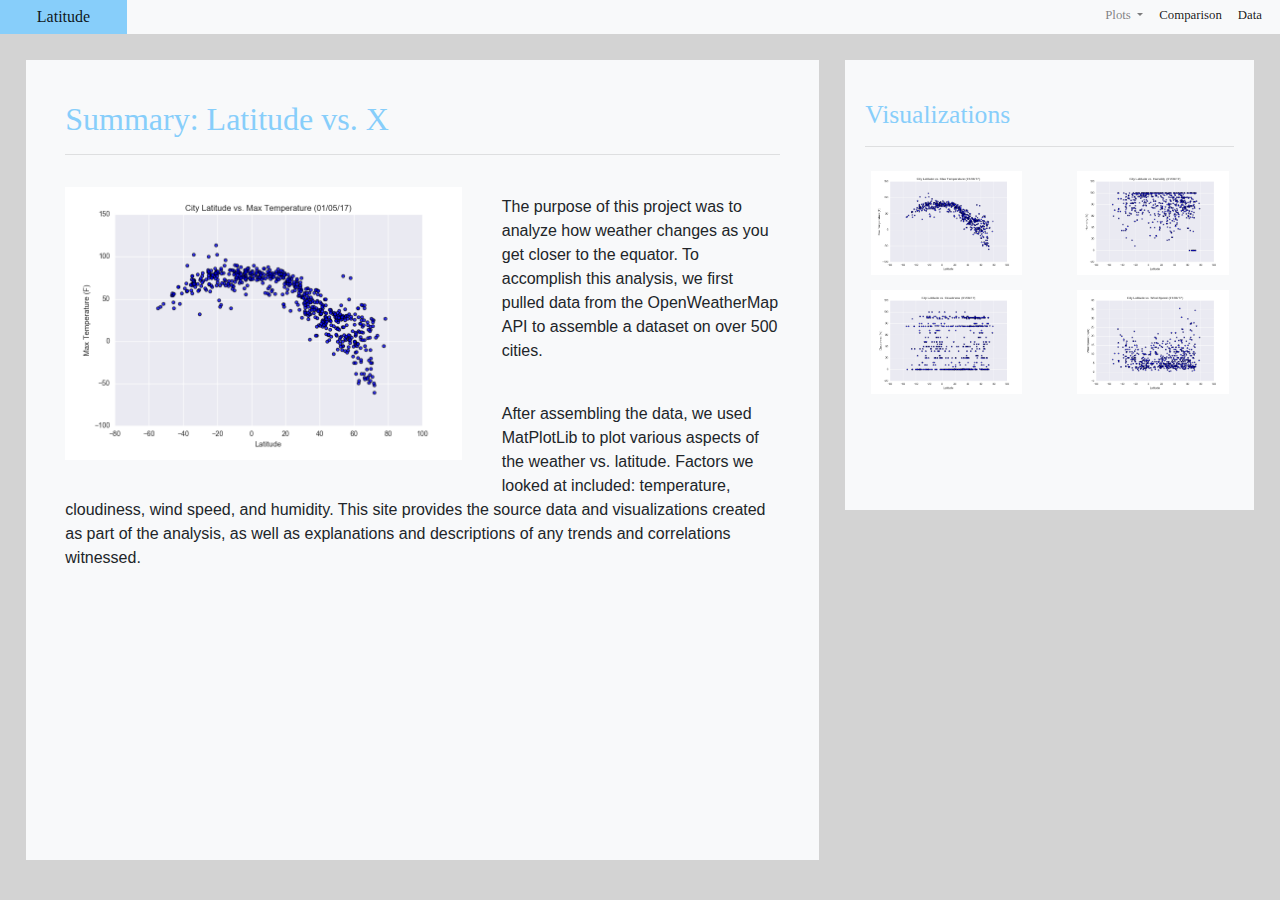
<file: index.html>
<!-- Bootstrap starting code -->
<!doctype html>
<html lang="en">
  <head>
    <!-- Required meta tags -->
    <meta charset="utf-8">
    <meta name="viewport" content="width=device-width, initial-scale=1, shrink-to-fit=no">

    <!-- Bootstrap CSS -->
    <link rel="stylesheet" href="https://stackpath.bootstrapcdn.com/bootstrap/4.3.1/css/bootstrap.min.css" integrity="sha384-ggOyR0iXCbMQv3Xipma34MD+dH/1fQ784/j6cY/iJTQUOhcWr7x9JvoRxT2MZw1T" crossorigin="anonymous">
    <link rel="stylesheet" type="text/css" href="styles.css">
    <title>Project Summary</title>
  </head>
  <body>
    <!-- Navbar -->
    <nav class="navbar navbar-expand-lg navbar-light bg-light">
      <a class="navbar-brand" href="landing.html">Latitude</a>
      <button class="navbar-toggler" type="button" data-toggle="collapse" data-target="#navbarSupportedContent" aria-controls="navbarSupportedContent" aria-expanded="false" aria-label="Toggle navigation">
        <span class="navbar-toggler-icon"></span>
      </button>
    
      <div class="collapse navbar-collapse" id="navbarSupportedContent">
        <ul class="navbar-nav ml-auto">
          <li class="nav-item dropdown">
            <a class="nav-link dropdown-toggle" href="#" id="navbarDropdown" role="button" data-toggle="dropdown" aria-haspopup="true" aria-expanded="false">
              Plots
            </a>
            <div class="dropdown-menu" aria-labelledby="navbarDropdown">
              <a class="dropdown-item" href="visualizations/max_temp_vis.html">Maximum Temperature</a>
              <a class="dropdown-item" href="visualizations/humidity_vis.html">Humidity</a>
              <a class="dropdown-item" href="visualizations/cloudiness_vis.html">Cloudiness</a>
              <a class="dropdown-item" href="visualizations/wind_vis.html">Wind Speed</a>
            </div>
          </li>
          <li class="nav-item active">
            <a class="nav-link" href="comparisons.html">Comparison</a>
          </li>
          <li class="nav-item active">
            <a class="nav-link" href="data.html">Data</a>
          </li>
        </ul>
      </div>
    </nav>

    <!-- Content -->
    <div class="content">
      <!-- Sumary -->
      <div class="summary">
        <h1 id="title">Summary: Latitude vs. X</h1>
        <hr>
        <img src="Resources/assets/images/Fig1.png" alt="City Latitude vs. Max Temperature" id="summary-img">
        
        <p>The purpose of this project was to analyze how weather changes as you get closer to the equator. 
          To accomplish this analysis, we first pulled data from the OpenWeatherMap API to assemble a dataset 
          on over 500 cities.</p>
        
        <p>After assembling the data, we used MatPlotLib to plot various aspects of the weather vs. latitude.
          Factors we looked at included: temperature, cloudiness, wind speed, and humidity. This site provides 
          the source data and visualizations created as part of the analysis, as well as explanations and 
          descriptions of any trends and correlations witnessed.
        </p>
      </div>
          <!-- Visualizations -->
      <div class="visualizations">
        <h1 id="vis-title">Visualizations</h1>
        <hr>
        <div class="container1 container">
          <a href="visualizations/max_temp_vis.html" class="vis-imgs">
          <img src="Resources/assets/images/Fig1.png" alt="City Latitude vs. Max Temperature" id="img1" class="img-hover"></a>
        </div>
        <div class="container2 container">
          <a href="visualizations/humidity_vis.html" class="vis-imgs">
            <img src="Resources/assets/images/Fig2.png" alt="City Latitude vs. Humidity" id="img2" class="img-hover"></a>
        </div>
        <div class="container3 container">
          <a href="visualizations/cloudiness_vis.html" class="vis-imgs">
          <img src="Resources/assets/images/Fig3.png" alt="City Latitude vs. Cloudiness" id="img3" class="img-hover"></a>
        </div>
        <div class="container4 container">
          <a href="visualizations/wind_vis.html" class="vis-imgs">
          <img src="Resources/assets/images/Fig4.png" alt="City Latitude vs. Wind Speed" id="img4" class="img-hover"></a>
        </div>
      </div>
    </div>


    <!-- Optional JavaScript -->
    <!-- jQuery first, then Popper.js, then Bootstrap JS -->
    <script src="https://code.jquery.com/jquery-3.3.1.slim.min.js" integrity="sha384-q8i/X+965DzO0rT7abK41JStQIAqVgRVzpbzo5smXKp4YfRvH+8abtTE1Pi6jizo" crossorigin="anonymous"></script>
    <script src="https://cdnjs.cloudflare.com/ajax/libs/popper.js/1.14.7/umd/popper.min.js" integrity="sha384-UO2eT0CpHqdSJQ6hJty5KVphtPhzWj9WO1clHTMGa3JDZwrnQq4sF86dIHNDz0W1" crossorigin="anonymous"></script>
    <script src="https://stackpath.bootstrapcdn.com/bootstrap/4.3.1/js/bootstrap.min.js" integrity="sha384-JjSmVgyd0p3pXB1rRibZUAYoIIy6OrQ6VrjIEaFf/nJGzIxFDsf4x0xIM+B07jRM" crossorigin="anonymous"></script>
  </body>
</html>
</file>
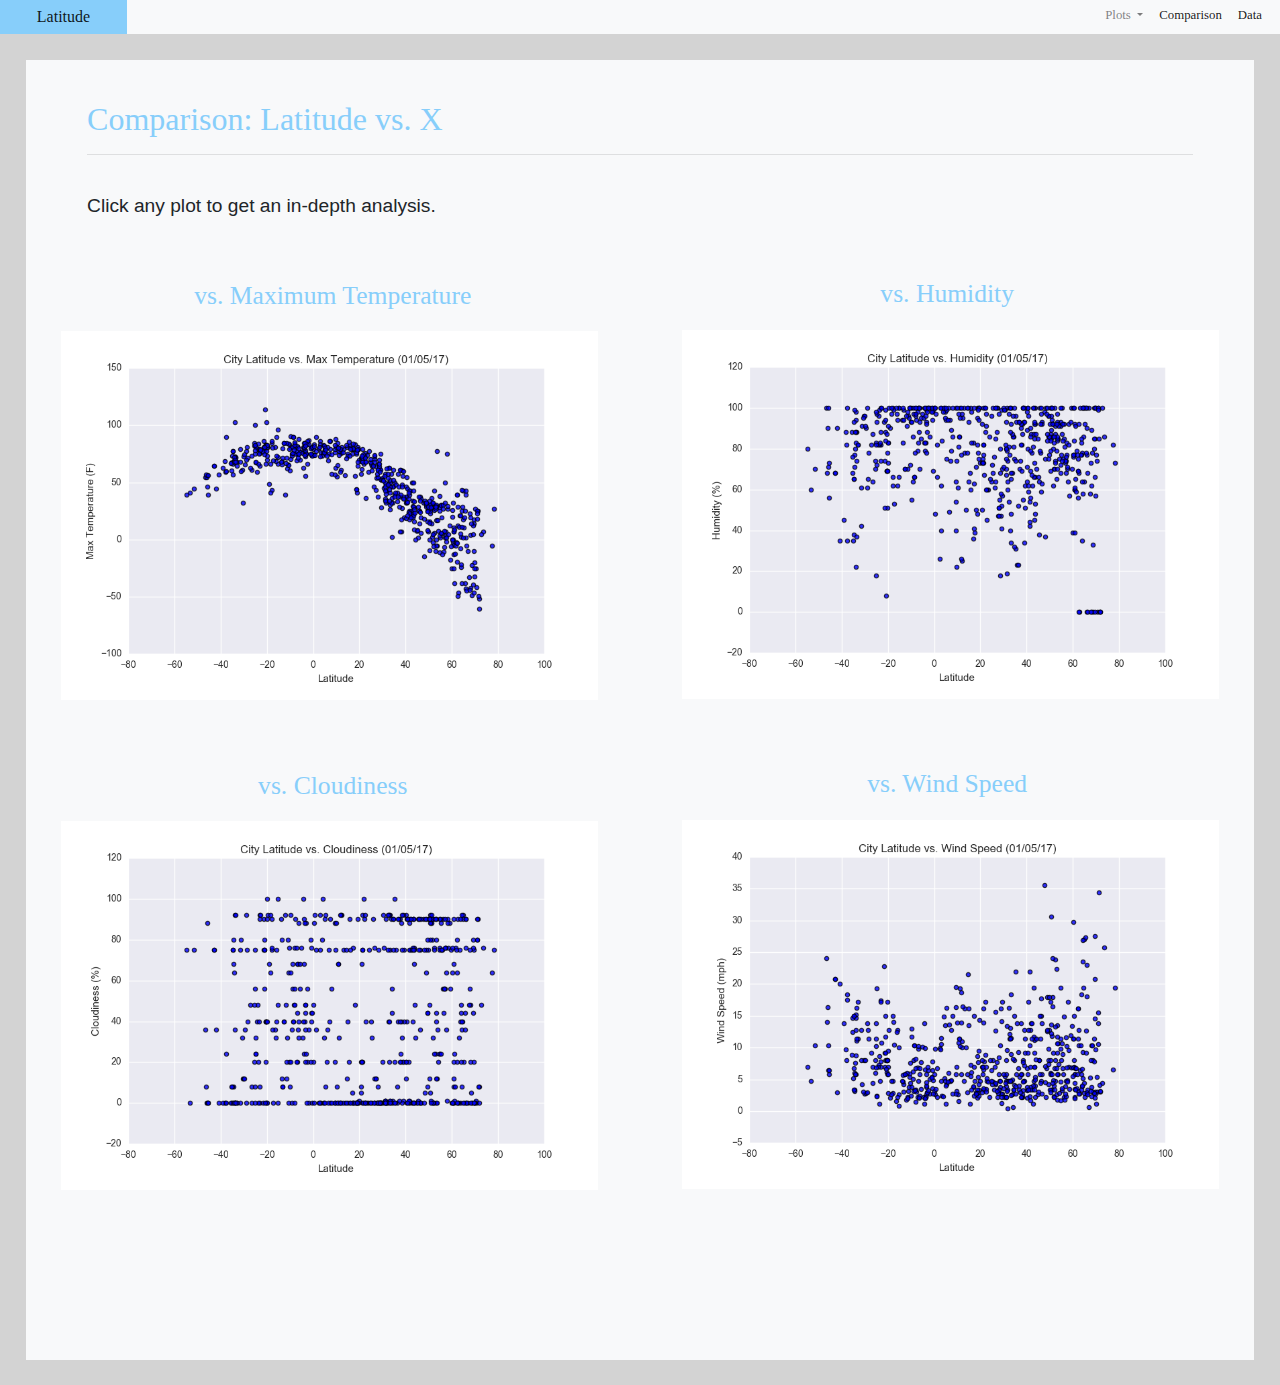
<file: comparisons.html>
<!-- Bootstrap starting code -->
<!doctype html>
<html lang="en">
  <head>
    <!-- Required meta tags -->
    <meta charset="utf-8">
    <meta name="viewport" content="width=device-width, initial-scale=1, shrink-to-fit=no">

    <!-- Bootstrap CSS -->
    <link rel="stylesheet" href="https://stackpath.bootstrapcdn.com/bootstrap/4.3.1/css/bootstrap.min.css" integrity="sha384-ggOyR0iXCbMQv3Xipma34MD+dH/1fQ784/j6cY/iJTQUOhcWr7x9JvoRxT2MZw1T" crossorigin="anonymous">
    <link rel="stylesheet" type="text/css" href="styles.css">
    <title>City Latitude vs. Humidity</title>
  </head>
  <body>
    <!-- Navbar -->
    <nav class="navbar navbar-expand-lg navbar-light bg-light">
      <a class="navbar-brand" href="landing.html">Latitude</a>
      <button class="navbar-toggler" type="button" data-toggle="collapse" data-target="#navbarSupportedContent" aria-controls="navbarSupportedContent" aria-expanded="false" aria-label="Toggle navigation">
        <span class="navbar-toggler-icon"></span>
      </button>
    
      <div class="collapse navbar-collapse" id="navbarSupportedContent">
        <ul class="navbar-nav ml-auto">
          <li class="nav-item dropdown">
            <a class="nav-link dropdown-toggle" href="#" id="navbarDropdown" role="button" data-toggle="dropdown" aria-haspopup="true" aria-expanded="false">
              Plots
            </a>
            <div class="dropdown-menu" aria-labelledby="navbarDropdown">
              <a class="dropdown-item" href="visualizations/max_temp_vis.html">Maximum Temperature</a>
              <a class="dropdown-item" href="visualizations/humidity_vis.html">Humidity</a>
              <a class="dropdown-item" href="visualizations/cloudiness_vis.html">Cloudiness</a>
              <a class="dropdown-item" href="visualizations/wind_vis.html">Wind Speed</a>
            </div>
          </li>
          <li class="nav-item active">
            <a class="nav-link" href="comparisons.html">Comparison</a>
          </li>
          <li class="nav-item active">
            <a class="nav-link" href="data.html">Data</a>
          </li>
        </ul>
      </div>
    </nav>

    <!-- Content -->
    <div class="content">

          <!-- Visualizations -->
      <div class="comparisons">
        <h1 id="title">Comparison: Latitude vs. X</h1>
        <hr>
        <p class="text">
            Click any plot to get an in-depth analysis.</p>

        <div class="comparison-img1">
            <h2 class="captions">vs. Maximum Temperature</h2>
            <a href="visualizations/max_temp_vis.html" class="vis-imgs">
            <img src="Resources/assets/images/Fig1.png" alt="City Latitude vs. Max Temperature" id="img1" class="img-hover"></a>
        </div>
        <div class="comparison-img2">
            <hr class="media-activate">
            <h2 class="captions">vs. Humidity</h2>
            <a href="visualizations/humidity_vis.html" class="vis-imgs">
            <img src="Resources/assets/images/Fig2.png" alt="City Latitude vs. Humidity" id="img2" class="img-hover"></a>
        </div>
        <div class="comparison-img3">
            <hr class="media-activate">
            <h2 class="captions">vs. Cloudiness</h2>
            <a href="visualizations/cloudiness_vis.html" class="vis-imgs">
            <img src="Resources/assets/images/Fig3.png" alt="City Latitude vs. Cloudiness" id="img3" class="img-hover"></a>
        </div>
        <div class="comparison-img4">
            <hr class="media-activate">
            <h2 class="captions">vs. Wind Speed</h2>
            <a href="visualizations/wind_vis.html" class="vis-imgs">
            <img src="Resources/assets/images/Fig4.png" alt="City Latitude vs. Wind Speed" id="img4" class="img-hover"></a>
        </div>
      </div>
    </div>


    <!-- Optional JavaScript -->
    <!-- jQuery first, then Popper.js, then Bootstrap JS -->
    <script src="https://code.jquery.com/jquery-3.3.1.slim.min.js" integrity="sha384-q8i/X+965DzO0rT7abK41JStQIAqVgRVzpbzo5smXKp4YfRvH+8abtTE1Pi6jizo" crossorigin="anonymous"></script>
    <script src="https://cdnjs.cloudflare.com/ajax/libs/popper.js/1.14.7/umd/popper.min.js" integrity="sha384-UO2eT0CpHqdSJQ6hJty5KVphtPhzWj9WO1clHTMGa3JDZwrnQq4sF86dIHNDz0W1" crossorigin="anonymous"></script>
    <script src="https://stackpath.bootstrapcdn.com/bootstrap/4.3.1/js/bootstrap.min.js" integrity="sha384-JjSmVgyd0p3pXB1rRibZUAYoIIy6OrQ6VrjIEaFf/nJGzIxFDsf4x0xIM+B07jRM" crossorigin="anonymous"></script>
  </body>
</html>
</file>
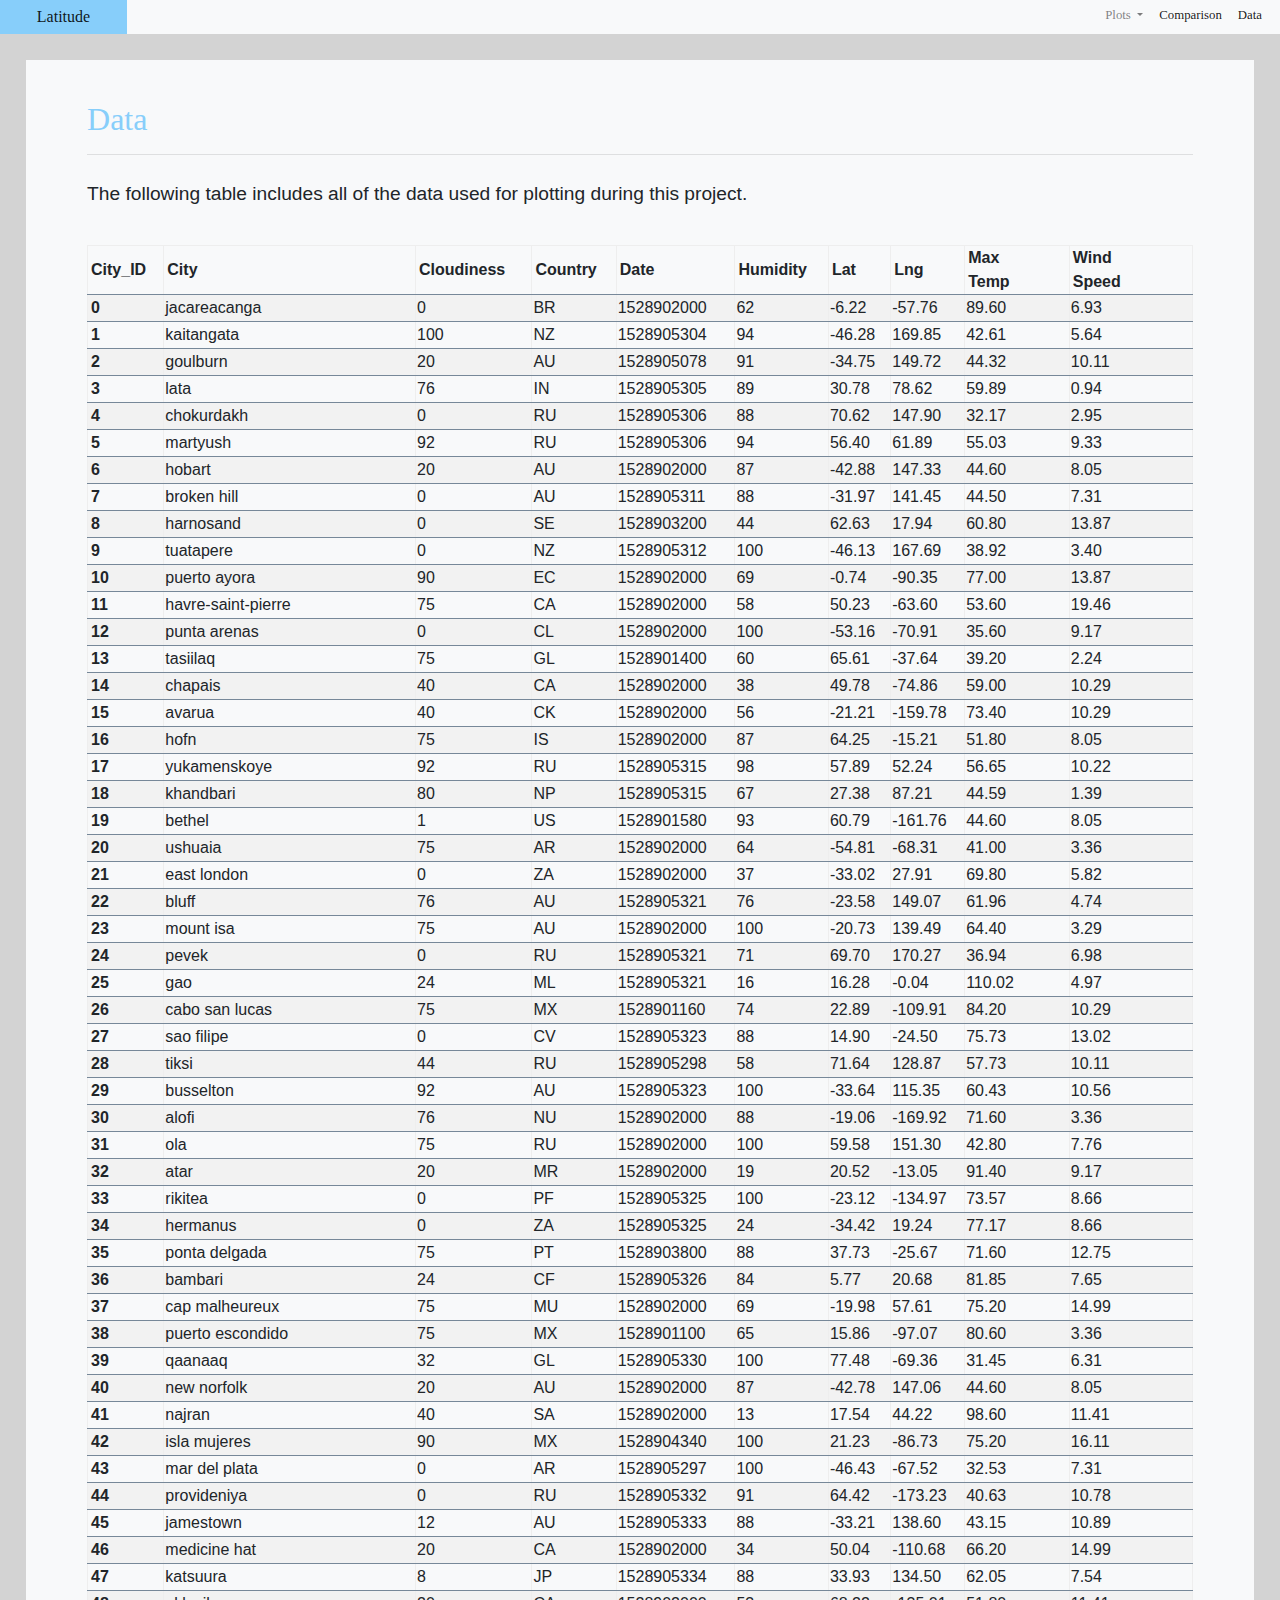
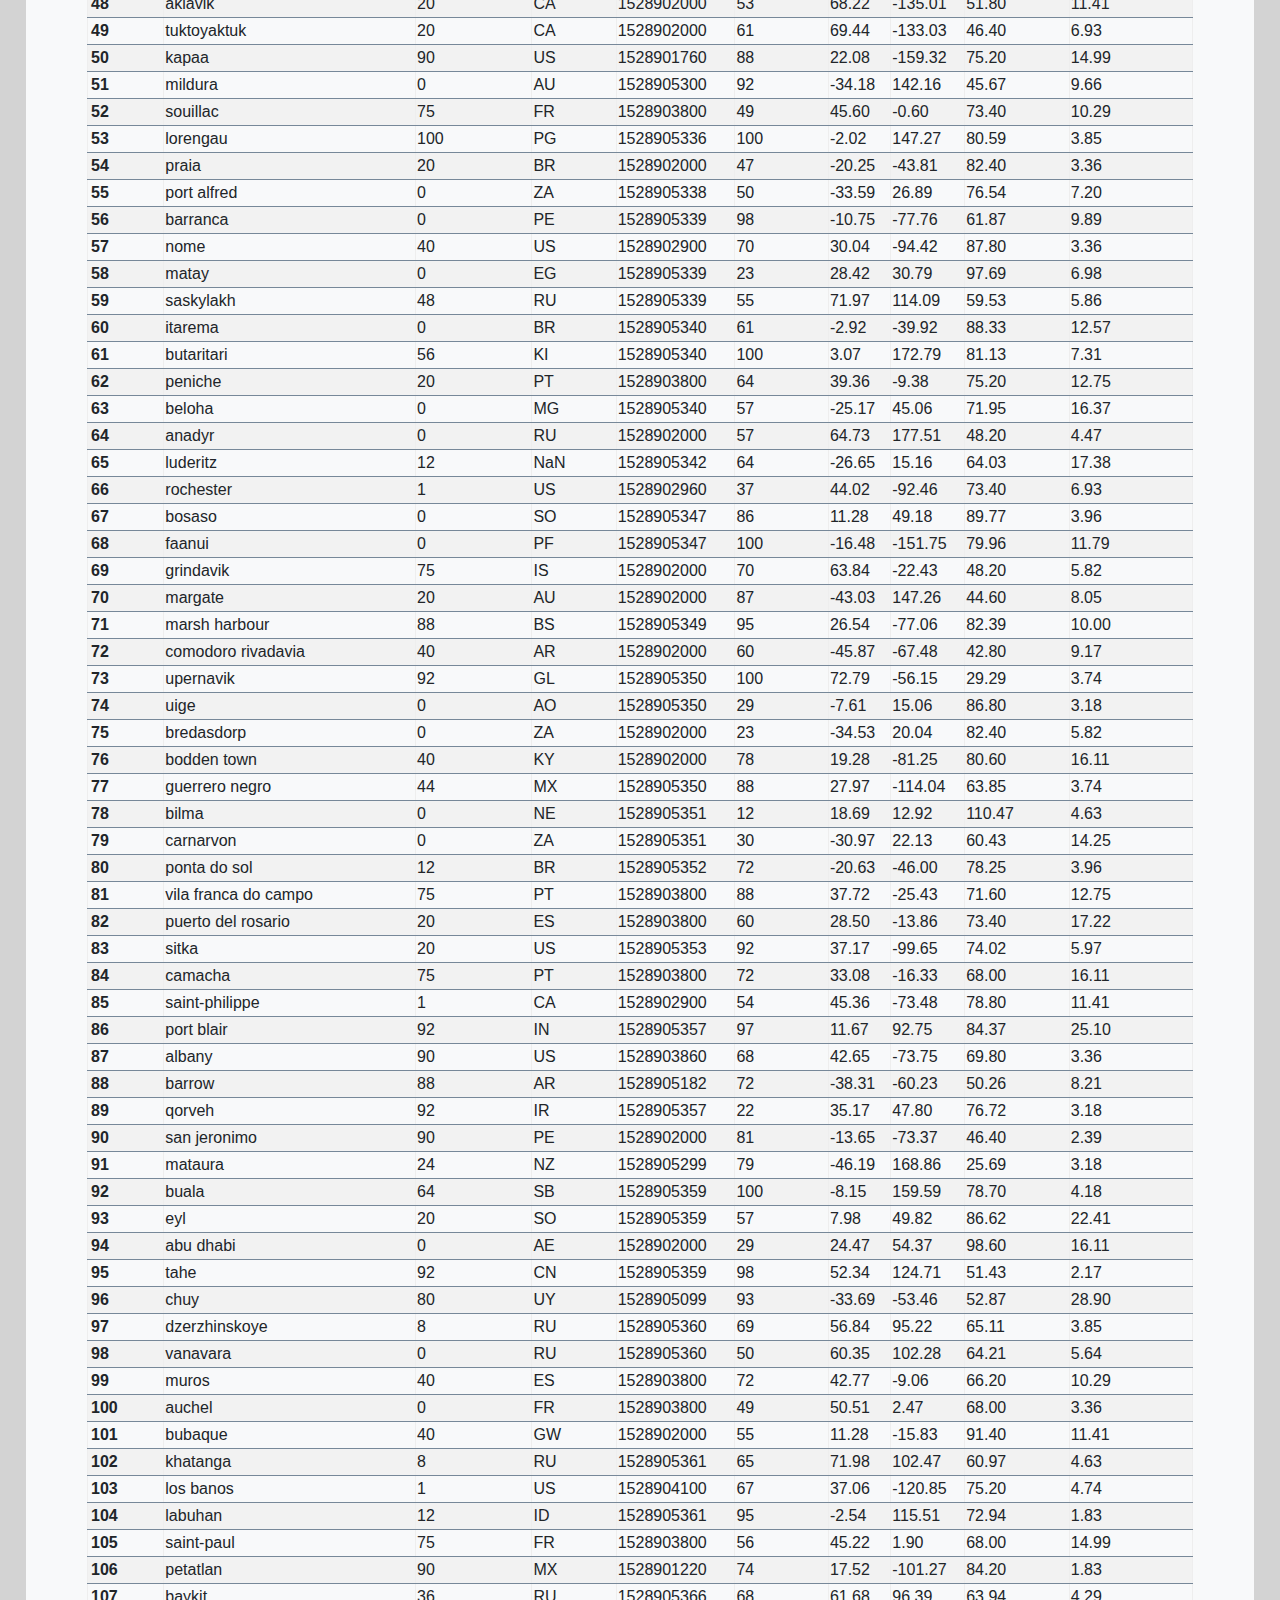
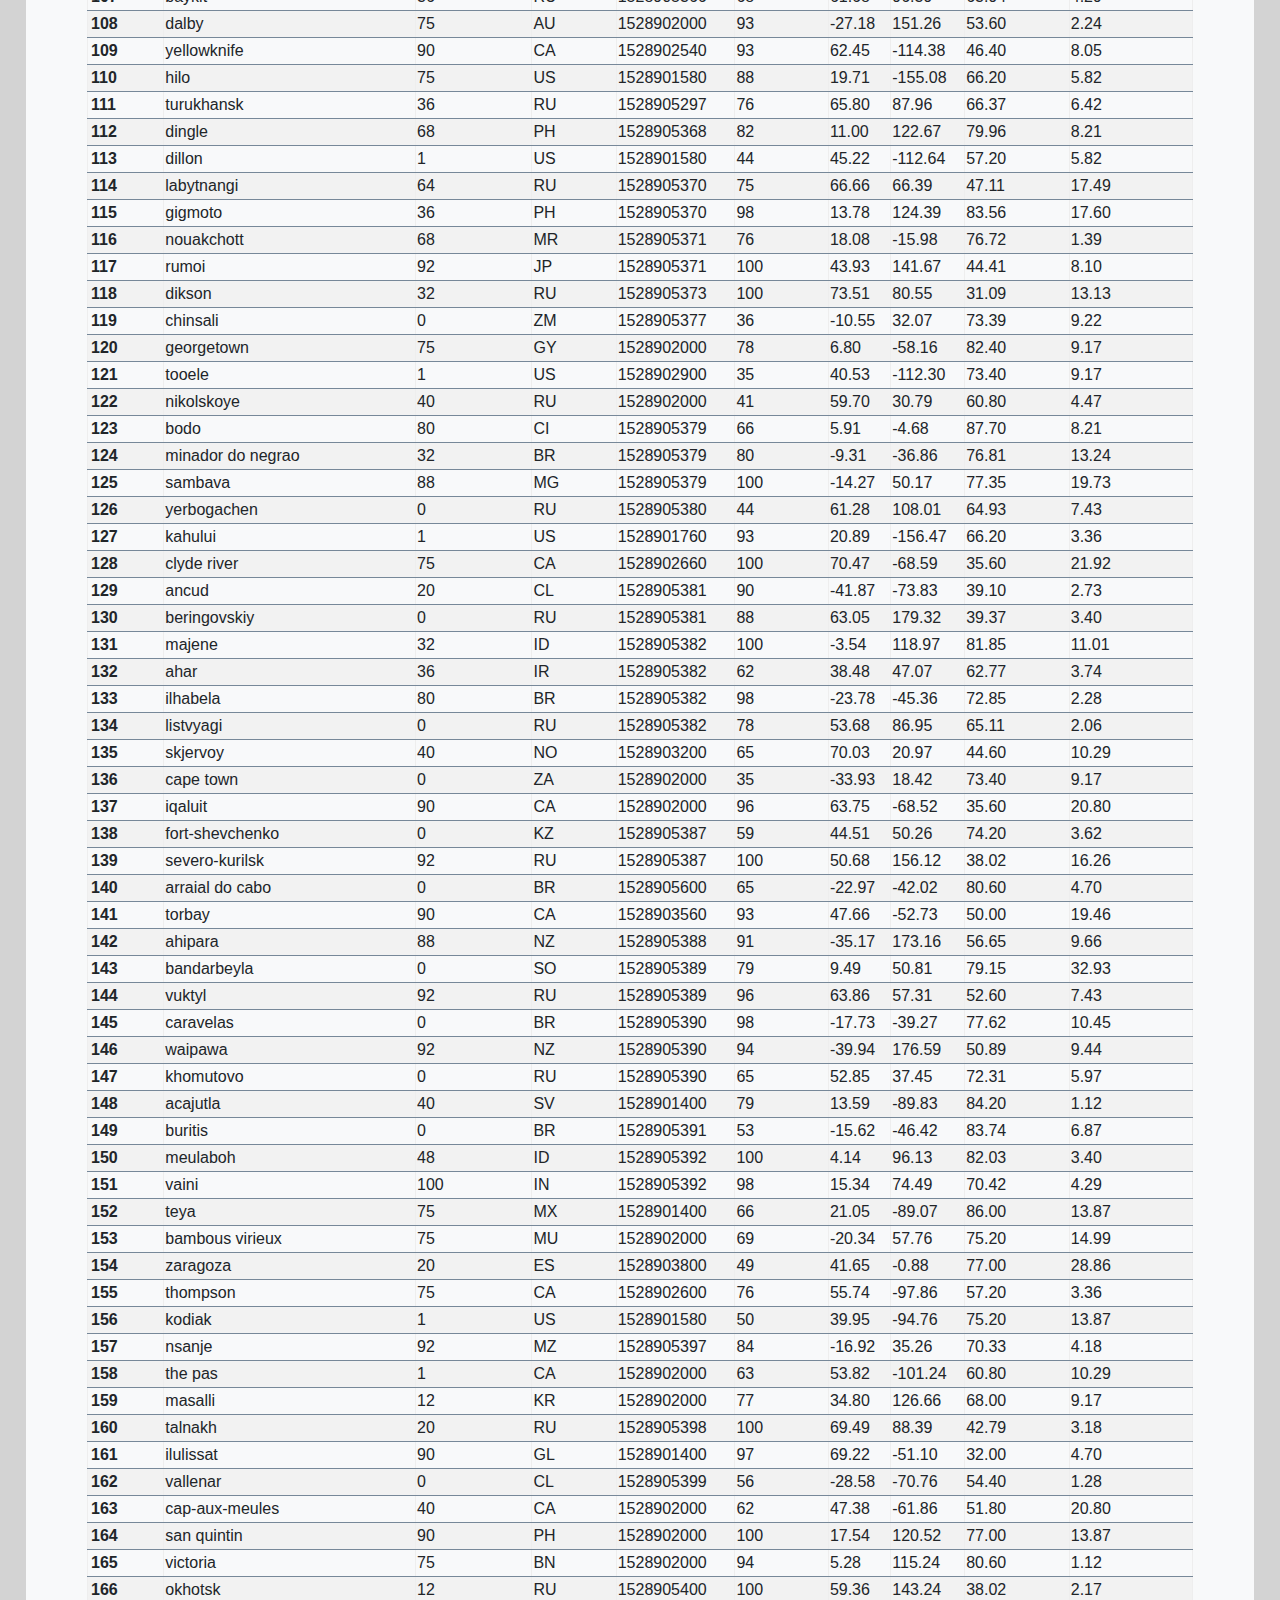
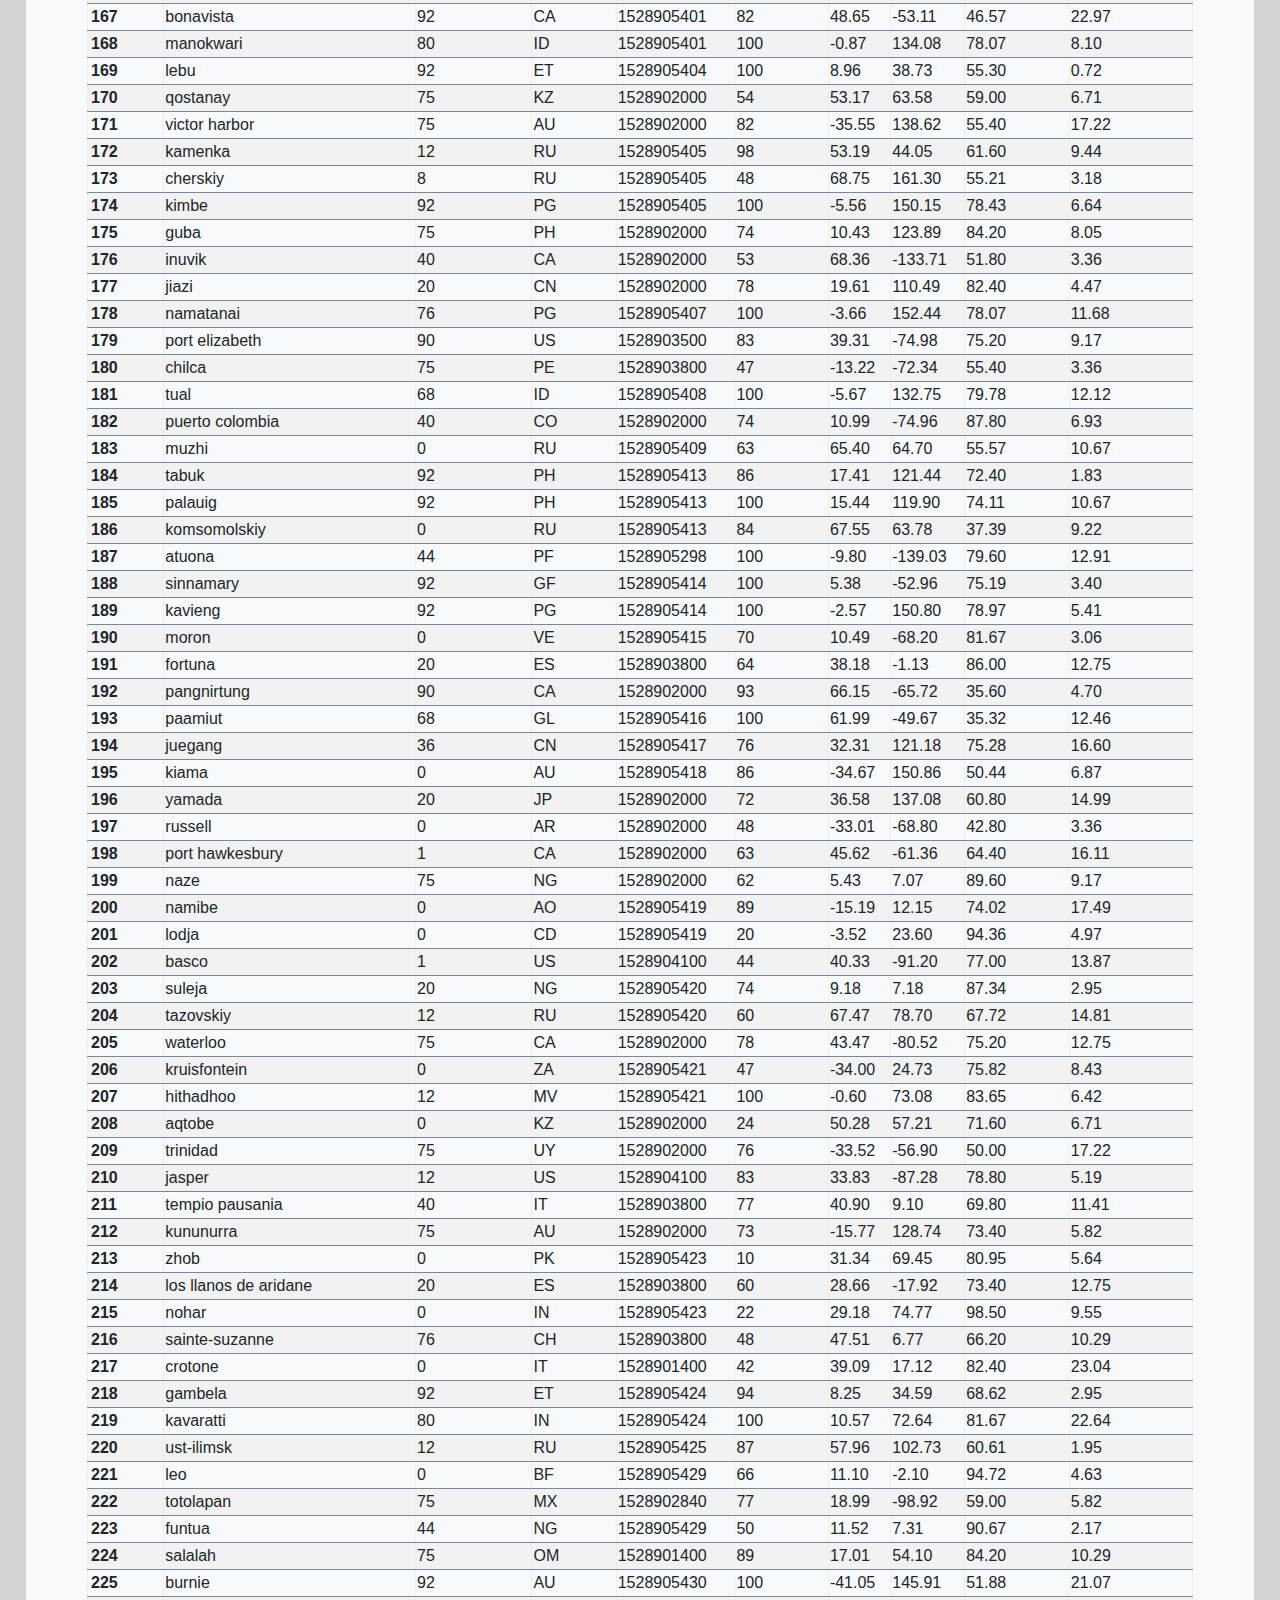
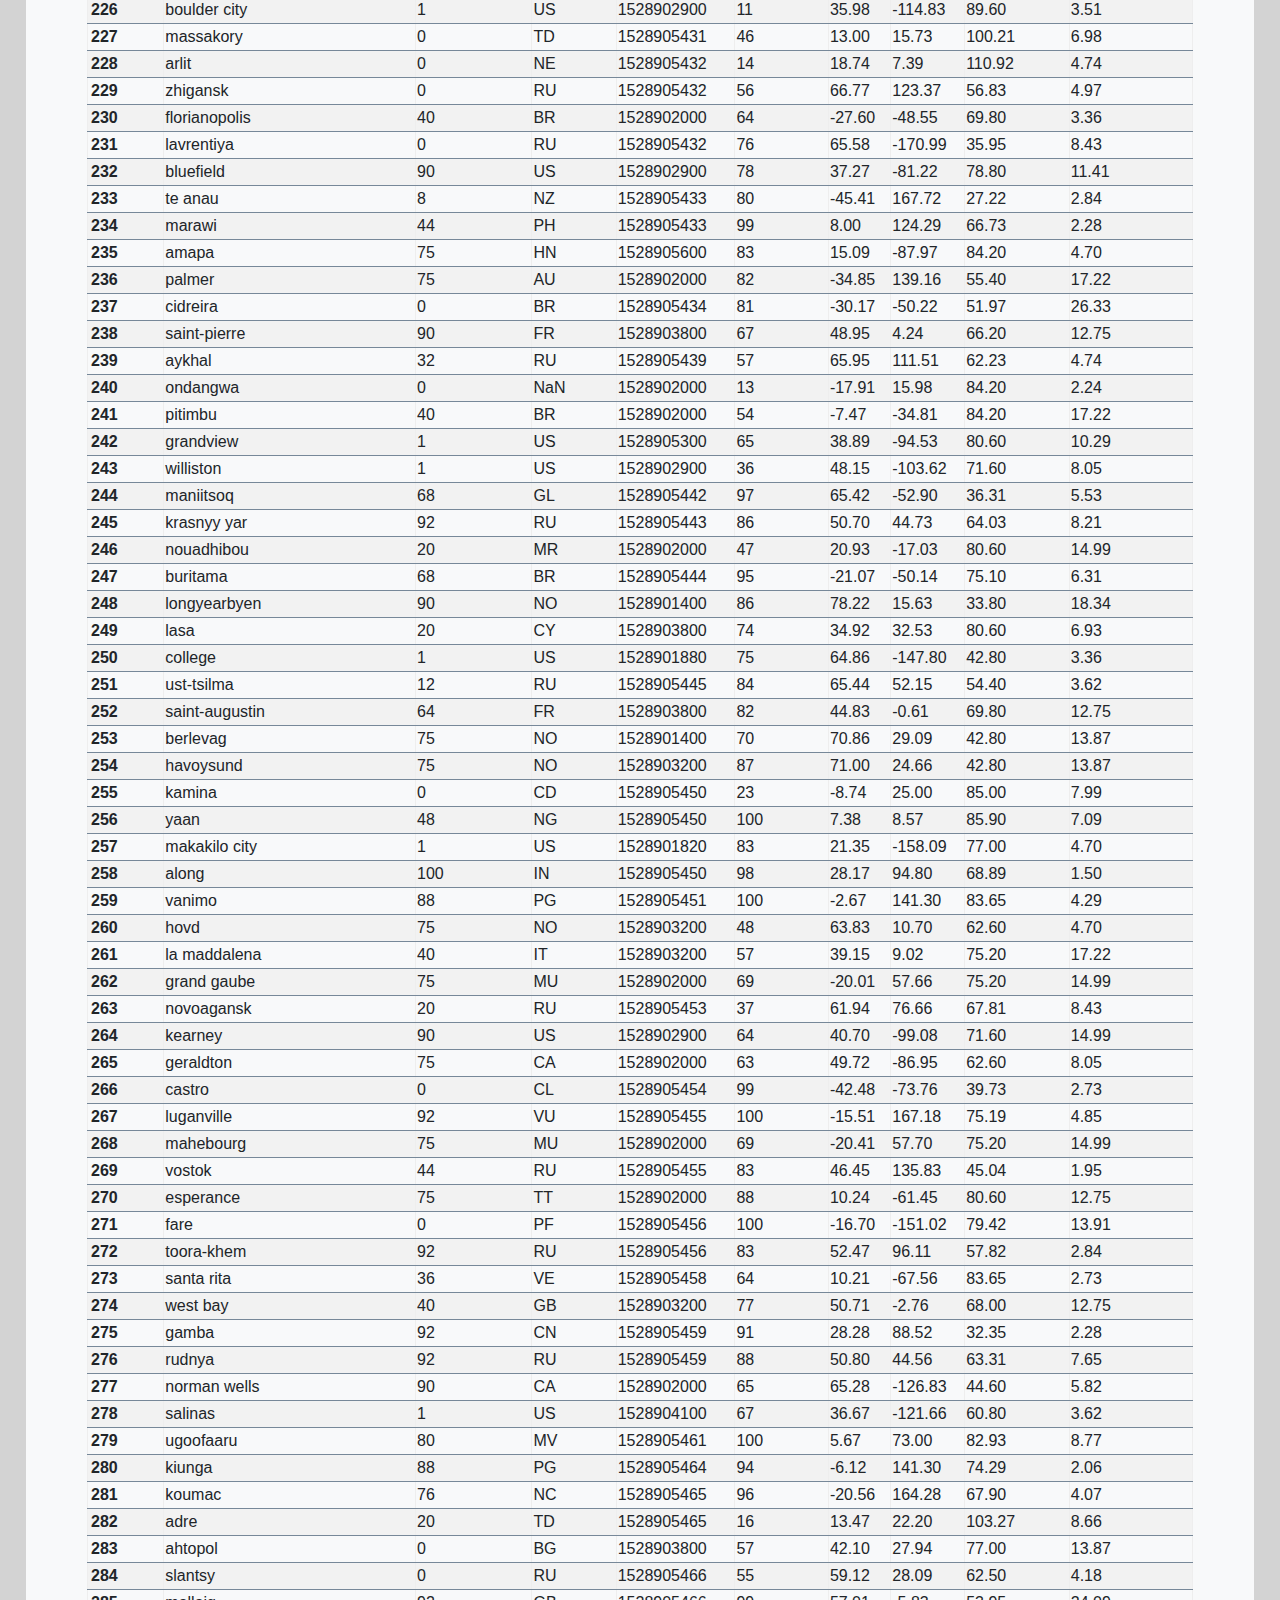
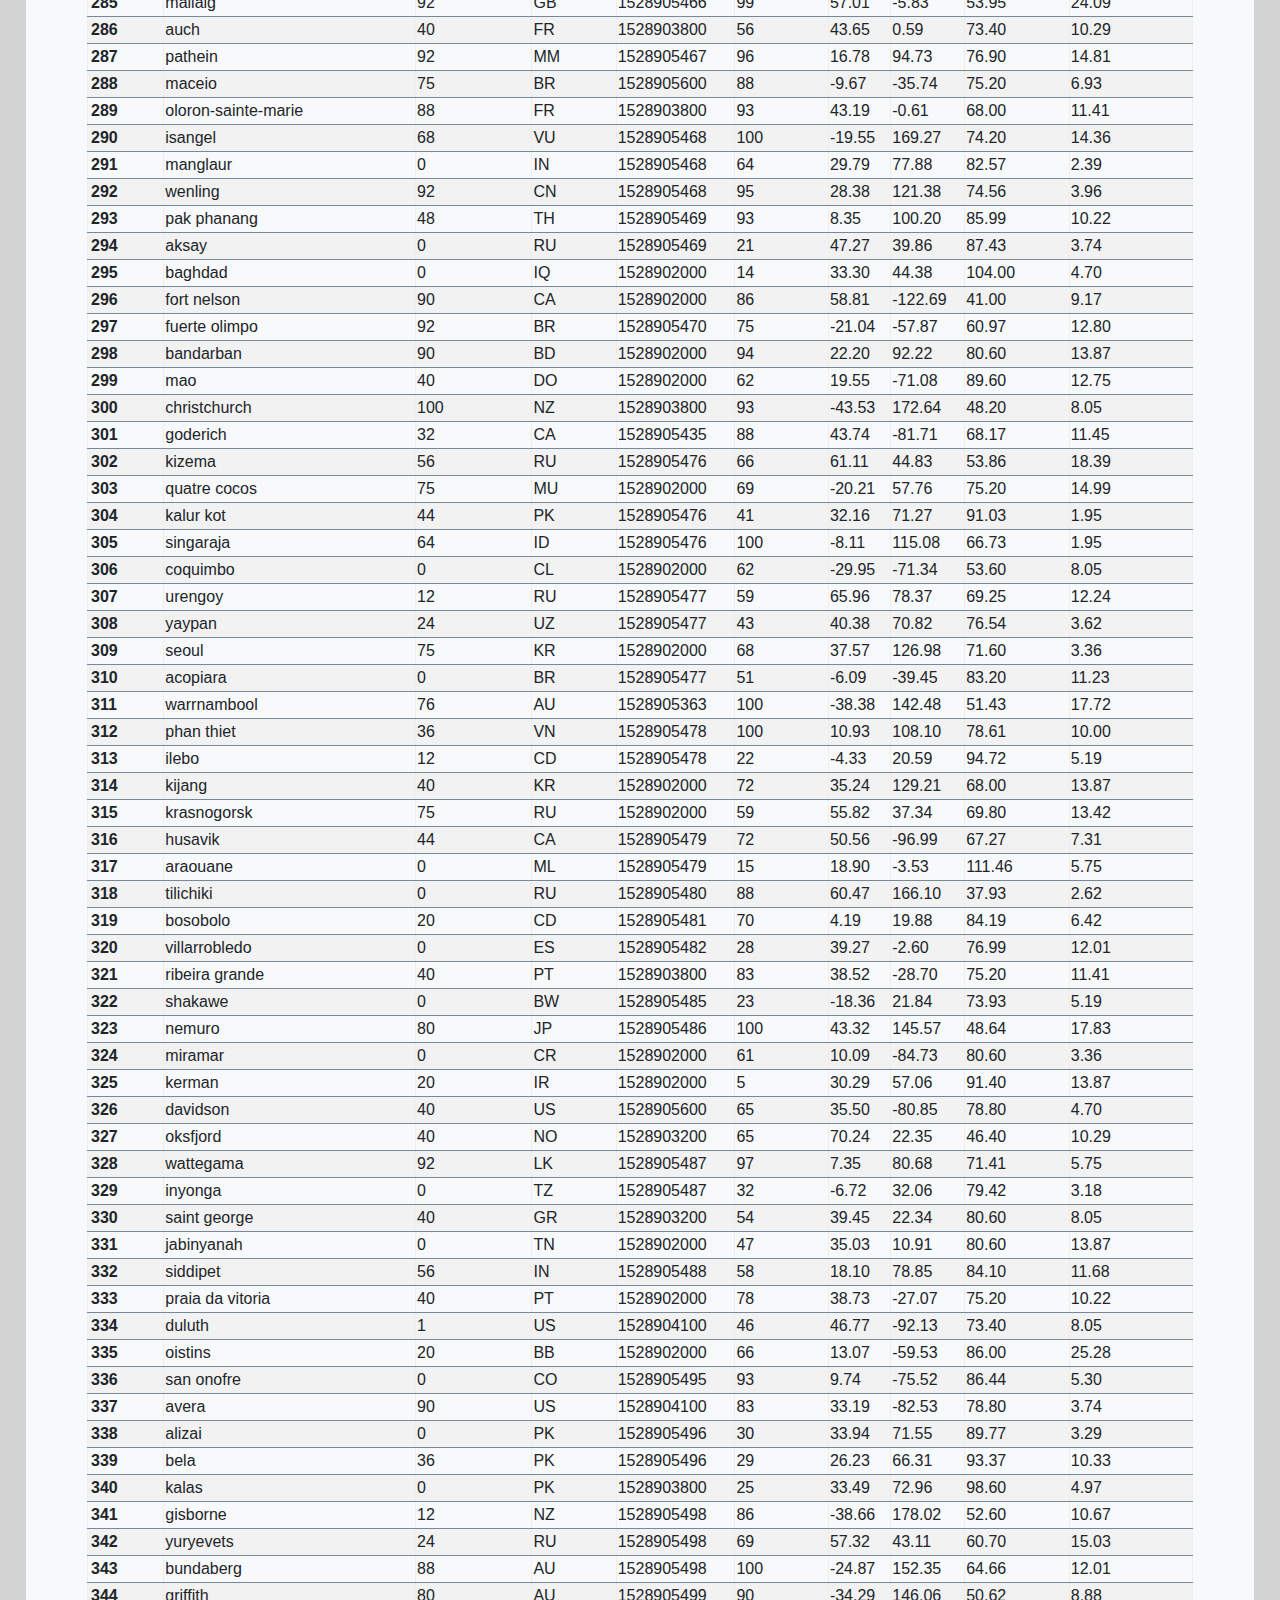
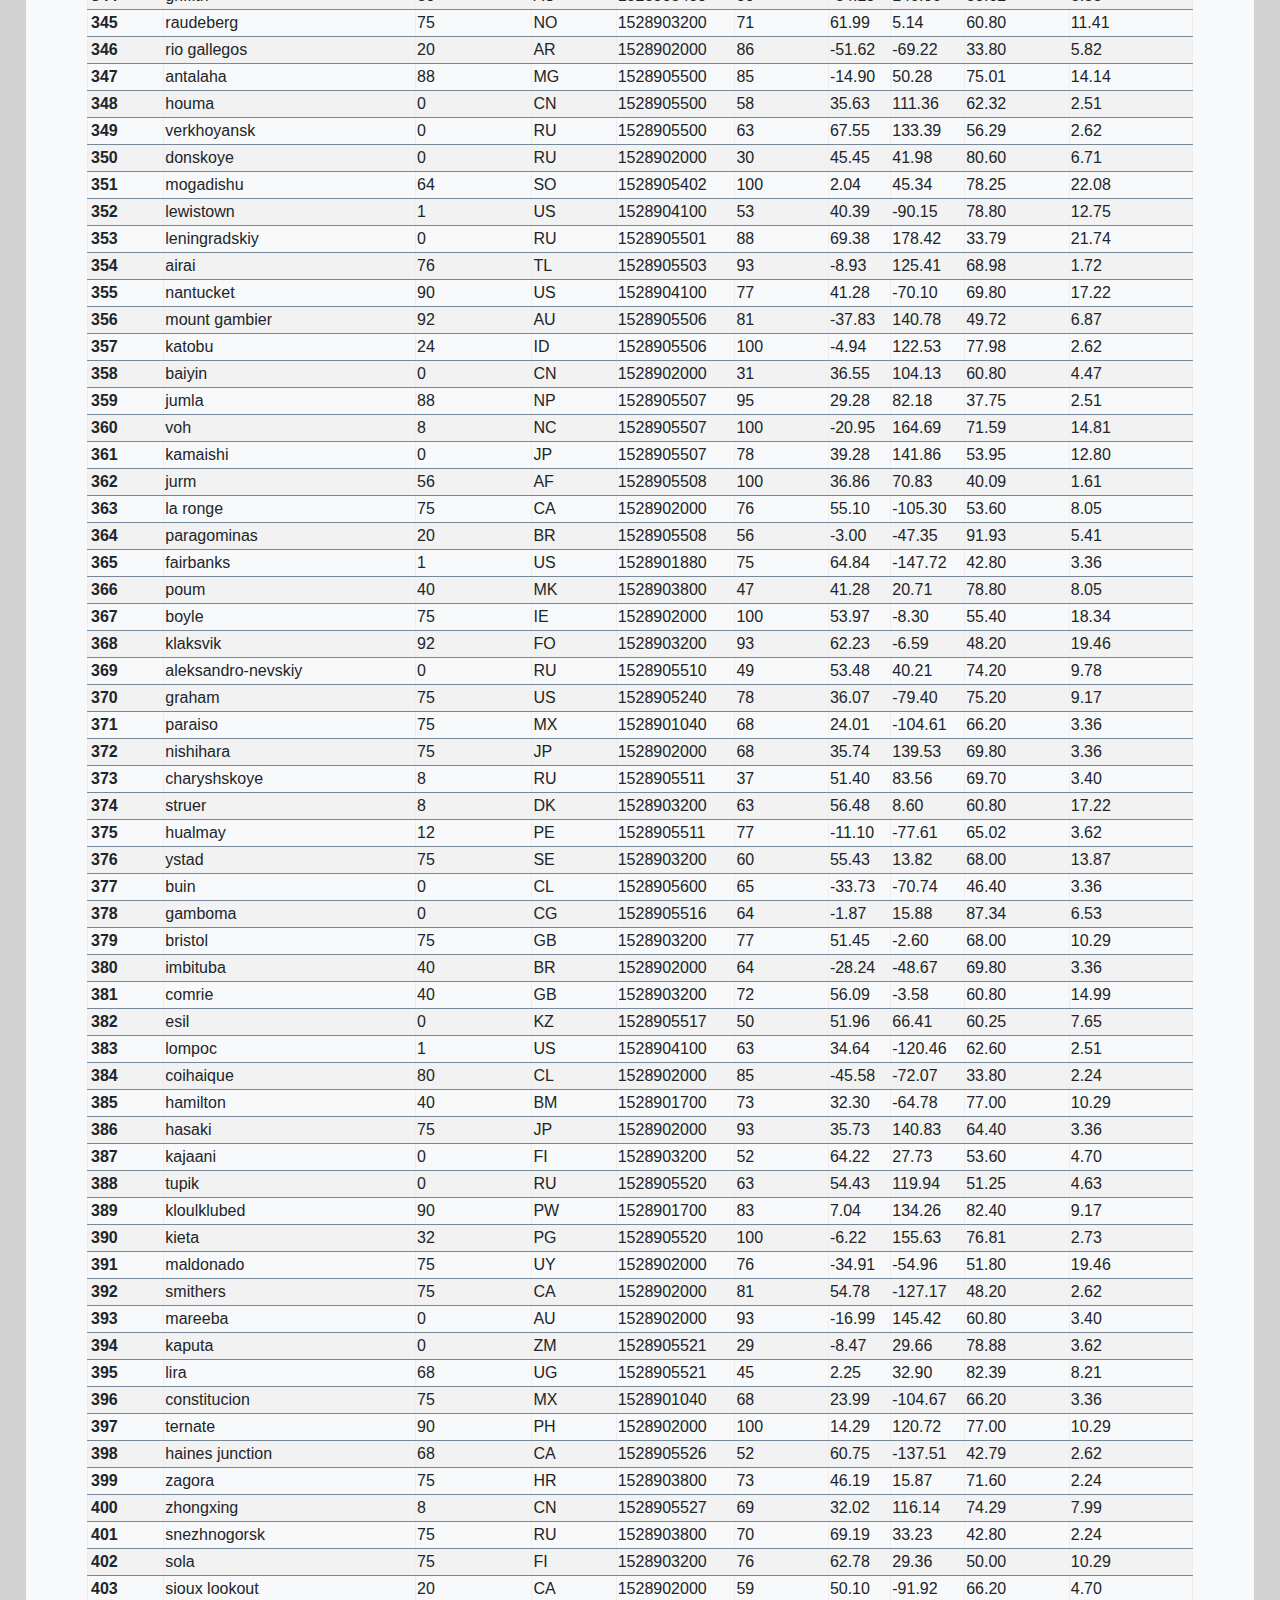
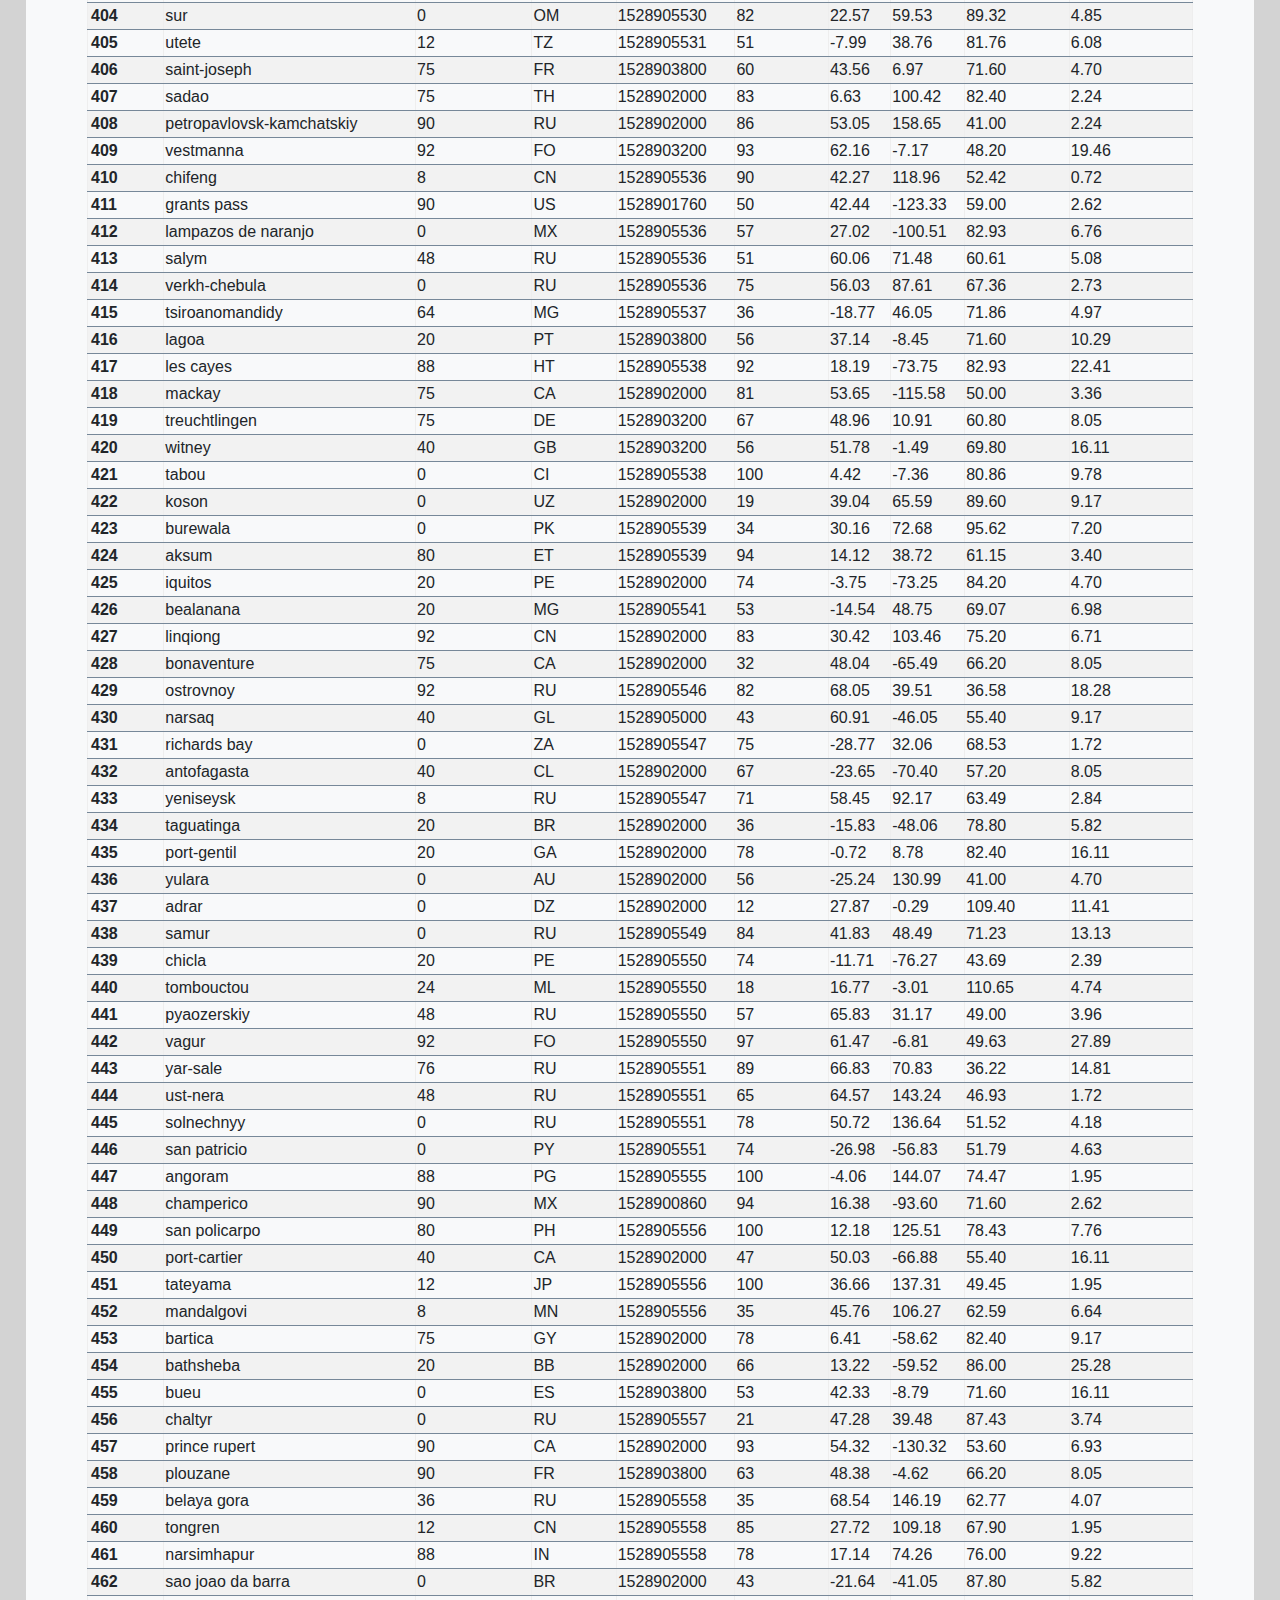
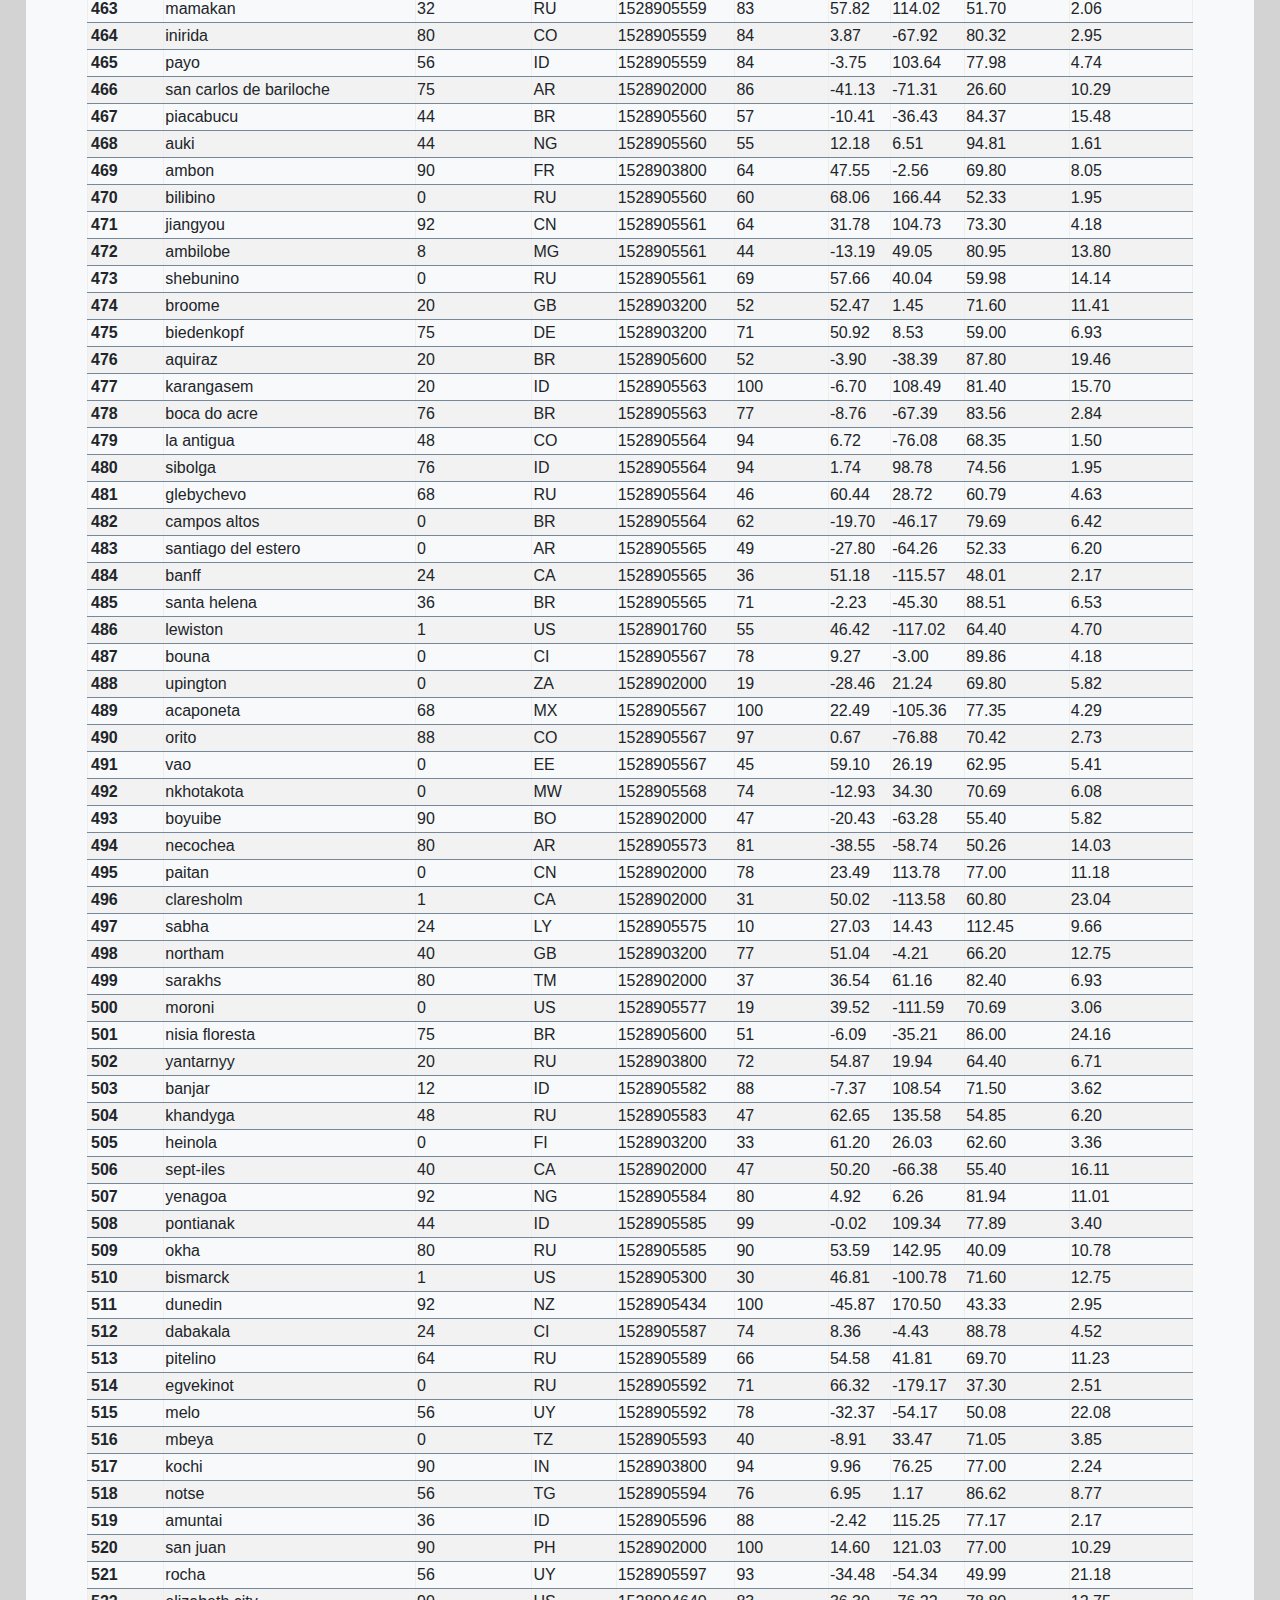
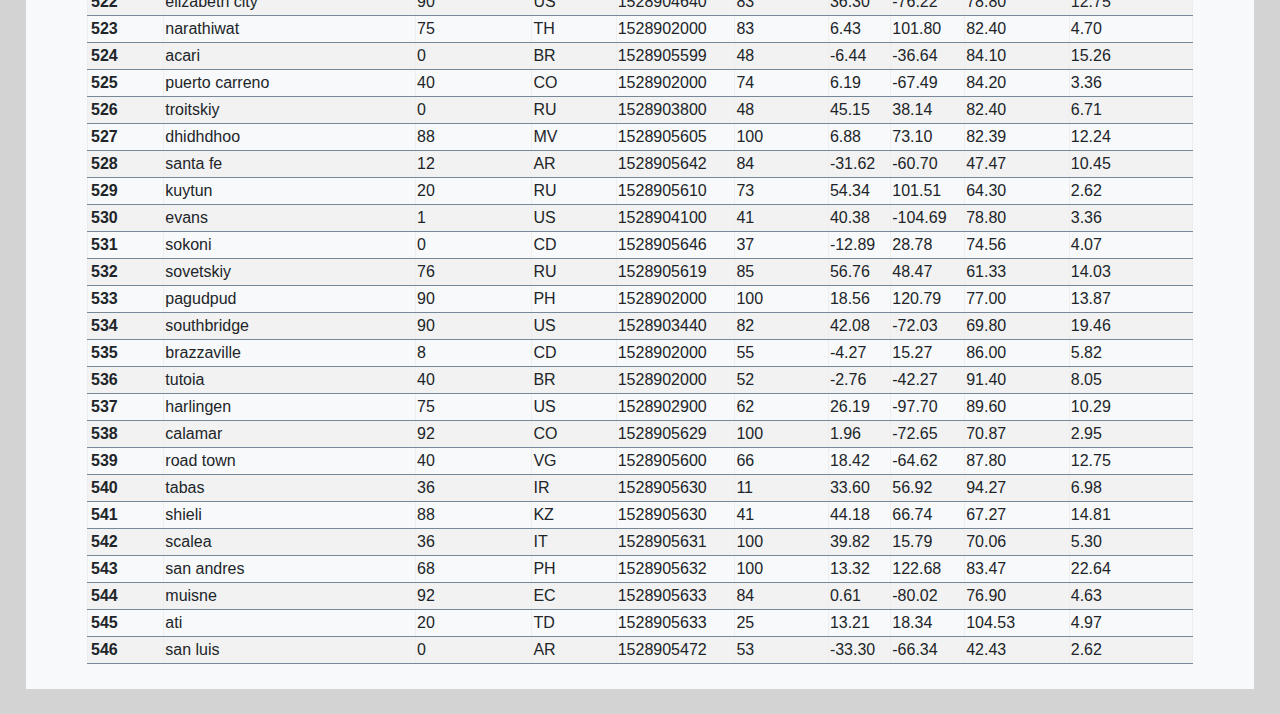
<file: data.html>
<!-- Bootstrap starting code -->
<!doctype html>
<html lang="en">
  <head>
    <!-- Required meta tags -->
    <meta charset="utf-8">
    <meta name="viewport" content="width=device-width, initial-scale=1, shrink-to-fit=no">

    <!-- Bootstrap CSS -->
    <link rel="stylesheet" href="https://stackpath.bootstrapcdn.com/bootstrap/4.3.1/css/bootstrap.min.css" integrity="sha384-ggOyR0iXCbMQv3Xipma34MD+dH/1fQ784/j6cY/iJTQUOhcWr7x9JvoRxT2MZw1T" crossorigin="anonymous">
    <link rel="stylesheet" type="text/css" href="styles.css">
    <title>Data</title>
  </head>
  <body>
    <!-- Navbar -->
    <nav class="navbar navbar-expand-lg navbar-light bg-light">
      <a class="navbar-brand" href="landing.html">Latitude</a>
      <button class="navbar-toggler" type="button" data-toggle="collapse" data-target="#navbarSupportedContent" aria-controls="navbarSupportedContent" aria-expanded="false" aria-label="Toggle navigation">
        <span class="navbar-toggler-icon"></span>
      </button>
    
      <div class="collapse navbar-collapse" id="navbarSupportedContent">
        <ul class="navbar-nav ml-auto">
          <li class="nav-item dropdown">
            <a class="nav-link dropdown-toggle" href="#" id="navbarDropdown" role="button" data-toggle="dropdown" aria-haspopup="true" aria-expanded="false">
              Plots
            </a>
            <div class="dropdown-menu" aria-labelledby="navbarDropdown">
              <a class="dropdown-item" href="visualizations/max_temp_vis.html">Maximum Temperature</a>
              <a class="dropdown-item" href="visualizations/humidity_vis.html">Humidity</a>
              <a class="dropdown-item" href="visualizations/cloudiness_vis.html">Cloudiness</a>
              <a class="dropdown-item" href="visualizations/wind_vis.html">Wind Speed</a>
            </div>
          </li>
          <li class="nav-item active">
            <a class="nav-link" href="comparisons.html">Comparison</a>
          </li>
          <li class="nav-item active">
            <a class="nav-link" href="data.html">Data</a>
          </li>
        </ul>
      </div>
    </nav>

    <!-- Content -->
    <div class="content">

          <!-- Visualizations -->
      <div class="data-box" style="overflow-x: scroll;">
        <h1 id="data-title">Data</h1>
        <hr id="hr-data">
        <p class="data-text">
            The following table includes all of the data used for plotting during this project.</p>
        <table border="1" class="dataframe" style="border-spacing: 5px 5px;">
            <thead>
              <tr style="text-align: left; background-color: rgb(248, 249, 250); margin-right: 2%;">
                <th>City_ID</th>
                <th>City</th>
                <th>Cloudiness</th>
                <th>Country</th>
                <th>Date</th>
                <th>Humidity</th>
                <th>Lat</th>
                <th>Lng</th>
                <th>Max Temp</th>
                <th>Wind Speed</th>
              </tr>
            </thead>
            <tbody>
              <tr>
                <th>0</th>
                <td>jacareacanga</td>
                <td>0</td>
                <td>BR</td>
                <td>1528902000</td>
                <td>62</td>
                <td>-6.22</td>
                <td>-57.76</td>
                <td>89.60</td>
                <td>6.93</td>
              </tr>
              <tr>
                <th>1</th>
                <td>kaitangata</td>
                <td>100</td>
                <td>NZ</td>
                <td>1528905304</td>
                <td>94</td>
                <td>-46.28</td>
                <td>169.85</td>
                <td>42.61</td>
                <td>5.64</td>
              </tr>
              <tr>
                <th>2</th>
                <td>goulburn</td>
                <td>20</td>
                <td>AU</td>
                <td>1528905078</td>
                <td>91</td>
                <td>-34.75</td>
                <td>149.72</td>
                <td>44.32</td>
                <td>10.11</td>
              </tr>
              <tr>
                <th>3</th>
                <td>lata</td>
                <td>76</td>
                <td>IN</td>
                <td>1528905305</td>
                <td>89</td>
                <td>30.78</td>
                <td>78.62</td>
                <td>59.89</td>
                <td>0.94</td>
              </tr>
              <tr>
                <th>4</th>
                <td>chokurdakh</td>
                <td>0</td>
                <td>RU</td>
                <td>1528905306</td>
                <td>88</td>
                <td>70.62</td>
                <td>147.90</td>
                <td>32.17</td>
                <td>2.95</td>
              </tr>
              <tr>
                <th>5</th>
                <td>martyush</td>
                <td>92</td>
                <td>RU</td>
                <td>1528905306</td>
                <td>94</td>
                <td>56.40</td>
                <td>61.89</td>
                <td>55.03</td>
                <td>9.33</td>
              </tr>
              <tr>
                <th>6</th>
                <td>hobart</td>
                <td>20</td>
                <td>AU</td>
                <td>1528902000</td>
                <td>87</td>
                <td>-42.88</td>
                <td>147.33</td>
                <td>44.60</td>
                <td>8.05</td>
              </tr>
              <tr>
                <th>7</th>
                <td>broken hill</td>
                <td>0</td>
                <td>AU</td>
                <td>1528905311</td>
                <td>88</td>
                <td>-31.97</td>
                <td>141.45</td>
                <td>44.50</td>
                <td>7.31</td>
              </tr>
              <tr>
                <th>8</th>
                <td>harnosand</td>
                <td>0</td>
                <td>SE</td>
                <td>1528903200</td>
                <td>44</td>
                <td>62.63</td>
                <td>17.94</td>
                <td>60.80</td>
                <td>13.87</td>
              </tr>
              <tr>
                <th>9</th>
                <td>tuatapere</td>
                <td>0</td>
                <td>NZ</td>
                <td>1528905312</td>
                <td>100</td>
                <td>-46.13</td>
                <td>167.69</td>
                <td>38.92</td>
                <td>3.40</td>
              </tr>
              <tr>
                <th>10</th>
                <td>puerto ayora</td>
                <td>90</td>
                <td>EC</td>
                <td>1528902000</td>
                <td>69</td>
                <td>-0.74</td>
                <td>-90.35</td>
                <td>77.00</td>
                <td>13.87</td>
              </tr>
              <tr>
                <th>11</th>
                <td>havre-saint-pierre</td>
                <td>75</td>
                <td>CA</td>
                <td>1528902000</td>
                <td>58</td>
                <td>50.23</td>
                <td>-63.60</td>
                <td>53.60</td>
                <td>19.46</td>
              </tr>
              <tr>
                <th>12</th>
                <td>punta arenas</td>
                <td>0</td>
                <td>CL</td>
                <td>1528902000</td>
                <td>100</td>
                <td>-53.16</td>
                <td>-70.91</td>
                <td>35.60</td>
                <td>9.17</td>
              </tr>
              <tr>
                <th>13</th>
                <td>tasiilaq</td>
                <td>75</td>
                <td>GL</td>
                <td>1528901400</td>
                <td>60</td>
                <td>65.61</td>
                <td>-37.64</td>
                <td>39.20</td>
                <td>2.24</td>
              </tr>
              <tr>
                <th>14</th>
                <td>chapais</td>
                <td>40</td>
                <td>CA</td>
                <td>1528902000</td>
                <td>38</td>
                <td>49.78</td>
                <td>-74.86</td>
                <td>59.00</td>
                <td>10.29</td>
              </tr>
              <tr>
                <th>15</th>
                <td>avarua</td>
                <td>40</td>
                <td>CK</td>
                <td>1528902000</td>
                <td>56</td>
                <td>-21.21</td>
                <td>-159.78</td>
                <td>73.40</td>
                <td>10.29</td>
              </tr>
              <tr>
                <th>16</th>
                <td>hofn</td>
                <td>75</td>
                <td>IS</td>
                <td>1528902000</td>
                <td>87</td>
                <td>64.25</td>
                <td>-15.21</td>
                <td>51.80</td>
                <td>8.05</td>
              </tr>
              <tr>
                <th>17</th>
                <td>yukamenskoye</td>
                <td>92</td>
                <td>RU</td>
                <td>1528905315</td>
                <td>98</td>
                <td>57.89</td>
                <td>52.24</td>
                <td>56.65</td>
                <td>10.22</td>
              </tr>
              <tr>
                <th>18</th>
                <td>khandbari</td>
                <td>80</td>
                <td>NP</td>
                <td>1528905315</td>
                <td>67</td>
                <td>27.38</td>
                <td>87.21</td>
                <td>44.59</td>
                <td>1.39</td>
              </tr>
              <tr>
                <th>19</th>
                <td>bethel</td>
                <td>1</td>
                <td>US</td>
                <td>1528901580</td>
                <td>93</td>
                <td>60.79</td>
                <td>-161.76</td>
                <td>44.60</td>
                <td>8.05</td>
              </tr>
              <tr>
                <th>20</th>
                <td>ushuaia</td>
                <td>75</td>
                <td>AR</td>
                <td>1528902000</td>
                <td>64</td>
                <td>-54.81</td>
                <td>-68.31</td>
                <td>41.00</td>
                <td>3.36</td>
              </tr>
              <tr>
                <th>21</th>
                <td>east london</td>
                <td>0</td>
                <td>ZA</td>
                <td>1528902000</td>
                <td>37</td>
                <td>-33.02</td>
                <td>27.91</td>
                <td>69.80</td>
                <td>5.82</td>
              </tr>
              <tr>
                <th>22</th>
                <td>bluff</td>
                <td>76</td>
                <td>AU</td>
                <td>1528905321</td>
                <td>76</td>
                <td>-23.58</td>
                <td>149.07</td>
                <td>61.96</td>
                <td>4.74</td>
              </tr>
              <tr>
                <th>23</th>
                <td>mount isa</td>
                <td>75</td>
                <td>AU</td>
                <td>1528902000</td>
                <td>100</td>
                <td>-20.73</td>
                <td>139.49</td>
                <td>64.40</td>
                <td>3.29</td>
              </tr>
              <tr>
                <th>24</th>
                <td>pevek</td>
                <td>0</td>
                <td>RU</td>
                <td>1528905321</td>
                <td>71</td>
                <td>69.70</td>
                <td>170.27</td>
                <td>36.94</td>
                <td>6.98</td>
              </tr>
              <tr>
                <th>25</th>
                <td>gao</td>
                <td>24</td>
                <td>ML</td>
                <td>1528905321</td>
                <td>16</td>
                <td>16.28</td>
                <td>-0.04</td>
                <td>110.02</td>
                <td>4.97</td>
              </tr>
              <tr>
                <th>26</th>
                <td>cabo san lucas</td>
                <td>75</td>
                <td>MX</td>
                <td>1528901160</td>
                <td>74</td>
                <td>22.89</td>
                <td>-109.91</td>
                <td>84.20</td>
                <td>10.29</td>
              </tr>
              <tr>
                <th>27</th>
                <td>sao filipe</td>
                <td>0</td>
                <td>CV</td>
                <td>1528905323</td>
                <td>88</td>
                <td>14.90</td>
                <td>-24.50</td>
                <td>75.73</td>
                <td>13.02</td>
              </tr>
              <tr>
                <th>28</th>
                <td>tiksi</td>
                <td>44</td>
                <td>RU</td>
                <td>1528905298</td>
                <td>58</td>
                <td>71.64</td>
                <td>128.87</td>
                <td>57.73</td>
                <td>10.11</td>
              </tr>
              <tr>
                <th>29</th>
                <td>busselton</td>
                <td>92</td>
                <td>AU</td>
                <td>1528905323</td>
                <td>100</td>
                <td>-33.64</td>
                <td>115.35</td>
                <td>60.43</td>
                <td>10.56</td>
              </tr>
              <tr>
                <th>30</th>
                <td>alofi</td>
                <td>76</td>
                <td>NU</td>
                <td>1528902000</td>
                <td>88</td>
                <td>-19.06</td>
                <td>-169.92</td>
                <td>71.60</td>
                <td>3.36</td>
              </tr>
              <tr>
                <th>31</th>
                <td>ola</td>
                <td>75</td>
                <td>RU</td>
                <td>1528902000</td>
                <td>100</td>
                <td>59.58</td>
                <td>151.30</td>
                <td>42.80</td>
                <td>7.76</td>
              </tr>
              <tr>
                <th>32</th>
                <td>atar</td>
                <td>20</td>
                <td>MR</td>
                <td>1528902000</td>
                <td>19</td>
                <td>20.52</td>
                <td>-13.05</td>
                <td>91.40</td>
                <td>9.17</td>
              </tr>
              <tr>
                <th>33</th>
                <td>rikitea</td>
                <td>0</td>
                <td>PF</td>
                <td>1528905325</td>
                <td>100</td>
                <td>-23.12</td>
                <td>-134.97</td>
                <td>73.57</td>
                <td>8.66</td>
              </tr>
              <tr>
                <th>34</th>
                <td>hermanus</td>
                <td>0</td>
                <td>ZA</td>
                <td>1528905325</td>
                <td>24</td>
                <td>-34.42</td>
                <td>19.24</td>
                <td>77.17</td>
                <td>8.66</td>
              </tr>
              <tr>
                <th>35</th>
                <td>ponta delgada</td>
                <td>75</td>
                <td>PT</td>
                <td>1528903800</td>
                <td>88</td>
                <td>37.73</td>
                <td>-25.67</td>
                <td>71.60</td>
                <td>12.75</td>
              </tr>
              <tr>
                <th>36</th>
                <td>bambari</td>
                <td>24</td>
                <td>CF</td>
                <td>1528905326</td>
                <td>84</td>
                <td>5.77</td>
                <td>20.68</td>
                <td>81.85</td>
                <td>7.65</td>
              </tr>
              <tr>
                <th>37</th>
                <td>cap malheureux</td>
                <td>75</td>
                <td>MU</td>
                <td>1528902000</td>
                <td>69</td>
                <td>-19.98</td>
                <td>57.61</td>
                <td>75.20</td>
                <td>14.99</td>
              </tr>
              <tr>
                <th>38</th>
                <td>puerto escondido</td>
                <td>75</td>
                <td>MX</td>
                <td>1528901100</td>
                <td>65</td>
                <td>15.86</td>
                <td>-97.07</td>
                <td>80.60</td>
                <td>3.36</td>
              </tr>
              <tr>
                <th>39</th>
                <td>qaanaaq</td>
                <td>32</td>
                <td>GL</td>
                <td>1528905330</td>
                <td>100</td>
                <td>77.48</td>
                <td>-69.36</td>
                <td>31.45</td>
                <td>6.31</td>
              </tr>
              <tr>
                <th>40</th>
                <td>new norfolk</td>
                <td>20</td>
                <td>AU</td>
                <td>1528902000</td>
                <td>87</td>
                <td>-42.78</td>
                <td>147.06</td>
                <td>44.60</td>
                <td>8.05</td>
              </tr>
              <tr>
                <th>41</th>
                <td>najran</td>
                <td>40</td>
                <td>SA</td>
                <td>1528902000</td>
                <td>13</td>
                <td>17.54</td>
                <td>44.22</td>
                <td>98.60</td>
                <td>11.41</td>
              </tr>
              <tr>
                <th>42</th>
                <td>isla mujeres</td>
                <td>90</td>
                <td>MX</td>
                <td>1528904340</td>
                <td>100</td>
                <td>21.23</td>
                <td>-86.73</td>
                <td>75.20</td>
                <td>16.11</td>
              </tr>
              <tr>
                <th>43</th>
                <td>mar del plata</td>
                <td>0</td>
                <td>AR</td>
                <td>1528905297</td>
                <td>100</td>
                <td>-46.43</td>
                <td>-67.52</td>
                <td>32.53</td>
                <td>7.31</td>
              </tr>
              <tr>
                <th>44</th>
                <td>provideniya</td>
                <td>0</td>
                <td>RU</td>
                <td>1528905332</td>
                <td>91</td>
                <td>64.42</td>
                <td>-173.23</td>
                <td>40.63</td>
                <td>10.78</td>
              </tr>
              <tr>
                <th>45</th>
                <td>jamestown</td>
                <td>12</td>
                <td>AU</td>
                <td>1528905333</td>
                <td>88</td>
                <td>-33.21</td>
                <td>138.60</td>
                <td>43.15</td>
                <td>10.89</td>
              </tr>
              <tr>
                <th>46</th>
                <td>medicine hat</td>
                <td>20</td>
                <td>CA</td>
                <td>1528902000</td>
                <td>34</td>
                <td>50.04</td>
                <td>-110.68</td>
                <td>66.20</td>
                <td>14.99</td>
              </tr>
              <tr>
                <th>47</th>
                <td>katsuura</td>
                <td>8</td>
                <td>JP</td>
                <td>1528905334</td>
                <td>88</td>
                <td>33.93</td>
                <td>134.50</td>
                <td>62.05</td>
                <td>7.54</td>
              </tr>
              <tr>
                <th>48</th>
                <td>aklavik</td>
                <td>20</td>
                <td>CA</td>
                <td>1528902000</td>
                <td>53</td>
                <td>68.22</td>
                <td>-135.01</td>
                <td>51.80</td>
                <td>11.41</td>
              </tr>
              <tr>
                <th>49</th>
                <td>tuktoyaktuk</td>
                <td>20</td>
                <td>CA</td>
                <td>1528902000</td>
                <td>61</td>
                <td>69.44</td>
                <td>-133.03</td>
                <td>46.40</td>
                <td>6.93</td>
              </tr>
              <tr>
                <th>50</th>
                <td>kapaa</td>
                <td>90</td>
                <td>US</td>
                <td>1528901760</td>
                <td>88</td>
                <td>22.08</td>
                <td>-159.32</td>
                <td>75.20</td>
                <td>14.99</td>
              </tr>
              <tr>
                <th>51</th>
                <td>mildura</td>
                <td>0</td>
                <td>AU</td>
                <td>1528905300</td>
                <td>92</td>
                <td>-34.18</td>
                <td>142.16</td>
                <td>45.67</td>
                <td>9.66</td>
              </tr>
              <tr>
                <th>52</th>
                <td>souillac</td>
                <td>75</td>
                <td>FR</td>
                <td>1528903800</td>
                <td>49</td>
                <td>45.60</td>
                <td>-0.60</td>
                <td>73.40</td>
                <td>10.29</td>
              </tr>
              <tr>
                <th>53</th>
                <td>lorengau</td>
                <td>100</td>
                <td>PG</td>
                <td>1528905336</td>
                <td>100</td>
                <td>-2.02</td>
                <td>147.27</td>
                <td>80.59</td>
                <td>3.85</td>
              </tr>
              <tr>
                <th>54</th>
                <td>praia</td>
                <td>20</td>
                <td>BR</td>
                <td>1528902000</td>
                <td>47</td>
                <td>-20.25</td>
                <td>-43.81</td>
                <td>82.40</td>
                <td>3.36</td>
              </tr>
              <tr>
                <th>55</th>
                <td>port alfred</td>
                <td>0</td>
                <td>ZA</td>
                <td>1528905338</td>
                <td>50</td>
                <td>-33.59</td>
                <td>26.89</td>
                <td>76.54</td>
                <td>7.20</td>
              </tr>
              <tr>
                <th>56</th>
                <td>barranca</td>
                <td>0</td>
                <td>PE</td>
                <td>1528905339</td>
                <td>98</td>
                <td>-10.75</td>
                <td>-77.76</td>
                <td>61.87</td>
                <td>9.89</td>
              </tr>
              <tr>
                <th>57</th>
                <td>nome</td>
                <td>40</td>
                <td>US</td>
                <td>1528902900</td>
                <td>70</td>
                <td>30.04</td>
                <td>-94.42</td>
                <td>87.80</td>
                <td>3.36</td>
              </tr>
              <tr>
                <th>58</th>
                <td>matay</td>
                <td>0</td>
                <td>EG</td>
                <td>1528905339</td>
                <td>23</td>
                <td>28.42</td>
                <td>30.79</td>
                <td>97.69</td>
                <td>6.98</td>
              </tr>
              <tr>
                <th>59</th>
                <td>saskylakh</td>
                <td>48</td>
                <td>RU</td>
                <td>1528905339</td>
                <td>55</td>
                <td>71.97</td>
                <td>114.09</td>
                <td>59.53</td>
                <td>5.86</td>
              </tr>
              <tr>
                <th>60</th>
                <td>itarema</td>
                <td>0</td>
                <td>BR</td>
                <td>1528905340</td>
                <td>61</td>
                <td>-2.92</td>
                <td>-39.92</td>
                <td>88.33</td>
                <td>12.57</td>
              </tr>
              <tr>
                <th>61</th>
                <td>butaritari</td>
                <td>56</td>
                <td>KI</td>
                <td>1528905340</td>
                <td>100</td>
                <td>3.07</td>
                <td>172.79</td>
                <td>81.13</td>
                <td>7.31</td>
              </tr>
              <tr>
                <th>62</th>
                <td>peniche</td>
                <td>20</td>
                <td>PT</td>
                <td>1528903800</td>
                <td>64</td>
                <td>39.36</td>
                <td>-9.38</td>
                <td>75.20</td>
                <td>12.75</td>
              </tr>
              <tr>
                <th>63</th>
                <td>beloha</td>
                <td>0</td>
                <td>MG</td>
                <td>1528905340</td>
                <td>57</td>
                <td>-25.17</td>
                <td>45.06</td>
                <td>71.95</td>
                <td>16.37</td>
              </tr>
              <tr>
                <th>64</th>
                <td>anadyr</td>
                <td>0</td>
                <td>RU</td>
                <td>1528902000</td>
                <td>57</td>
                <td>64.73</td>
                <td>177.51</td>
                <td>48.20</td>
                <td>4.47</td>
              </tr>
              <tr>
                <th>65</th>
                <td>luderitz</td>
                <td>12</td>
                <td>NaN</td>
                <td>1528905342</td>
                <td>64</td>
                <td>-26.65</td>
                <td>15.16</td>
                <td>64.03</td>
                <td>17.38</td>
              </tr>
              <tr>
                <th>66</th>
                <td>rochester</td>
                <td>1</td>
                <td>US</td>
                <td>1528902960</td>
                <td>37</td>
                <td>44.02</td>
                <td>-92.46</td>
                <td>73.40</td>
                <td>6.93</td>
              </tr>
              <tr>
                <th>67</th>
                <td>bosaso</td>
                <td>0</td>
                <td>SO</td>
                <td>1528905347</td>
                <td>86</td>
                <td>11.28</td>
                <td>49.18</td>
                <td>89.77</td>
                <td>3.96</td>
              </tr>
              <tr>
                <th>68</th>
                <td>faanui</td>
                <td>0</td>
                <td>PF</td>
                <td>1528905347</td>
                <td>100</td>
                <td>-16.48</td>
                <td>-151.75</td>
                <td>79.96</td>
                <td>11.79</td>
              </tr>
              <tr>
                <th>69</th>
                <td>grindavik</td>
                <td>75</td>
                <td>IS</td>
                <td>1528902000</td>
                <td>70</td>
                <td>63.84</td>
                <td>-22.43</td>
                <td>48.20</td>
                <td>5.82</td>
              </tr>
              <tr>
                <th>70</th>
                <td>margate</td>
                <td>20</td>
                <td>AU</td>
                <td>1528902000</td>
                <td>87</td>
                <td>-43.03</td>
                <td>147.26</td>
                <td>44.60</td>
                <td>8.05</td>
              </tr>
              <tr>
                <th>71</th>
                <td>marsh harbour</td>
                <td>88</td>
                <td>BS</td>
                <td>1528905349</td>
                <td>95</td>
                <td>26.54</td>
                <td>-77.06</td>
                <td>82.39</td>
                <td>10.00</td>
              </tr>
              <tr>
                <th>72</th>
                <td>comodoro rivadavia</td>
                <td>40</td>
                <td>AR</td>
                <td>1528902000</td>
                <td>60</td>
                <td>-45.87</td>
                <td>-67.48</td>
                <td>42.80</td>
                <td>9.17</td>
              </tr>
              <tr>
                <th>73</th>
                <td>upernavik</td>
                <td>92</td>
                <td>GL</td>
                <td>1528905350</td>
                <td>100</td>
                <td>72.79</td>
                <td>-56.15</td>
                <td>29.29</td>
                <td>3.74</td>
              </tr>
              <tr>
                <th>74</th>
                <td>uige</td>
                <td>0</td>
                <td>AO</td>
                <td>1528905350</td>
                <td>29</td>
                <td>-7.61</td>
                <td>15.06</td>
                <td>86.80</td>
                <td>3.18</td>
              </tr>
              <tr>
                <th>75</th>
                <td>bredasdorp</td>
                <td>0</td>
                <td>ZA</td>
                <td>1528902000</td>
                <td>23</td>
                <td>-34.53</td>
                <td>20.04</td>
                <td>82.40</td>
                <td>5.82</td>
              </tr>
              <tr>
                <th>76</th>
                <td>bodden town</td>
                <td>40</td>
                <td>KY</td>
                <td>1528902000</td>
                <td>78</td>
                <td>19.28</td>
                <td>-81.25</td>
                <td>80.60</td>
                <td>16.11</td>
              </tr>
              <tr>
                <th>77</th>
                <td>guerrero negro</td>
                <td>44</td>
                <td>MX</td>
                <td>1528905350</td>
                <td>88</td>
                <td>27.97</td>
                <td>-114.04</td>
                <td>63.85</td>
                <td>3.74</td>
              </tr>
              <tr>
                <th>78</th>
                <td>bilma</td>
                <td>0</td>
                <td>NE</td>
                <td>1528905351</td>
                <td>12</td>
                <td>18.69</td>
                <td>12.92</td>
                <td>110.47</td>
                <td>4.63</td>
              </tr>
              <tr>
                <th>79</th>
                <td>carnarvon</td>
                <td>0</td>
                <td>ZA</td>
                <td>1528905351</td>
                <td>30</td>
                <td>-30.97</td>
                <td>22.13</td>
                <td>60.43</td>
                <td>14.25</td>
              </tr>
              <tr>
                <th>80</th>
                <td>ponta do sol</td>
                <td>12</td>
                <td>BR</td>
                <td>1528905352</td>
                <td>72</td>
                <td>-20.63</td>
                <td>-46.00</td>
                <td>78.25</td>
                <td>3.96</td>
              </tr>
              <tr>
                <th>81</th>
                <td>vila franca do campo</td>
                <td>75</td>
                <td>PT</td>
                <td>1528903800</td>
                <td>88</td>
                <td>37.72</td>
                <td>-25.43</td>
                <td>71.60</td>
                <td>12.75</td>
              </tr>
              <tr>
                <th>82</th>
                <td>puerto del rosario</td>
                <td>20</td>
                <td>ES</td>
                <td>1528903800</td>
                <td>60</td>
                <td>28.50</td>
                <td>-13.86</td>
                <td>73.40</td>
                <td>17.22</td>
              </tr>
              <tr>
                <th>83</th>
                <td>sitka</td>
                <td>20</td>
                <td>US</td>
                <td>1528905353</td>
                <td>92</td>
                <td>37.17</td>
                <td>-99.65</td>
                <td>74.02</td>
                <td>5.97</td>
              </tr>
              <tr>
                <th>84</th>
                <td>camacha</td>
                <td>75</td>
                <td>PT</td>
                <td>1528903800</td>
                <td>72</td>
                <td>33.08</td>
                <td>-16.33</td>
                <td>68.00</td>
                <td>16.11</td>
              </tr>
              <tr>
                <th>85</th>
                <td>saint-philippe</td>
                <td>1</td>
                <td>CA</td>
                <td>1528902900</td>
                <td>54</td>
                <td>45.36</td>
                <td>-73.48</td>
                <td>78.80</td>
                <td>11.41</td>
              </tr>
              <tr>
                <th>86</th>
                <td>port blair</td>
                <td>92</td>
                <td>IN</td>
                <td>1528905357</td>
                <td>97</td>
                <td>11.67</td>
                <td>92.75</td>
                <td>84.37</td>
                <td>25.10</td>
              </tr>
              <tr>
                <th>87</th>
                <td>albany</td>
                <td>90</td>
                <td>US</td>
                <td>1528903860</td>
                <td>68</td>
                <td>42.65</td>
                <td>-73.75</td>
                <td>69.80</td>
                <td>3.36</td>
              </tr>
              <tr>
                <th>88</th>
                <td>barrow</td>
                <td>88</td>
                <td>AR</td>
                <td>1528905182</td>
                <td>72</td>
                <td>-38.31</td>
                <td>-60.23</td>
                <td>50.26</td>
                <td>8.21</td>
              </tr>
              <tr>
                <th>89</th>
                <td>qorveh</td>
                <td>92</td>
                <td>IR</td>
                <td>1528905357</td>
                <td>22</td>
                <td>35.17</td>
                <td>47.80</td>
                <td>76.72</td>
                <td>3.18</td>
              </tr>
              <tr>
                <th>90</th>
                <td>san jeronimo</td>
                <td>90</td>
                <td>PE</td>
                <td>1528902000</td>
                <td>81</td>
                <td>-13.65</td>
                <td>-73.37</td>
                <td>46.40</td>
                <td>2.39</td>
              </tr>
              <tr>
                <th>91</th>
                <td>mataura</td>
                <td>24</td>
                <td>NZ</td>
                <td>1528905299</td>
                <td>79</td>
                <td>-46.19</td>
                <td>168.86</td>
                <td>25.69</td>
                <td>3.18</td>
              </tr>
              <tr>
                <th>92</th>
                <td>buala</td>
                <td>64</td>
                <td>SB</td>
                <td>1528905359</td>
                <td>100</td>
                <td>-8.15</td>
                <td>159.59</td>
                <td>78.70</td>
                <td>4.18</td>
              </tr>
              <tr>
                <th>93</th>
                <td>eyl</td>
                <td>20</td>
                <td>SO</td>
                <td>1528905359</td>
                <td>57</td>
                <td>7.98</td>
                <td>49.82</td>
                <td>86.62</td>
                <td>22.41</td>
              </tr>
              <tr>
                <th>94</th>
                <td>abu dhabi</td>
                <td>0</td>
                <td>AE</td>
                <td>1528902000</td>
                <td>29</td>
                <td>24.47</td>
                <td>54.37</td>
                <td>98.60</td>
                <td>16.11</td>
              </tr>
              <tr>
                <th>95</th>
                <td>tahe</td>
                <td>92</td>
                <td>CN</td>
                <td>1528905359</td>
                <td>98</td>
                <td>52.34</td>
                <td>124.71</td>
                <td>51.43</td>
                <td>2.17</td>
              </tr>
              <tr>
                <th>96</th>
                <td>chuy</td>
                <td>80</td>
                <td>UY</td>
                <td>1528905099</td>
                <td>93</td>
                <td>-33.69</td>
                <td>-53.46</td>
                <td>52.87</td>
                <td>28.90</td>
              </tr>
              <tr>
                <th>97</th>
                <td>dzerzhinskoye</td>
                <td>8</td>
                <td>RU</td>
                <td>1528905360</td>
                <td>69</td>
                <td>56.84</td>
                <td>95.22</td>
                <td>65.11</td>
                <td>3.85</td>
              </tr>
              <tr>
                <th>98</th>
                <td>vanavara</td>
                <td>0</td>
                <td>RU</td>
                <td>1528905360</td>
                <td>50</td>
                <td>60.35</td>
                <td>102.28</td>
                <td>64.21</td>
                <td>5.64</td>
              </tr>
              <tr>
                <th>99</th>
                <td>muros</td>
                <td>40</td>
                <td>ES</td>
                <td>1528903800</td>
                <td>72</td>
                <td>42.77</td>
                <td>-9.06</td>
                <td>66.20</td>
                <td>10.29</td>
              </tr>
              <tr>
                <th>100</th>
                <td>auchel</td>
                <td>0</td>
                <td>FR</td>
                <td>1528903800</td>
                <td>49</td>
                <td>50.51</td>
                <td>2.47</td>
                <td>68.00</td>
                <td>3.36</td>
              </tr>
              <tr>
                <th>101</th>
                <td>bubaque</td>
                <td>40</td>
                <td>GW</td>
                <td>1528902000</td>
                <td>55</td>
                <td>11.28</td>
                <td>-15.83</td>
                <td>91.40</td>
                <td>11.41</td>
              </tr>
              <tr>
                <th>102</th>
                <td>khatanga</td>
                <td>8</td>
                <td>RU</td>
                <td>1528905361</td>
                <td>65</td>
                <td>71.98</td>
                <td>102.47</td>
                <td>60.97</td>
                <td>4.63</td>
              </tr>
              <tr>
                <th>103</th>
                <td>los banos</td>
                <td>1</td>
                <td>US</td>
                <td>1528904100</td>
                <td>67</td>
                <td>37.06</td>
                <td>-120.85</td>
                <td>75.20</td>
                <td>4.74</td>
              </tr>
              <tr>
                <th>104</th>
                <td>labuhan</td>
                <td>12</td>
                <td>ID</td>
                <td>1528905361</td>
                <td>95</td>
                <td>-2.54</td>
                <td>115.51</td>
                <td>72.94</td>
                <td>1.83</td>
              </tr>
              <tr>
                <th>105</th>
                <td>saint-paul</td>
                <td>75</td>
                <td>FR</td>
                <td>1528903800</td>
                <td>56</td>
                <td>45.22</td>
                <td>1.90</td>
                <td>68.00</td>
                <td>14.99</td>
              </tr>
              <tr>
                <th>106</th>
                <td>petatlan</td>
                <td>90</td>
                <td>MX</td>
                <td>1528901220</td>
                <td>74</td>
                <td>17.52</td>
                <td>-101.27</td>
                <td>84.20</td>
                <td>1.83</td>
              </tr>
              <tr>
                <th>107</th>
                <td>baykit</td>
                <td>36</td>
                <td>RU</td>
                <td>1528905366</td>
                <td>68</td>
                <td>61.68</td>
                <td>96.39</td>
                <td>63.94</td>
                <td>4.29</td>
              </tr>
              <tr>
                <th>108</th>
                <td>dalby</td>
                <td>75</td>
                <td>AU</td>
                <td>1528902000</td>
                <td>93</td>
                <td>-27.18</td>
                <td>151.26</td>
                <td>53.60</td>
                <td>2.24</td>
              </tr>
              <tr>
                <th>109</th>
                <td>yellowknife</td>
                <td>90</td>
                <td>CA</td>
                <td>1528902540</td>
                <td>93</td>
                <td>62.45</td>
                <td>-114.38</td>
                <td>46.40</td>
                <td>8.05</td>
              </tr>
              <tr>
                <th>110</th>
                <td>hilo</td>
                <td>75</td>
                <td>US</td>
                <td>1528901580</td>
                <td>88</td>
                <td>19.71</td>
                <td>-155.08</td>
                <td>66.20</td>
                <td>5.82</td>
              </tr>
              <tr>
                <th>111</th>
                <td>turukhansk</td>
                <td>36</td>
                <td>RU</td>
                <td>1528905297</td>
                <td>76</td>
                <td>65.80</td>
                <td>87.96</td>
                <td>66.37</td>
                <td>6.42</td>
              </tr>
              <tr>
                <th>112</th>
                <td>dingle</td>
                <td>68</td>
                <td>PH</td>
                <td>1528905368</td>
                <td>82</td>
                <td>11.00</td>
                <td>122.67</td>
                <td>79.96</td>
                <td>8.21</td>
              </tr>
              <tr>
                <th>113</th>
                <td>dillon</td>
                <td>1</td>
                <td>US</td>
                <td>1528901580</td>
                <td>44</td>
                <td>45.22</td>
                <td>-112.64</td>
                <td>57.20</td>
                <td>5.82</td>
              </tr>
              <tr>
                <th>114</th>
                <td>labytnangi</td>
                <td>64</td>
                <td>RU</td>
                <td>1528905370</td>
                <td>75</td>
                <td>66.66</td>
                <td>66.39</td>
                <td>47.11</td>
                <td>17.49</td>
              </tr>
              <tr>
                <th>115</th>
                <td>gigmoto</td>
                <td>36</td>
                <td>PH</td>
                <td>1528905370</td>
                <td>98</td>
                <td>13.78</td>
                <td>124.39</td>
                <td>83.56</td>
                <td>17.60</td>
              </tr>
              <tr>
                <th>116</th>
                <td>nouakchott</td>
                <td>68</td>
                <td>MR</td>
                <td>1528905371</td>
                <td>76</td>
                <td>18.08</td>
                <td>-15.98</td>
                <td>76.72</td>
                <td>1.39</td>
              </tr>
              <tr>
                <th>117</th>
                <td>rumoi</td>
                <td>92</td>
                <td>JP</td>
                <td>1528905371</td>
                <td>100</td>
                <td>43.93</td>
                <td>141.67</td>
                <td>44.41</td>
                <td>8.10</td>
              </tr>
              <tr>
                <th>118</th>
                <td>dikson</td>
                <td>32</td>
                <td>RU</td>
                <td>1528905373</td>
                <td>100</td>
                <td>73.51</td>
                <td>80.55</td>
                <td>31.09</td>
                <td>13.13</td>
              </tr>
              <tr>
                <th>119</th>
                <td>chinsali</td>
                <td>0</td>
                <td>ZM</td>
                <td>1528905377</td>
                <td>36</td>
                <td>-10.55</td>
                <td>32.07</td>
                <td>73.39</td>
                <td>9.22</td>
              </tr>
              <tr>
                <th>120</th>
                <td>georgetown</td>
                <td>75</td>
                <td>GY</td>
                <td>1528902000</td>
                <td>78</td>
                <td>6.80</td>
                <td>-58.16</td>
                <td>82.40</td>
                <td>9.17</td>
              </tr>
              <tr>
                <th>121</th>
                <td>tooele</td>
                <td>1</td>
                <td>US</td>
                <td>1528902900</td>
                <td>35</td>
                <td>40.53</td>
                <td>-112.30</td>
                <td>73.40</td>
                <td>9.17</td>
              </tr>
              <tr>
                <th>122</th>
                <td>nikolskoye</td>
                <td>40</td>
                <td>RU</td>
                <td>1528902000</td>
                <td>41</td>
                <td>59.70</td>
                <td>30.79</td>
                <td>60.80</td>
                <td>4.47</td>
              </tr>
              <tr>
                <th>123</th>
                <td>bodo</td>
                <td>80</td>
                <td>CI</td>
                <td>1528905379</td>
                <td>66</td>
                <td>5.91</td>
                <td>-4.68</td>
                <td>87.70</td>
                <td>8.21</td>
              </tr>
              <tr>
                <th>124</th>
                <td>minador do negrao</td>
                <td>32</td>
                <td>BR</td>
                <td>1528905379</td>
                <td>80</td>
                <td>-9.31</td>
                <td>-36.86</td>
                <td>76.81</td>
                <td>13.24</td>
              </tr>
              <tr>
                <th>125</th>
                <td>sambava</td>
                <td>88</td>
                <td>MG</td>
                <td>1528905379</td>
                <td>100</td>
                <td>-14.27</td>
                <td>50.17</td>
                <td>77.35</td>
                <td>19.73</td>
              </tr>
              <tr>
                <th>126</th>
                <td>yerbogachen</td>
                <td>0</td>
                <td>RU</td>
                <td>1528905380</td>
                <td>44</td>
                <td>61.28</td>
                <td>108.01</td>
                <td>64.93</td>
                <td>7.43</td>
              </tr>
              <tr>
                <th>127</th>
                <td>kahului</td>
                <td>1</td>
                <td>US</td>
                <td>1528901760</td>
                <td>93</td>
                <td>20.89</td>
                <td>-156.47</td>
                <td>66.20</td>
                <td>3.36</td>
              </tr>
              <tr>
                <th>128</th>
                <td>clyde river</td>
                <td>75</td>
                <td>CA</td>
                <td>1528902660</td>
                <td>100</td>
                <td>70.47</td>
                <td>-68.59</td>
                <td>35.60</td>
                <td>21.92</td>
              </tr>
              <tr>
                <th>129</th>
                <td>ancud</td>
                <td>20</td>
                <td>CL</td>
                <td>1528905381</td>
                <td>90</td>
                <td>-41.87</td>
                <td>-73.83</td>
                <td>39.10</td>
                <td>2.73</td>
              </tr>
              <tr>
                <th>130</th>
                <td>beringovskiy</td>
                <td>0</td>
                <td>RU</td>
                <td>1528905381</td>
                <td>88</td>
                <td>63.05</td>
                <td>179.32</td>
                <td>39.37</td>
                <td>3.40</td>
              </tr>
              <tr>
                <th>131</th>
                <td>majene</td>
                <td>32</td>
                <td>ID</td>
                <td>1528905382</td>
                <td>100</td>
                <td>-3.54</td>
                <td>118.97</td>
                <td>81.85</td>
                <td>11.01</td>
              </tr>
              <tr>
                <th>132</th>
                <td>ahar</td>
                <td>36</td>
                <td>IR</td>
                <td>1528905382</td>
                <td>62</td>
                <td>38.48</td>
                <td>47.07</td>
                <td>62.77</td>
                <td>3.74</td>
              </tr>
              <tr>
                <th>133</th>
                <td>ilhabela</td>
                <td>80</td>
                <td>BR</td>
                <td>1528905382</td>
                <td>98</td>
                <td>-23.78</td>
                <td>-45.36</td>
                <td>72.85</td>
                <td>2.28</td>
              </tr>
              <tr>
                <th>134</th>
                <td>listvyagi</td>
                <td>0</td>
                <td>RU</td>
                <td>1528905382</td>
                <td>78</td>
                <td>53.68</td>
                <td>86.95</td>
                <td>65.11</td>
                <td>2.06</td>
              </tr>
              <tr>
                <th>135</th>
                <td>skjervoy</td>
                <td>40</td>
                <td>NO</td>
                <td>1528903200</td>
                <td>65</td>
                <td>70.03</td>
                <td>20.97</td>
                <td>44.60</td>
                <td>10.29</td>
              </tr>
              <tr>
                <th>136</th>
                <td>cape town</td>
                <td>0</td>
                <td>ZA</td>
                <td>1528902000</td>
                <td>35</td>
                <td>-33.93</td>
                <td>18.42</td>
                <td>73.40</td>
                <td>9.17</td>
              </tr>
              <tr>
                <th>137</th>
                <td>iqaluit</td>
                <td>90</td>
                <td>CA</td>
                <td>1528902000</td>
                <td>96</td>
                <td>63.75</td>
                <td>-68.52</td>
                <td>35.60</td>
                <td>20.80</td>
              </tr>
              <tr>
                <th>138</th>
                <td>fort-shevchenko</td>
                <td>0</td>
                <td>KZ</td>
                <td>1528905387</td>
                <td>59</td>
                <td>44.51</td>
                <td>50.26</td>
                <td>74.20</td>
                <td>3.62</td>
              </tr>
              <tr>
                <th>139</th>
                <td>severo-kurilsk</td>
                <td>92</td>
                <td>RU</td>
                <td>1528905387</td>
                <td>100</td>
                <td>50.68</td>
                <td>156.12</td>
                <td>38.02</td>
                <td>16.26</td>
              </tr>
              <tr>
                <th>140</th>
                <td>arraial do cabo</td>
                <td>0</td>
                <td>BR</td>
                <td>1528905600</td>
                <td>65</td>
                <td>-22.97</td>
                <td>-42.02</td>
                <td>80.60</td>
                <td>4.70</td>
              </tr>
              <tr>
                <th>141</th>
                <td>torbay</td>
                <td>90</td>
                <td>CA</td>
                <td>1528903560</td>
                <td>93</td>
                <td>47.66</td>
                <td>-52.73</td>
                <td>50.00</td>
                <td>19.46</td>
              </tr>
              <tr>
                <th>142</th>
                <td>ahipara</td>
                <td>88</td>
                <td>NZ</td>
                <td>1528905388</td>
                <td>91</td>
                <td>-35.17</td>
                <td>173.16</td>
                <td>56.65</td>
                <td>9.66</td>
              </tr>
              <tr>
                <th>143</th>
                <td>bandarbeyla</td>
                <td>0</td>
                <td>SO</td>
                <td>1528905389</td>
                <td>79</td>
                <td>9.49</td>
                <td>50.81</td>
                <td>79.15</td>
                <td>32.93</td>
              </tr>
              <tr>
                <th>144</th>
                <td>vuktyl</td>
                <td>92</td>
                <td>RU</td>
                <td>1528905389</td>
                <td>96</td>
                <td>63.86</td>
                <td>57.31</td>
                <td>52.60</td>
                <td>7.43</td>
              </tr>
              <tr>
                <th>145</th>
                <td>caravelas</td>
                <td>0</td>
                <td>BR</td>
                <td>1528905390</td>
                <td>98</td>
                <td>-17.73</td>
                <td>-39.27</td>
                <td>77.62</td>
                <td>10.45</td>
              </tr>
              <tr>
                <th>146</th>
                <td>waipawa</td>
                <td>92</td>
                <td>NZ</td>
                <td>1528905390</td>
                <td>94</td>
                <td>-39.94</td>
                <td>176.59</td>
                <td>50.89</td>
                <td>9.44</td>
              </tr>
              <tr>
                <th>147</th>
                <td>khomutovo</td>
                <td>0</td>
                <td>RU</td>
                <td>1528905390</td>
                <td>65</td>
                <td>52.85</td>
                <td>37.45</td>
                <td>72.31</td>
                <td>5.97</td>
              </tr>
              <tr>
                <th>148</th>
                <td>acajutla</td>
                <td>40</td>
                <td>SV</td>
                <td>1528901400</td>
                <td>79</td>
                <td>13.59</td>
                <td>-89.83</td>
                <td>84.20</td>
                <td>1.12</td>
              </tr>
              <tr>
                <th>149</th>
                <td>buritis</td>
                <td>0</td>
                <td>BR</td>
                <td>1528905391</td>
                <td>53</td>
                <td>-15.62</td>
                <td>-46.42</td>
                <td>83.74</td>
                <td>6.87</td>
              </tr>
              <tr>
                <th>150</th>
                <td>meulaboh</td>
                <td>48</td>
                <td>ID</td>
                <td>1528905392</td>
                <td>100</td>
                <td>4.14</td>
                <td>96.13</td>
                <td>82.03</td>
                <td>3.40</td>
              </tr>
              <tr>
                <th>151</th>
                <td>vaini</td>
                <td>100</td>
                <td>IN</td>
                <td>1528905392</td>
                <td>98</td>
                <td>15.34</td>
                <td>74.49</td>
                <td>70.42</td>
                <td>4.29</td>
              </tr>
              <tr>
                <th>152</th>
                <td>teya</td>
                <td>75</td>
                <td>MX</td>
                <td>1528901400</td>
                <td>66</td>
                <td>21.05</td>
                <td>-89.07</td>
                <td>86.00</td>
                <td>13.87</td>
              </tr>
              <tr>
                <th>153</th>
                <td>bambous virieux</td>
                <td>75</td>
                <td>MU</td>
                <td>1528902000</td>
                <td>69</td>
                <td>-20.34</td>
                <td>57.76</td>
                <td>75.20</td>
                <td>14.99</td>
              </tr>
              <tr>
                <th>154</th>
                <td>zaragoza</td>
                <td>20</td>
                <td>ES</td>
                <td>1528903800</td>
                <td>49</td>
                <td>41.65</td>
                <td>-0.88</td>
                <td>77.00</td>
                <td>28.86</td>
              </tr>
              <tr>
                <th>155</th>
                <td>thompson</td>
                <td>75</td>
                <td>CA</td>
                <td>1528902600</td>
                <td>76</td>
                <td>55.74</td>
                <td>-97.86</td>
                <td>57.20</td>
                <td>3.36</td>
              </tr>
              <tr>
                <th>156</th>
                <td>kodiak</td>
                <td>1</td>
                <td>US</td>
                <td>1528901580</td>
                <td>50</td>
                <td>39.95</td>
                <td>-94.76</td>
                <td>75.20</td>
                <td>13.87</td>
              </tr>
              <tr>
                <th>157</th>
                <td>nsanje</td>
                <td>92</td>
                <td>MZ</td>
                <td>1528905397</td>
                <td>84</td>
                <td>-16.92</td>
                <td>35.26</td>
                <td>70.33</td>
                <td>4.18</td>
              </tr>
              <tr>
                <th>158</th>
                <td>the pas</td>
                <td>1</td>
                <td>CA</td>
                <td>1528902000</td>
                <td>63</td>
                <td>53.82</td>
                <td>-101.24</td>
                <td>60.80</td>
                <td>10.29</td>
              </tr>
              <tr>
                <th>159</th>
                <td>masalli</td>
                <td>12</td>
                <td>KR</td>
                <td>1528902000</td>
                <td>77</td>
                <td>34.80</td>
                <td>126.66</td>
                <td>68.00</td>
                <td>9.17</td>
              </tr>
              <tr>
                <th>160</th>
                <td>talnakh</td>
                <td>20</td>
                <td>RU</td>
                <td>1528905398</td>
                <td>100</td>
                <td>69.49</td>
                <td>88.39</td>
                <td>42.79</td>
                <td>3.18</td>
              </tr>
              <tr>
                <th>161</th>
                <td>ilulissat</td>
                <td>90</td>
                <td>GL</td>
                <td>1528901400</td>
                <td>97</td>
                <td>69.22</td>
                <td>-51.10</td>
                <td>32.00</td>
                <td>4.70</td>
              </tr>
              <tr>
                <th>162</th>
                <td>vallenar</td>
                <td>0</td>
                <td>CL</td>
                <td>1528905399</td>
                <td>56</td>
                <td>-28.58</td>
                <td>-70.76</td>
                <td>54.40</td>
                <td>1.28</td>
              </tr>
              <tr>
                <th>163</th>
                <td>cap-aux-meules</td>
                <td>40</td>
                <td>CA</td>
                <td>1528902000</td>
                <td>62</td>
                <td>47.38</td>
                <td>-61.86</td>
                <td>51.80</td>
                <td>20.80</td>
              </tr>
              <tr>
                <th>164</th>
                <td>san quintin</td>
                <td>90</td>
                <td>PH</td>
                <td>1528902000</td>
                <td>100</td>
                <td>17.54</td>
                <td>120.52</td>
                <td>77.00</td>
                <td>13.87</td>
              </tr>
              <tr>
                <th>165</th>
                <td>victoria</td>
                <td>75</td>
                <td>BN</td>
                <td>1528902000</td>
                <td>94</td>
                <td>5.28</td>
                <td>115.24</td>
                <td>80.60</td>
                <td>1.12</td>
              </tr>
              <tr>
                <th>166</th>
                <td>okhotsk</td>
                <td>12</td>
                <td>RU</td>
                <td>1528905400</td>
                <td>100</td>
                <td>59.36</td>
                <td>143.24</td>
                <td>38.02</td>
                <td>2.17</td>
              </tr>
              <tr>
                <th>167</th>
                <td>bonavista</td>
                <td>92</td>
                <td>CA</td>
                <td>1528905401</td>
                <td>82</td>
                <td>48.65</td>
                <td>-53.11</td>
                <td>46.57</td>
                <td>22.97</td>
              </tr>
              <tr>
                <th>168</th>
                <td>manokwari</td>
                <td>80</td>
                <td>ID</td>
                <td>1528905401</td>
                <td>100</td>
                <td>-0.87</td>
                <td>134.08</td>
                <td>78.07</td>
                <td>8.10</td>
              </tr>
              <tr>
                <th>169</th>
                <td>lebu</td>
                <td>92</td>
                <td>ET</td>
                <td>1528905404</td>
                <td>100</td>
                <td>8.96</td>
                <td>38.73</td>
                <td>55.30</td>
                <td>0.72</td>
              </tr>
              <tr>
                <th>170</th>
                <td>qostanay</td>
                <td>75</td>
                <td>KZ</td>
                <td>1528902000</td>
                <td>54</td>
                <td>53.17</td>
                <td>63.58</td>
                <td>59.00</td>
                <td>6.71</td>
              </tr>
              <tr>
                <th>171</th>
                <td>victor harbor</td>
                <td>75</td>
                <td>AU</td>
                <td>1528902000</td>
                <td>82</td>
                <td>-35.55</td>
                <td>138.62</td>
                <td>55.40</td>
                <td>17.22</td>
              </tr>
              <tr>
                <th>172</th>
                <td>kamenka</td>
                <td>12</td>
                <td>RU</td>
                <td>1528905405</td>
                <td>98</td>
                <td>53.19</td>
                <td>44.05</td>
                <td>61.60</td>
                <td>9.44</td>
              </tr>
              <tr>
                <th>173</th>
                <td>cherskiy</td>
                <td>8</td>
                <td>RU</td>
                <td>1528905405</td>
                <td>48</td>
                <td>68.75</td>
                <td>161.30</td>
                <td>55.21</td>
                <td>3.18</td>
              </tr>
              <tr>
                <th>174</th>
                <td>kimbe</td>
                <td>92</td>
                <td>PG</td>
                <td>1528905405</td>
                <td>100</td>
                <td>-5.56</td>
                <td>150.15</td>
                <td>78.43</td>
                <td>6.64</td>
              </tr>
              <tr>
                <th>175</th>
                <td>guba</td>
                <td>75</td>
                <td>PH</td>
                <td>1528902000</td>
                <td>74</td>
                <td>10.43</td>
                <td>123.89</td>
                <td>84.20</td>
                <td>8.05</td>
              </tr>
              <tr>
                <th>176</th>
                <td>inuvik</td>
                <td>40</td>
                <td>CA</td>
                <td>1528902000</td>
                <td>53</td>
                <td>68.36</td>
                <td>-133.71</td>
                <td>51.80</td>
                <td>3.36</td>
              </tr>
              <tr>
                <th>177</th>
                <td>jiazi</td>
                <td>20</td>
                <td>CN</td>
                <td>1528902000</td>
                <td>78</td>
                <td>19.61</td>
                <td>110.49</td>
                <td>82.40</td>
                <td>4.47</td>
              </tr>
              <tr>
                <th>178</th>
                <td>namatanai</td>
                <td>76</td>
                <td>PG</td>
                <td>1528905407</td>
                <td>100</td>
                <td>-3.66</td>
                <td>152.44</td>
                <td>78.07</td>
                <td>11.68</td>
              </tr>
              <tr>
                <th>179</th>
                <td>port elizabeth</td>
                <td>90</td>
                <td>US</td>
                <td>1528903500</td>
                <td>83</td>
                <td>39.31</td>
                <td>-74.98</td>
                <td>75.20</td>
                <td>9.17</td>
              </tr>
              <tr>
                <th>180</th>
                <td>chilca</td>
                <td>75</td>
                <td>PE</td>
                <td>1528903800</td>
                <td>47</td>
                <td>-13.22</td>
                <td>-72.34</td>
                <td>55.40</td>
                <td>3.36</td>
              </tr>
              <tr>
                <th>181</th>
                <td>tual</td>
                <td>68</td>
                <td>ID</td>
                <td>1528905408</td>
                <td>100</td>
                <td>-5.67</td>
                <td>132.75</td>
                <td>79.78</td>
                <td>12.12</td>
              </tr>
              <tr>
                <th>182</th>
                <td>puerto colombia</td>
                <td>40</td>
                <td>CO</td>
                <td>1528902000</td>
                <td>74</td>
                <td>10.99</td>
                <td>-74.96</td>
                <td>87.80</td>
                <td>6.93</td>
              </tr>
              <tr>
                <th>183</th>
                <td>muzhi</td>
                <td>0</td>
                <td>RU</td>
                <td>1528905409</td>
                <td>63</td>
                <td>65.40</td>
                <td>64.70</td>
                <td>55.57</td>
                <td>10.67</td>
              </tr>
              <tr>
                <th>184</th>
                <td>tabuk</td>
                <td>92</td>
                <td>PH</td>
                <td>1528905413</td>
                <td>86</td>
                <td>17.41</td>
                <td>121.44</td>
                <td>72.40</td>
                <td>1.83</td>
              </tr>
              <tr>
                <th>185</th>
                <td>palauig</td>
                <td>92</td>
                <td>PH</td>
                <td>1528905413</td>
                <td>100</td>
                <td>15.44</td>
                <td>119.90</td>
                <td>74.11</td>
                <td>10.67</td>
              </tr>
              <tr>
                <th>186</th>
                <td>komsomolskiy</td>
                <td>0</td>
                <td>RU</td>
                <td>1528905413</td>
                <td>84</td>
                <td>67.55</td>
                <td>63.78</td>
                <td>37.39</td>
                <td>9.22</td>
              </tr>
              <tr>
                <th>187</th>
                <td>atuona</td>
                <td>44</td>
                <td>PF</td>
                <td>1528905298</td>
                <td>100</td>
                <td>-9.80</td>
                <td>-139.03</td>
                <td>79.60</td>
                <td>12.91</td>
              </tr>
              <tr>
                <th>188</th>
                <td>sinnamary</td>
                <td>92</td>
                <td>GF</td>
                <td>1528905414</td>
                <td>100</td>
                <td>5.38</td>
                <td>-52.96</td>
                <td>75.19</td>
                <td>3.40</td>
              </tr>
              <tr>
                <th>189</th>
                <td>kavieng</td>
                <td>92</td>
                <td>PG</td>
                <td>1528905414</td>
                <td>100</td>
                <td>-2.57</td>
                <td>150.80</td>
                <td>78.97</td>
                <td>5.41</td>
              </tr>
              <tr>
                <th>190</th>
                <td>moron</td>
                <td>0</td>
                <td>VE</td>
                <td>1528905415</td>
                <td>70</td>
                <td>10.49</td>
                <td>-68.20</td>
                <td>81.67</td>
                <td>3.06</td>
              </tr>
              <tr>
                <th>191</th>
                <td>fortuna</td>
                <td>20</td>
                <td>ES</td>
                <td>1528903800</td>
                <td>64</td>
                <td>38.18</td>
                <td>-1.13</td>
                <td>86.00</td>
                <td>12.75</td>
              </tr>
              <tr>
                <th>192</th>
                <td>pangnirtung</td>
                <td>90</td>
                <td>CA</td>
                <td>1528902000</td>
                <td>93</td>
                <td>66.15</td>
                <td>-65.72</td>
                <td>35.60</td>
                <td>4.70</td>
              </tr>
              <tr>
                <th>193</th>
                <td>paamiut</td>
                <td>68</td>
                <td>GL</td>
                <td>1528905416</td>
                <td>100</td>
                <td>61.99</td>
                <td>-49.67</td>
                <td>35.32</td>
                <td>12.46</td>
              </tr>
              <tr>
                <th>194</th>
                <td>juegang</td>
                <td>36</td>
                <td>CN</td>
                <td>1528905417</td>
                <td>76</td>
                <td>32.31</td>
                <td>121.18</td>
                <td>75.28</td>
                <td>16.60</td>
              </tr>
              <tr>
                <th>195</th>
                <td>kiama</td>
                <td>0</td>
                <td>AU</td>
                <td>1528905418</td>
                <td>86</td>
                <td>-34.67</td>
                <td>150.86</td>
                <td>50.44</td>
                <td>6.87</td>
              </tr>
              <tr>
                <th>196</th>
                <td>yamada</td>
                <td>20</td>
                <td>JP</td>
                <td>1528902000</td>
                <td>72</td>
                <td>36.58</td>
                <td>137.08</td>
                <td>60.80</td>
                <td>14.99</td>
              </tr>
              <tr>
                <th>197</th>
                <td>russell</td>
                <td>0</td>
                <td>AR</td>
                <td>1528902000</td>
                <td>48</td>
                <td>-33.01</td>
                <td>-68.80</td>
                <td>42.80</td>
                <td>3.36</td>
              </tr>
              <tr>
                <th>198</th>
                <td>port hawkesbury</td>
                <td>1</td>
                <td>CA</td>
                <td>1528902000</td>
                <td>63</td>
                <td>45.62</td>
                <td>-61.36</td>
                <td>64.40</td>
                <td>16.11</td>
              </tr>
              <tr>
                <th>199</th>
                <td>naze</td>
                <td>75</td>
                <td>NG</td>
                <td>1528902000</td>
                <td>62</td>
                <td>5.43</td>
                <td>7.07</td>
                <td>89.60</td>
                <td>9.17</td>
              </tr>
              <tr>
                <th>200</th>
                <td>namibe</td>
                <td>0</td>
                <td>AO</td>
                <td>1528905419</td>
                <td>89</td>
                <td>-15.19</td>
                <td>12.15</td>
                <td>74.02</td>
                <td>17.49</td>
              </tr>
              <tr>
                <th>201</th>
                <td>lodja</td>
                <td>0</td>
                <td>CD</td>
                <td>1528905419</td>
                <td>20</td>
                <td>-3.52</td>
                <td>23.60</td>
                <td>94.36</td>
                <td>4.97</td>
              </tr>
              <tr>
                <th>202</th>
                <td>basco</td>
                <td>1</td>
                <td>US</td>
                <td>1528904100</td>
                <td>44</td>
                <td>40.33</td>
                <td>-91.20</td>
                <td>77.00</td>
                <td>13.87</td>
              </tr>
              <tr>
                <th>203</th>
                <td>suleja</td>
                <td>20</td>
                <td>NG</td>
                <td>1528905420</td>
                <td>74</td>
                <td>9.18</td>
                <td>7.18</td>
                <td>87.34</td>
                <td>2.95</td>
              </tr>
              <tr>
                <th>204</th>
                <td>tazovskiy</td>
                <td>12</td>
                <td>RU</td>
                <td>1528905420</td>
                <td>60</td>
                <td>67.47</td>
                <td>78.70</td>
                <td>67.72</td>
                <td>14.81</td>
              </tr>
              <tr>
                <th>205</th>
                <td>waterloo</td>
                <td>75</td>
                <td>CA</td>
                <td>1528902000</td>
                <td>78</td>
                <td>43.47</td>
                <td>-80.52</td>
                <td>75.20</td>
                <td>12.75</td>
              </tr>
              <tr>
                <th>206</th>
                <td>kruisfontein</td>
                <td>0</td>
                <td>ZA</td>
                <td>1528905421</td>
                <td>47</td>
                <td>-34.00</td>
                <td>24.73</td>
                <td>75.82</td>
                <td>8.43</td>
              </tr>
              <tr>
                <th>207</th>
                <td>hithadhoo</td>
                <td>12</td>
                <td>MV</td>
                <td>1528905421</td>
                <td>100</td>
                <td>-0.60</td>
                <td>73.08</td>
                <td>83.65</td>
                <td>6.42</td>
              </tr>
              <tr>
                <th>208</th>
                <td>aqtobe</td>
                <td>0</td>
                <td>KZ</td>
                <td>1528902000</td>
                <td>24</td>
                <td>50.28</td>
                <td>57.21</td>
                <td>71.60</td>
                <td>6.71</td>
              </tr>
              <tr>
                <th>209</th>
                <td>trinidad</td>
                <td>75</td>
                <td>UY</td>
                <td>1528902000</td>
                <td>76</td>
                <td>-33.52</td>
                <td>-56.90</td>
                <td>50.00</td>
                <td>17.22</td>
              </tr>
              <tr>
                <th>210</th>
                <td>jasper</td>
                <td>12</td>
                <td>US</td>
                <td>1528904100</td>
                <td>83</td>
                <td>33.83</td>
                <td>-87.28</td>
                <td>78.80</td>
                <td>5.19</td>
              </tr>
              <tr>
                <th>211</th>
                <td>tempio pausania</td>
                <td>40</td>
                <td>IT</td>
                <td>1528903800</td>
                <td>77</td>
                <td>40.90</td>
                <td>9.10</td>
                <td>69.80</td>
                <td>11.41</td>
              </tr>
              <tr>
                <th>212</th>
                <td>kununurra</td>
                <td>75</td>
                <td>AU</td>
                <td>1528902000</td>
                <td>73</td>
                <td>-15.77</td>
                <td>128.74</td>
                <td>73.40</td>
                <td>5.82</td>
              </tr>
              <tr>
                <th>213</th>
                <td>zhob</td>
                <td>0</td>
                <td>PK</td>
                <td>1528905423</td>
                <td>10</td>
                <td>31.34</td>
                <td>69.45</td>
                <td>80.95</td>
                <td>5.64</td>
              </tr>
              <tr>
                <th>214</th>
                <td>los llanos de aridane</td>
                <td>20</td>
                <td>ES</td>
                <td>1528903800</td>
                <td>60</td>
                <td>28.66</td>
                <td>-17.92</td>
                <td>73.40</td>
                <td>12.75</td>
              </tr>
              <tr>
                <th>215</th>
                <td>nohar</td>
                <td>0</td>
                <td>IN</td>
                <td>1528905423</td>
                <td>22</td>
                <td>29.18</td>
                <td>74.77</td>
                <td>98.50</td>
                <td>9.55</td>
              </tr>
              <tr>
                <th>216</th>
                <td>sainte-suzanne</td>
                <td>76</td>
                <td>CH</td>
                <td>1528903800</td>
                <td>48</td>
                <td>47.51</td>
                <td>6.77</td>
                <td>66.20</td>
                <td>10.29</td>
              </tr>
              <tr>
                <th>217</th>
                <td>crotone</td>
                <td>0</td>
                <td>IT</td>
                <td>1528901400</td>
                <td>42</td>
                <td>39.09</td>
                <td>17.12</td>
                <td>82.40</td>
                <td>23.04</td>
              </tr>
              <tr>
                <th>218</th>
                <td>gambela</td>
                <td>92</td>
                <td>ET</td>
                <td>1528905424</td>
                <td>94</td>
                <td>8.25</td>
                <td>34.59</td>
                <td>68.62</td>
                <td>2.95</td>
              </tr>
              <tr>
                <th>219</th>
                <td>kavaratti</td>
                <td>80</td>
                <td>IN</td>
                <td>1528905424</td>
                <td>100</td>
                <td>10.57</td>
                <td>72.64</td>
                <td>81.67</td>
                <td>22.64</td>
              </tr>
              <tr>
                <th>220</th>
                <td>ust-ilimsk</td>
                <td>12</td>
                <td>RU</td>
                <td>1528905425</td>
                <td>87</td>
                <td>57.96</td>
                <td>102.73</td>
                <td>60.61</td>
                <td>1.95</td>
              </tr>
              <tr>
                <th>221</th>
                <td>leo</td>
                <td>0</td>
                <td>BF</td>
                <td>1528905429</td>
                <td>66</td>
                <td>11.10</td>
                <td>-2.10</td>
                <td>94.72</td>
                <td>4.63</td>
              </tr>
              <tr>
                <th>222</th>
                <td>totolapan</td>
                <td>75</td>
                <td>MX</td>
                <td>1528902840</td>
                <td>77</td>
                <td>18.99</td>
                <td>-98.92</td>
                <td>59.00</td>
                <td>5.82</td>
              </tr>
              <tr>
                <th>223</th>
                <td>funtua</td>
                <td>44</td>
                <td>NG</td>
                <td>1528905429</td>
                <td>50</td>
                <td>11.52</td>
                <td>7.31</td>
                <td>90.67</td>
                <td>2.17</td>
              </tr>
              <tr>
                <th>224</th>
                <td>salalah</td>
                <td>75</td>
                <td>OM</td>
                <td>1528901400</td>
                <td>89</td>
                <td>17.01</td>
                <td>54.10</td>
                <td>84.20</td>
                <td>10.29</td>
              </tr>
              <tr>
                <th>225</th>
                <td>burnie</td>
                <td>92</td>
                <td>AU</td>
                <td>1528905430</td>
                <td>100</td>
                <td>-41.05</td>
                <td>145.91</td>
                <td>51.88</td>
                <td>21.07</td>
              </tr>
              <tr>
                <th>226</th>
                <td>boulder city</td>
                <td>1</td>
                <td>US</td>
                <td>1528902900</td>
                <td>11</td>
                <td>35.98</td>
                <td>-114.83</td>
                <td>89.60</td>
                <td>3.51</td>
              </tr>
              <tr>
                <th>227</th>
                <td>massakory</td>
                <td>0</td>
                <td>TD</td>
                <td>1528905431</td>
                <td>46</td>
                <td>13.00</td>
                <td>15.73</td>
                <td>100.21</td>
                <td>6.98</td>
              </tr>
              <tr>
                <th>228</th>
                <td>arlit</td>
                <td>0</td>
                <td>NE</td>
                <td>1528905432</td>
                <td>14</td>
                <td>18.74</td>
                <td>7.39</td>
                <td>110.92</td>
                <td>4.74</td>
              </tr>
              <tr>
                <th>229</th>
                <td>zhigansk</td>
                <td>0</td>
                <td>RU</td>
                <td>1528905432</td>
                <td>56</td>
                <td>66.77</td>
                <td>123.37</td>
                <td>56.83</td>
                <td>4.97</td>
              </tr>
              <tr>
                <th>230</th>
                <td>florianopolis</td>
                <td>40</td>
                <td>BR</td>
                <td>1528902000</td>
                <td>64</td>
                <td>-27.60</td>
                <td>-48.55</td>
                <td>69.80</td>
                <td>3.36</td>
              </tr>
              <tr>
                <th>231</th>
                <td>lavrentiya</td>
                <td>0</td>
                <td>RU</td>
                <td>1528905432</td>
                <td>76</td>
                <td>65.58</td>
                <td>-170.99</td>
                <td>35.95</td>
                <td>8.43</td>
              </tr>
              <tr>
                <th>232</th>
                <td>bluefield</td>
                <td>90</td>
                <td>US</td>
                <td>1528902900</td>
                <td>78</td>
                <td>37.27</td>
                <td>-81.22</td>
                <td>78.80</td>
                <td>11.41</td>
              </tr>
              <tr>
                <th>233</th>
                <td>te anau</td>
                <td>8</td>
                <td>NZ</td>
                <td>1528905433</td>
                <td>80</td>
                <td>-45.41</td>
                <td>167.72</td>
                <td>27.22</td>
                <td>2.84</td>
              </tr>
              <tr>
                <th>234</th>
                <td>marawi</td>
                <td>44</td>
                <td>PH</td>
                <td>1528905433</td>
                <td>99</td>
                <td>8.00</td>
                <td>124.29</td>
                <td>66.73</td>
                <td>2.28</td>
              </tr>
              <tr>
                <th>235</th>
                <td>amapa</td>
                <td>75</td>
                <td>HN</td>
                <td>1528905600</td>
                <td>83</td>
                <td>15.09</td>
                <td>-87.97</td>
                <td>84.20</td>
                <td>4.70</td>
              </tr>
              <tr>
                <th>236</th>
                <td>palmer</td>
                <td>75</td>
                <td>AU</td>
                <td>1528902000</td>
                <td>82</td>
                <td>-34.85</td>
                <td>139.16</td>
                <td>55.40</td>
                <td>17.22</td>
              </tr>
              <tr>
                <th>237</th>
                <td>cidreira</td>
                <td>0</td>
                <td>BR</td>
                <td>1528905434</td>
                <td>81</td>
                <td>-30.17</td>
                <td>-50.22</td>
                <td>51.97</td>
                <td>26.33</td>
              </tr>
              <tr>
                <th>238</th>
                <td>saint-pierre</td>
                <td>90</td>
                <td>FR</td>
                <td>1528903800</td>
                <td>67</td>
                <td>48.95</td>
                <td>4.24</td>
                <td>66.20</td>
                <td>12.75</td>
              </tr>
              <tr>
                <th>239</th>
                <td>aykhal</td>
                <td>32</td>
                <td>RU</td>
                <td>1528905439</td>
                <td>57</td>
                <td>65.95</td>
                <td>111.51</td>
                <td>62.23</td>
                <td>4.74</td>
              </tr>
              <tr>
                <th>240</th>
                <td>ondangwa</td>
                <td>0</td>
                <td>NaN</td>
                <td>1528902000</td>
                <td>13</td>
                <td>-17.91</td>
                <td>15.98</td>
                <td>84.20</td>
                <td>2.24</td>
              </tr>
              <tr>
                <th>241</th>
                <td>pitimbu</td>
                <td>40</td>
                <td>BR</td>
                <td>1528902000</td>
                <td>54</td>
                <td>-7.47</td>
                <td>-34.81</td>
                <td>84.20</td>
                <td>17.22</td>
              </tr>
              <tr>
                <th>242</th>
                <td>grandview</td>
                <td>1</td>
                <td>US</td>
                <td>1528905300</td>
                <td>65</td>
                <td>38.89</td>
                <td>-94.53</td>
                <td>80.60</td>
                <td>10.29</td>
              </tr>
              <tr>
                <th>243</th>
                <td>williston</td>
                <td>1</td>
                <td>US</td>
                <td>1528902900</td>
                <td>36</td>
                <td>48.15</td>
                <td>-103.62</td>
                <td>71.60</td>
                <td>8.05</td>
              </tr>
              <tr>
                <th>244</th>
                <td>maniitsoq</td>
                <td>68</td>
                <td>GL</td>
                <td>1528905442</td>
                <td>97</td>
                <td>65.42</td>
                <td>-52.90</td>
                <td>36.31</td>
                <td>5.53</td>
              </tr>
              <tr>
                <th>245</th>
                <td>krasnyy yar</td>
                <td>92</td>
                <td>RU</td>
                <td>1528905443</td>
                <td>86</td>
                <td>50.70</td>
                <td>44.73</td>
                <td>64.03</td>
                <td>8.21</td>
              </tr>
              <tr>
                <th>246</th>
                <td>nouadhibou</td>
                <td>20</td>
                <td>MR</td>
                <td>1528902000</td>
                <td>47</td>
                <td>20.93</td>
                <td>-17.03</td>
                <td>80.60</td>
                <td>14.99</td>
              </tr>
              <tr>
                <th>247</th>
                <td>buritama</td>
                <td>68</td>
                <td>BR</td>
                <td>1528905444</td>
                <td>95</td>
                <td>-21.07</td>
                <td>-50.14</td>
                <td>75.10</td>
                <td>6.31</td>
              </tr>
              <tr>
                <th>248</th>
                <td>longyearbyen</td>
                <td>90</td>
                <td>NO</td>
                <td>1528901400</td>
                <td>86</td>
                <td>78.22</td>
                <td>15.63</td>
                <td>33.80</td>
                <td>18.34</td>
              </tr>
              <tr>
                <th>249</th>
                <td>lasa</td>
                <td>20</td>
                <td>CY</td>
                <td>1528903800</td>
                <td>74</td>
                <td>34.92</td>
                <td>32.53</td>
                <td>80.60</td>
                <td>6.93</td>
              </tr>
              <tr>
                <th>250</th>
                <td>college</td>
                <td>1</td>
                <td>US</td>
                <td>1528901880</td>
                <td>75</td>
                <td>64.86</td>
                <td>-147.80</td>
                <td>42.80</td>
                <td>3.36</td>
              </tr>
              <tr>
                <th>251</th>
                <td>ust-tsilma</td>
                <td>12</td>
                <td>RU</td>
                <td>1528905445</td>
                <td>84</td>
                <td>65.44</td>
                <td>52.15</td>
                <td>54.40</td>
                <td>3.62</td>
              </tr>
              <tr>
                <th>252</th>
                <td>saint-augustin</td>
                <td>64</td>
                <td>FR</td>
                <td>1528903800</td>
                <td>82</td>
                <td>44.83</td>
                <td>-0.61</td>
                <td>69.80</td>
                <td>12.75</td>
              </tr>
              <tr>
                <th>253</th>
                <td>berlevag</td>
                <td>75</td>
                <td>NO</td>
                <td>1528901400</td>
                <td>70</td>
                <td>70.86</td>
                <td>29.09</td>
                <td>42.80</td>
                <td>13.87</td>
              </tr>
              <tr>
                <th>254</th>
                <td>havoysund</td>
                <td>75</td>
                <td>NO</td>
                <td>1528903200</td>
                <td>87</td>
                <td>71.00</td>
                <td>24.66</td>
                <td>42.80</td>
                <td>13.87</td>
              </tr>
              <tr>
                <th>255</th>
                <td>kamina</td>
                <td>0</td>
                <td>CD</td>
                <td>1528905450</td>
                <td>23</td>
                <td>-8.74</td>
                <td>25.00</td>
                <td>85.00</td>
                <td>7.99</td>
              </tr>
              <tr>
                <th>256</th>
                <td>yaan</td>
                <td>48</td>
                <td>NG</td>
                <td>1528905450</td>
                <td>100</td>
                <td>7.38</td>
                <td>8.57</td>
                <td>85.90</td>
                <td>7.09</td>
              </tr>
              <tr>
                <th>257</th>
                <td>makakilo city</td>
                <td>1</td>
                <td>US</td>
                <td>1528901820</td>
                <td>83</td>
                <td>21.35</td>
                <td>-158.09</td>
                <td>77.00</td>
                <td>4.70</td>
              </tr>
              <tr>
                <th>258</th>
                <td>along</td>
                <td>100</td>
                <td>IN</td>
                <td>1528905450</td>
                <td>98</td>
                <td>28.17</td>
                <td>94.80</td>
                <td>68.89</td>
                <td>1.50</td>
              </tr>
              <tr>
                <th>259</th>
                <td>vanimo</td>
                <td>88</td>
                <td>PG</td>
                <td>1528905451</td>
                <td>100</td>
                <td>-2.67</td>
                <td>141.30</td>
                <td>83.65</td>
                <td>4.29</td>
              </tr>
              <tr>
                <th>260</th>
                <td>hovd</td>
                <td>75</td>
                <td>NO</td>
                <td>1528903200</td>
                <td>48</td>
                <td>63.83</td>
                <td>10.70</td>
                <td>62.60</td>
                <td>4.70</td>
              </tr>
              <tr>
                <th>261</th>
                <td>la maddalena</td>
                <td>40</td>
                <td>IT</td>
                <td>1528903200</td>
                <td>57</td>
                <td>39.15</td>
                <td>9.02</td>
                <td>75.20</td>
                <td>17.22</td>
              </tr>
              <tr>
                <th>262</th>
                <td>grand gaube</td>
                <td>75</td>
                <td>MU</td>
                <td>1528902000</td>
                <td>69</td>
                <td>-20.01</td>
                <td>57.66</td>
                <td>75.20</td>
                <td>14.99</td>
              </tr>
              <tr>
                <th>263</th>
                <td>novoagansk</td>
                <td>20</td>
                <td>RU</td>
                <td>1528905453</td>
                <td>37</td>
                <td>61.94</td>
                <td>76.66</td>
                <td>67.81</td>
                <td>8.43</td>
              </tr>
              <tr>
                <th>264</th>
                <td>kearney</td>
                <td>90</td>
                <td>US</td>
                <td>1528902900</td>
                <td>64</td>
                <td>40.70</td>
                <td>-99.08</td>
                <td>71.60</td>
                <td>14.99</td>
              </tr>
              <tr>
                <th>265</th>
                <td>geraldton</td>
                <td>75</td>
                <td>CA</td>
                <td>1528902000</td>
                <td>63</td>
                <td>49.72</td>
                <td>-86.95</td>
                <td>62.60</td>
                <td>8.05</td>
              </tr>
              <tr>
                <th>266</th>
                <td>castro</td>
                <td>0</td>
                <td>CL</td>
                <td>1528905454</td>
                <td>99</td>
                <td>-42.48</td>
                <td>-73.76</td>
                <td>39.73</td>
                <td>2.73</td>
              </tr>
              <tr>
                <th>267</th>
                <td>luganville</td>
                <td>92</td>
                <td>VU</td>
                <td>1528905455</td>
                <td>100</td>
                <td>-15.51</td>
                <td>167.18</td>
                <td>75.19</td>
                <td>4.85</td>
              </tr>
              <tr>
                <th>268</th>
                <td>mahebourg</td>
                <td>75</td>
                <td>MU</td>
                <td>1528902000</td>
                <td>69</td>
                <td>-20.41</td>
                <td>57.70</td>
                <td>75.20</td>
                <td>14.99</td>
              </tr>
              <tr>
                <th>269</th>
                <td>vostok</td>
                <td>44</td>
                <td>RU</td>
                <td>1528905455</td>
                <td>83</td>
                <td>46.45</td>
                <td>135.83</td>
                <td>45.04</td>
                <td>1.95</td>
              </tr>
              <tr>
                <th>270</th>
                <td>esperance</td>
                <td>75</td>
                <td>TT</td>
                <td>1528902000</td>
                <td>88</td>
                <td>10.24</td>
                <td>-61.45</td>
                <td>80.60</td>
                <td>12.75</td>
              </tr>
              <tr>
                <th>271</th>
                <td>fare</td>
                <td>0</td>
                <td>PF</td>
                <td>1528905456</td>
                <td>100</td>
                <td>-16.70</td>
                <td>-151.02</td>
                <td>79.42</td>
                <td>13.91</td>
              </tr>
              <tr>
                <th>272</th>
                <td>toora-khem</td>
                <td>92</td>
                <td>RU</td>
                <td>1528905456</td>
                <td>83</td>
                <td>52.47</td>
                <td>96.11</td>
                <td>57.82</td>
                <td>2.84</td>
              </tr>
              <tr>
                <th>273</th>
                <td>santa rita</td>
                <td>36</td>
                <td>VE</td>
                <td>1528905458</td>
                <td>64</td>
                <td>10.21</td>
                <td>-67.56</td>
                <td>83.65</td>
                <td>2.73</td>
              </tr>
              <tr>
                <th>274</th>
                <td>west bay</td>
                <td>40</td>
                <td>GB</td>
                <td>1528903200</td>
                <td>77</td>
                <td>50.71</td>
                <td>-2.76</td>
                <td>68.00</td>
                <td>12.75</td>
              </tr>
              <tr>
                <th>275</th>
                <td>gamba</td>
                <td>92</td>
                <td>CN</td>
                <td>1528905459</td>
                <td>91</td>
                <td>28.28</td>
                <td>88.52</td>
                <td>32.35</td>
                <td>2.28</td>
              </tr>
              <tr>
                <th>276</th>
                <td>rudnya</td>
                <td>92</td>
                <td>RU</td>
                <td>1528905459</td>
                <td>88</td>
                <td>50.80</td>
                <td>44.56</td>
                <td>63.31</td>
                <td>7.65</td>
              </tr>
              <tr>
                <th>277</th>
                <td>norman wells</td>
                <td>90</td>
                <td>CA</td>
                <td>1528902000</td>
                <td>65</td>
                <td>65.28</td>
                <td>-126.83</td>
                <td>44.60</td>
                <td>5.82</td>
              </tr>
              <tr>
                <th>278</th>
                <td>salinas</td>
                <td>1</td>
                <td>US</td>
                <td>1528904100</td>
                <td>67</td>
                <td>36.67</td>
                <td>-121.66</td>
                <td>60.80</td>
                <td>3.62</td>
              </tr>
              <tr>
                <th>279</th>
                <td>ugoofaaru</td>
                <td>80</td>
                <td>MV</td>
                <td>1528905461</td>
                <td>100</td>
                <td>5.67</td>
                <td>73.00</td>
                <td>82.93</td>
                <td>8.77</td>
              </tr>
              <tr>
                <th>280</th>
                <td>kiunga</td>
                <td>88</td>
                <td>PG</td>
                <td>1528905464</td>
                <td>94</td>
                <td>-6.12</td>
                <td>141.30</td>
                <td>74.29</td>
                <td>2.06</td>
              </tr>
              <tr>
                <th>281</th>
                <td>koumac</td>
                <td>76</td>
                <td>NC</td>
                <td>1528905465</td>
                <td>96</td>
                <td>-20.56</td>
                <td>164.28</td>
                <td>67.90</td>
                <td>4.07</td>
              </tr>
              <tr>
                <th>282</th>
                <td>adre</td>
                <td>20</td>
                <td>TD</td>
                <td>1528905465</td>
                <td>16</td>
                <td>13.47</td>
                <td>22.20</td>
                <td>103.27</td>
                <td>8.66</td>
              </tr>
              <tr>
                <th>283</th>
                <td>ahtopol</td>
                <td>0</td>
                <td>BG</td>
                <td>1528903800</td>
                <td>57</td>
                <td>42.10</td>
                <td>27.94</td>
                <td>77.00</td>
                <td>13.87</td>
              </tr>
              <tr>
                <th>284</th>
                <td>slantsy</td>
                <td>0</td>
                <td>RU</td>
                <td>1528905466</td>
                <td>55</td>
                <td>59.12</td>
                <td>28.09</td>
                <td>62.50</td>
                <td>4.18</td>
              </tr>
              <tr>
                <th>285</th>
                <td>mallaig</td>
                <td>92</td>
                <td>GB</td>
                <td>1528905466</td>
                <td>99</td>
                <td>57.01</td>
                <td>-5.83</td>
                <td>53.95</td>
                <td>24.09</td>
              </tr>
              <tr>
                <th>286</th>
                <td>auch</td>
                <td>40</td>
                <td>FR</td>
                <td>1528903800</td>
                <td>56</td>
                <td>43.65</td>
                <td>0.59</td>
                <td>73.40</td>
                <td>10.29</td>
              </tr>
              <tr>
                <th>287</th>
                <td>pathein</td>
                <td>92</td>
                <td>MM</td>
                <td>1528905467</td>
                <td>96</td>
                <td>16.78</td>
                <td>94.73</td>
                <td>76.90</td>
                <td>14.81</td>
              </tr>
              <tr>
                <th>288</th>
                <td>maceio</td>
                <td>75</td>
                <td>BR</td>
                <td>1528905600</td>
                <td>88</td>
                <td>-9.67</td>
                <td>-35.74</td>
                <td>75.20</td>
                <td>6.93</td>
              </tr>
              <tr>
                <th>289</th>
                <td>oloron-sainte-marie</td>
                <td>88</td>
                <td>FR</td>
                <td>1528903800</td>
                <td>93</td>
                <td>43.19</td>
                <td>-0.61</td>
                <td>68.00</td>
                <td>11.41</td>
              </tr>
              <tr>
                <th>290</th>
                <td>isangel</td>
                <td>68</td>
                <td>VU</td>
                <td>1528905468</td>
                <td>100</td>
                <td>-19.55</td>
                <td>169.27</td>
                <td>74.20</td>
                <td>14.36</td>
              </tr>
              <tr>
                <th>291</th>
                <td>manglaur</td>
                <td>0</td>
                <td>IN</td>
                <td>1528905468</td>
                <td>64</td>
                <td>29.79</td>
                <td>77.88</td>
                <td>82.57</td>
                <td>2.39</td>
              </tr>
              <tr>
                <th>292</th>
                <td>wenling</td>
                <td>92</td>
                <td>CN</td>
                <td>1528905468</td>
                <td>95</td>
                <td>28.38</td>
                <td>121.38</td>
                <td>74.56</td>
                <td>3.96</td>
              </tr>
              <tr>
                <th>293</th>
                <td>pak phanang</td>
                <td>48</td>
                <td>TH</td>
                <td>1528905469</td>
                <td>93</td>
                <td>8.35</td>
                <td>100.20</td>
                <td>85.99</td>
                <td>10.22</td>
              </tr>
              <tr>
                <th>294</th>
                <td>aksay</td>
                <td>0</td>
                <td>RU</td>
                <td>1528905469</td>
                <td>21</td>
                <td>47.27</td>
                <td>39.86</td>
                <td>87.43</td>
                <td>3.74</td>
              </tr>
              <tr>
                <th>295</th>
                <td>baghdad</td>
                <td>0</td>
                <td>IQ</td>
                <td>1528902000</td>
                <td>14</td>
                <td>33.30</td>
                <td>44.38</td>
                <td>104.00</td>
                <td>4.70</td>
              </tr>
              <tr>
                <th>296</th>
                <td>fort nelson</td>
                <td>90</td>
                <td>CA</td>
                <td>1528902000</td>
                <td>86</td>
                <td>58.81</td>
                <td>-122.69</td>
                <td>41.00</td>
                <td>9.17</td>
              </tr>
              <tr>
                <th>297</th>
                <td>fuerte olimpo</td>
                <td>92</td>
                <td>BR</td>
                <td>1528905470</td>
                <td>75</td>
                <td>-21.04</td>
                <td>-57.87</td>
                <td>60.97</td>
                <td>12.80</td>
              </tr>
              <tr>
                <th>298</th>
                <td>bandarban</td>
                <td>90</td>
                <td>BD</td>
                <td>1528902000</td>
                <td>94</td>
                <td>22.20</td>
                <td>92.22</td>
                <td>80.60</td>
                <td>13.87</td>
              </tr>
              <tr>
                <th>299</th>
                <td>mao</td>
                <td>40</td>
                <td>DO</td>
                <td>1528902000</td>
                <td>62</td>
                <td>19.55</td>
                <td>-71.08</td>
                <td>89.60</td>
                <td>12.75</td>
              </tr>
              <tr>
                <th>300</th>
                <td>christchurch</td>
                <td>100</td>
                <td>NZ</td>
                <td>1528903800</td>
                <td>93</td>
                <td>-43.53</td>
                <td>172.64</td>
                <td>48.20</td>
                <td>8.05</td>
              </tr>
              <tr>
                <th>301</th>
                <td>goderich</td>
                <td>32</td>
                <td>CA</td>
                <td>1528905435</td>
                <td>88</td>
                <td>43.74</td>
                <td>-81.71</td>
                <td>68.17</td>
                <td>11.45</td>
              </tr>
              <tr>
                <th>302</th>
                <td>kizema</td>
                <td>56</td>
                <td>RU</td>
                <td>1528905476</td>
                <td>66</td>
                <td>61.11</td>
                <td>44.83</td>
                <td>53.86</td>
                <td>18.39</td>
              </tr>
              <tr>
                <th>303</th>
                <td>quatre cocos</td>
                <td>75</td>
                <td>MU</td>
                <td>1528902000</td>
                <td>69</td>
                <td>-20.21</td>
                <td>57.76</td>
                <td>75.20</td>
                <td>14.99</td>
              </tr>
              <tr>
                <th>304</th>
                <td>kalur kot</td>
                <td>44</td>
                <td>PK</td>
                <td>1528905476</td>
                <td>41</td>
                <td>32.16</td>
                <td>71.27</td>
                <td>91.03</td>
                <td>1.95</td>
              </tr>
              <tr>
                <th>305</th>
                <td>singaraja</td>
                <td>64</td>
                <td>ID</td>
                <td>1528905476</td>
                <td>100</td>
                <td>-8.11</td>
                <td>115.08</td>
                <td>66.73</td>
                <td>1.95</td>
              </tr>
              <tr>
                <th>306</th>
                <td>coquimbo</td>
                <td>0</td>
                <td>CL</td>
                <td>1528902000</td>
                <td>62</td>
                <td>-29.95</td>
                <td>-71.34</td>
                <td>53.60</td>
                <td>8.05</td>
              </tr>
              <tr>
                <th>307</th>
                <td>urengoy</td>
                <td>12</td>
                <td>RU</td>
                <td>1528905477</td>
                <td>59</td>
                <td>65.96</td>
                <td>78.37</td>
                <td>69.25</td>
                <td>12.24</td>
              </tr>
              <tr>
                <th>308</th>
                <td>yaypan</td>
                <td>24</td>
                <td>UZ</td>
                <td>1528905477</td>
                <td>43</td>
                <td>40.38</td>
                <td>70.82</td>
                <td>76.54</td>
                <td>3.62</td>
              </tr>
              <tr>
                <th>309</th>
                <td>seoul</td>
                <td>75</td>
                <td>KR</td>
                <td>1528902000</td>
                <td>68</td>
                <td>37.57</td>
                <td>126.98</td>
                <td>71.60</td>
                <td>3.36</td>
              </tr>
              <tr>
                <th>310</th>
                <td>acopiara</td>
                <td>0</td>
                <td>BR</td>
                <td>1528905477</td>
                <td>51</td>
                <td>-6.09</td>
                <td>-39.45</td>
                <td>83.20</td>
                <td>11.23</td>
              </tr>
              <tr>
                <th>311</th>
                <td>warrnambool</td>
                <td>76</td>
                <td>AU</td>
                <td>1528905363</td>
                <td>100</td>
                <td>-38.38</td>
                <td>142.48</td>
                <td>51.43</td>
                <td>17.72</td>
              </tr>
              <tr>
                <th>312</th>
                <td>phan thiet</td>
                <td>36</td>
                <td>VN</td>
                <td>1528905478</td>
                <td>100</td>
                <td>10.93</td>
                <td>108.10</td>
                <td>78.61</td>
                <td>10.00</td>
              </tr>
              <tr>
                <th>313</th>
                <td>ilebo</td>
                <td>12</td>
                <td>CD</td>
                <td>1528905478</td>
                <td>22</td>
                <td>-4.33</td>
                <td>20.59</td>
                <td>94.72</td>
                <td>5.19</td>
              </tr>
              <tr>
                <th>314</th>
                <td>kijang</td>
                <td>40</td>
                <td>KR</td>
                <td>1528902000</td>
                <td>72</td>
                <td>35.24</td>
                <td>129.21</td>
                <td>68.00</td>
                <td>13.87</td>
              </tr>
              <tr>
                <th>315</th>
                <td>krasnogorsk</td>
                <td>75</td>
                <td>RU</td>
                <td>1528902000</td>
                <td>59</td>
                <td>55.82</td>
                <td>37.34</td>
                <td>69.80</td>
                <td>13.42</td>
              </tr>
              <tr>
                <th>316</th>
                <td>husavik</td>
                <td>44</td>
                <td>CA</td>
                <td>1528905479</td>
                <td>72</td>
                <td>50.56</td>
                <td>-96.99</td>
                <td>67.27</td>
                <td>7.31</td>
              </tr>
              <tr>
                <th>317</th>
                <td>araouane</td>
                <td>0</td>
                <td>ML</td>
                <td>1528905479</td>
                <td>15</td>
                <td>18.90</td>
                <td>-3.53</td>
                <td>111.46</td>
                <td>5.75</td>
              </tr>
              <tr>
                <th>318</th>
                <td>tilichiki</td>
                <td>0</td>
                <td>RU</td>
                <td>1528905480</td>
                <td>88</td>
                <td>60.47</td>
                <td>166.10</td>
                <td>37.93</td>
                <td>2.62</td>
              </tr>
              <tr>
                <th>319</th>
                <td>bosobolo</td>
                <td>20</td>
                <td>CD</td>
                <td>1528905481</td>
                <td>70</td>
                <td>4.19</td>
                <td>19.88</td>
                <td>84.19</td>
                <td>6.42</td>
              </tr>
              <tr>
                <th>320</th>
                <td>villarrobledo</td>
                <td>0</td>
                <td>ES</td>
                <td>1528905482</td>
                <td>28</td>
                <td>39.27</td>
                <td>-2.60</td>
                <td>76.99</td>
                <td>12.01</td>
              </tr>
              <tr>
                <th>321</th>
                <td>ribeira grande</td>
                <td>40</td>
                <td>PT</td>
                <td>1528903800</td>
                <td>83</td>
                <td>38.52</td>
                <td>-28.70</td>
                <td>75.20</td>
                <td>11.41</td>
              </tr>
              <tr>
                <th>322</th>
                <td>shakawe</td>
                <td>0</td>
                <td>BW</td>
                <td>1528905485</td>
                <td>23</td>
                <td>-18.36</td>
                <td>21.84</td>
                <td>73.93</td>
                <td>5.19</td>
              </tr>
              <tr>
                <th>323</th>
                <td>nemuro</td>
                <td>80</td>
                <td>JP</td>
                <td>1528905486</td>
                <td>100</td>
                <td>43.32</td>
                <td>145.57</td>
                <td>48.64</td>
                <td>17.83</td>
              </tr>
              <tr>
                <th>324</th>
                <td>miramar</td>
                <td>0</td>
                <td>CR</td>
                <td>1528902000</td>
                <td>61</td>
                <td>10.09</td>
                <td>-84.73</td>
                <td>80.60</td>
                <td>3.36</td>
              </tr>
              <tr>
                <th>325</th>
                <td>kerman</td>
                <td>20</td>
                <td>IR</td>
                <td>1528902000</td>
                <td>5</td>
                <td>30.29</td>
                <td>57.06</td>
                <td>91.40</td>
                <td>13.87</td>
              </tr>
              <tr>
                <th>326</th>
                <td>davidson</td>
                <td>40</td>
                <td>US</td>
                <td>1528905600</td>
                <td>65</td>
                <td>35.50</td>
                <td>-80.85</td>
                <td>78.80</td>
                <td>4.70</td>
              </tr>
              <tr>
                <th>327</th>
                <td>oksfjord</td>
                <td>40</td>
                <td>NO</td>
                <td>1528903200</td>
                <td>65</td>
                <td>70.24</td>
                <td>22.35</td>
                <td>46.40</td>
                <td>10.29</td>
              </tr>
              <tr>
                <th>328</th>
                <td>wattegama</td>
                <td>92</td>
                <td>LK</td>
                <td>1528905487</td>
                <td>97</td>
                <td>7.35</td>
                <td>80.68</td>
                <td>71.41</td>
                <td>5.75</td>
              </tr>
              <tr>
                <th>329</th>
                <td>inyonga</td>
                <td>0</td>
                <td>TZ</td>
                <td>1528905487</td>
                <td>32</td>
                <td>-6.72</td>
                <td>32.06</td>
                <td>79.42</td>
                <td>3.18</td>
              </tr>
              <tr>
                <th>330</th>
                <td>saint george</td>
                <td>40</td>
                <td>GR</td>
                <td>1528903200</td>
                <td>54</td>
                <td>39.45</td>
                <td>22.34</td>
                <td>80.60</td>
                <td>8.05</td>
              </tr>
              <tr>
                <th>331</th>
                <td>jabinyanah</td>
                <td>0</td>
                <td>TN</td>
                <td>1528902000</td>
                <td>47</td>
                <td>35.03</td>
                <td>10.91</td>
                <td>80.60</td>
                <td>13.87</td>
              </tr>
              <tr>
                <th>332</th>
                <td>siddipet</td>
                <td>56</td>
                <td>IN</td>
                <td>1528905488</td>
                <td>58</td>
                <td>18.10</td>
                <td>78.85</td>
                <td>84.10</td>
                <td>11.68</td>
              </tr>
              <tr>
                <th>333</th>
                <td>praia da vitoria</td>
                <td>40</td>
                <td>PT</td>
                <td>1528902000</td>
                <td>78</td>
                <td>38.73</td>
                <td>-27.07</td>
                <td>75.20</td>
                <td>10.22</td>
              </tr>
              <tr>
                <th>334</th>
                <td>duluth</td>
                <td>1</td>
                <td>US</td>
                <td>1528904100</td>
                <td>46</td>
                <td>46.77</td>
                <td>-92.13</td>
                <td>73.40</td>
                <td>8.05</td>
              </tr>
              <tr>
                <th>335</th>
                <td>oistins</td>
                <td>20</td>
                <td>BB</td>
                <td>1528902000</td>
                <td>66</td>
                <td>13.07</td>
                <td>-59.53</td>
                <td>86.00</td>
                <td>25.28</td>
              </tr>
              <tr>
                <th>336</th>
                <td>san onofre</td>
                <td>0</td>
                <td>CO</td>
                <td>1528905495</td>
                <td>93</td>
                <td>9.74</td>
                <td>-75.52</td>
                <td>86.44</td>
                <td>5.30</td>
              </tr>
              <tr>
                <th>337</th>
                <td>avera</td>
                <td>90</td>
                <td>US</td>
                <td>1528904100</td>
                <td>83</td>
                <td>33.19</td>
                <td>-82.53</td>
                <td>78.80</td>
                <td>3.74</td>
              </tr>
              <tr>
                <th>338</th>
                <td>alizai</td>
                <td>0</td>
                <td>PK</td>
                <td>1528905496</td>
                <td>30</td>
                <td>33.94</td>
                <td>71.55</td>
                <td>89.77</td>
                <td>3.29</td>
              </tr>
              <tr>
                <th>339</th>
                <td>bela</td>
                <td>36</td>
                <td>PK</td>
                <td>1528905496</td>
                <td>29</td>
                <td>26.23</td>
                <td>66.31</td>
                <td>93.37</td>
                <td>10.33</td>
              </tr>
              <tr>
                <th>340</th>
                <td>kalas</td>
                <td>0</td>
                <td>PK</td>
                <td>1528903800</td>
                <td>25</td>
                <td>33.49</td>
                <td>72.96</td>
                <td>98.60</td>
                <td>4.97</td>
              </tr>
              <tr>
                <th>341</th>
                <td>gisborne</td>
                <td>12</td>
                <td>NZ</td>
                <td>1528905498</td>
                <td>86</td>
                <td>-38.66</td>
                <td>178.02</td>
                <td>52.60</td>
                <td>10.67</td>
              </tr>
              <tr>
                <th>342</th>
                <td>yuryevets</td>
                <td>24</td>
                <td>RU</td>
                <td>1528905498</td>
                <td>69</td>
                <td>57.32</td>
                <td>43.11</td>
                <td>60.70</td>
                <td>15.03</td>
              </tr>
              <tr>
                <th>343</th>
                <td>bundaberg</td>
                <td>88</td>
                <td>AU</td>
                <td>1528905498</td>
                <td>100</td>
                <td>-24.87</td>
                <td>152.35</td>
                <td>64.66</td>
                <td>12.01</td>
              </tr>
              <tr>
                <th>344</th>
                <td>griffith</td>
                <td>80</td>
                <td>AU</td>
                <td>1528905499</td>
                <td>90</td>
                <td>-34.29</td>
                <td>146.06</td>
                <td>50.62</td>
                <td>8.88</td>
              </tr>
              <tr>
                <th>345</th>
                <td>raudeberg</td>
                <td>75</td>
                <td>NO</td>
                <td>1528903200</td>
                <td>71</td>
                <td>61.99</td>
                <td>5.14</td>
                <td>60.80</td>
                <td>11.41</td>
              </tr>
              <tr>
                <th>346</th>
                <td>rio gallegos</td>
                <td>20</td>
                <td>AR</td>
                <td>1528902000</td>
                <td>86</td>
                <td>-51.62</td>
                <td>-69.22</td>
                <td>33.80</td>
                <td>5.82</td>
              </tr>
              <tr>
                <th>347</th>
                <td>antalaha</td>
                <td>88</td>
                <td>MG</td>
                <td>1528905500</td>
                <td>85</td>
                <td>-14.90</td>
                <td>50.28</td>
                <td>75.01</td>
                <td>14.14</td>
              </tr>
              <tr>
                <th>348</th>
                <td>houma</td>
                <td>0</td>
                <td>CN</td>
                <td>1528905500</td>
                <td>58</td>
                <td>35.63</td>
                <td>111.36</td>
                <td>62.32</td>
                <td>2.51</td>
              </tr>
              <tr>
                <th>349</th>
                <td>verkhoyansk</td>
                <td>0</td>
                <td>RU</td>
                <td>1528905500</td>
                <td>63</td>
                <td>67.55</td>
                <td>133.39</td>
                <td>56.29</td>
                <td>2.62</td>
              </tr>
              <tr>
                <th>350</th>
                <td>donskoye</td>
                <td>0</td>
                <td>RU</td>
                <td>1528902000</td>
                <td>30</td>
                <td>45.45</td>
                <td>41.98</td>
                <td>80.60</td>
                <td>6.71</td>
              </tr>
              <tr>
                <th>351</th>
                <td>mogadishu</td>
                <td>64</td>
                <td>SO</td>
                <td>1528905402</td>
                <td>100</td>
                <td>2.04</td>
                <td>45.34</td>
                <td>78.25</td>
                <td>22.08</td>
              </tr>
              <tr>
                <th>352</th>
                <td>lewistown</td>
                <td>1</td>
                <td>US</td>
                <td>1528904100</td>
                <td>53</td>
                <td>40.39</td>
                <td>-90.15</td>
                <td>78.80</td>
                <td>12.75</td>
              </tr>
              <tr>
                <th>353</th>
                <td>leningradskiy</td>
                <td>0</td>
                <td>RU</td>
                <td>1528905501</td>
                <td>88</td>
                <td>69.38</td>
                <td>178.42</td>
                <td>33.79</td>
                <td>21.74</td>
              </tr>
              <tr>
                <th>354</th>
                <td>airai</td>
                <td>76</td>
                <td>TL</td>
                <td>1528905503</td>
                <td>93</td>
                <td>-8.93</td>
                <td>125.41</td>
                <td>68.98</td>
                <td>1.72</td>
              </tr>
              <tr>
                <th>355</th>
                <td>nantucket</td>
                <td>90</td>
                <td>US</td>
                <td>1528904100</td>
                <td>77</td>
                <td>41.28</td>
                <td>-70.10</td>
                <td>69.80</td>
                <td>17.22</td>
              </tr>
              <tr>
                <th>356</th>
                <td>mount gambier</td>
                <td>92</td>
                <td>AU</td>
                <td>1528905506</td>
                <td>81</td>
                <td>-37.83</td>
                <td>140.78</td>
                <td>49.72</td>
                <td>6.87</td>
              </tr>
              <tr>
                <th>357</th>
                <td>katobu</td>
                <td>24</td>
                <td>ID</td>
                <td>1528905506</td>
                <td>100</td>
                <td>-4.94</td>
                <td>122.53</td>
                <td>77.98</td>
                <td>2.62</td>
              </tr>
              <tr>
                <th>358</th>
                <td>baiyin</td>
                <td>0</td>
                <td>CN</td>
                <td>1528902000</td>
                <td>31</td>
                <td>36.55</td>
                <td>104.13</td>
                <td>60.80</td>
                <td>4.47</td>
              </tr>
              <tr>
                <th>359</th>
                <td>jumla</td>
                <td>88</td>
                <td>NP</td>
                <td>1528905507</td>
                <td>95</td>
                <td>29.28</td>
                <td>82.18</td>
                <td>37.75</td>
                <td>2.51</td>
              </tr>
              <tr>
                <th>360</th>
                <td>voh</td>
                <td>8</td>
                <td>NC</td>
                <td>1528905507</td>
                <td>100</td>
                <td>-20.95</td>
                <td>164.69</td>
                <td>71.59</td>
                <td>14.81</td>
              </tr>
              <tr>
                <th>361</th>
                <td>kamaishi</td>
                <td>0</td>
                <td>JP</td>
                <td>1528905507</td>
                <td>78</td>
                <td>39.28</td>
                <td>141.86</td>
                <td>53.95</td>
                <td>12.80</td>
              </tr>
              <tr>
                <th>362</th>
                <td>jurm</td>
                <td>56</td>
                <td>AF</td>
                <td>1528905508</td>
                <td>100</td>
                <td>36.86</td>
                <td>70.83</td>
                <td>40.09</td>
                <td>1.61</td>
              </tr>
              <tr>
                <th>363</th>
                <td>la ronge</td>
                <td>75</td>
                <td>CA</td>
                <td>1528902000</td>
                <td>76</td>
                <td>55.10</td>
                <td>-105.30</td>
                <td>53.60</td>
                <td>8.05</td>
              </tr>
              <tr>
                <th>364</th>
                <td>paragominas</td>
                <td>20</td>
                <td>BR</td>
                <td>1528905508</td>
                <td>56</td>
                <td>-3.00</td>
                <td>-47.35</td>
                <td>91.93</td>
                <td>5.41</td>
              </tr>
              <tr>
                <th>365</th>
                <td>fairbanks</td>
                <td>1</td>
                <td>US</td>
                <td>1528901880</td>
                <td>75</td>
                <td>64.84</td>
                <td>-147.72</td>
                <td>42.80</td>
                <td>3.36</td>
              </tr>
              <tr>
                <th>366</th>
                <td>poum</td>
                <td>40</td>
                <td>MK</td>
                <td>1528903800</td>
                <td>47</td>
                <td>41.28</td>
                <td>20.71</td>
                <td>78.80</td>
                <td>8.05</td>
              </tr>
              <tr>
                <th>367</th>
                <td>boyle</td>
                <td>75</td>
                <td>IE</td>
                <td>1528902000</td>
                <td>100</td>
                <td>53.97</td>
                <td>-8.30</td>
                <td>55.40</td>
                <td>18.34</td>
              </tr>
              <tr>
                <th>368</th>
                <td>klaksvik</td>
                <td>92</td>
                <td>FO</td>
                <td>1528903200</td>
                <td>93</td>
                <td>62.23</td>
                <td>-6.59</td>
                <td>48.20</td>
                <td>19.46</td>
              </tr>
              <tr>
                <th>369</th>
                <td>aleksandro-nevskiy</td>
                <td>0</td>
                <td>RU</td>
                <td>1528905510</td>
                <td>49</td>
                <td>53.48</td>
                <td>40.21</td>
                <td>74.20</td>
                <td>9.78</td>
              </tr>
              <tr>
                <th>370</th>
                <td>graham</td>
                <td>75</td>
                <td>US</td>
                <td>1528905240</td>
                <td>78</td>
                <td>36.07</td>
                <td>-79.40</td>
                <td>75.20</td>
                <td>9.17</td>
              </tr>
              <tr>
                <th>371</th>
                <td>paraiso</td>
                <td>75</td>
                <td>MX</td>
                <td>1528901040</td>
                <td>68</td>
                <td>24.01</td>
                <td>-104.61</td>
                <td>66.20</td>
                <td>3.36</td>
              </tr>
              <tr>
                <th>372</th>
                <td>nishihara</td>
                <td>75</td>
                <td>JP</td>
                <td>1528902000</td>
                <td>68</td>
                <td>35.74</td>
                <td>139.53</td>
                <td>69.80</td>
                <td>3.36</td>
              </tr>
              <tr>
                <th>373</th>
                <td>charyshskoye</td>
                <td>8</td>
                <td>RU</td>
                <td>1528905511</td>
                <td>37</td>
                <td>51.40</td>
                <td>83.56</td>
                <td>69.70</td>
                <td>3.40</td>
              </tr>
              <tr>
                <th>374</th>
                <td>struer</td>
                <td>8</td>
                <td>DK</td>
                <td>1528903200</td>
                <td>63</td>
                <td>56.48</td>
                <td>8.60</td>
                <td>60.80</td>
                <td>17.22</td>
              </tr>
              <tr>
                <th>375</th>
                <td>hualmay</td>
                <td>12</td>
                <td>PE</td>
                <td>1528905511</td>
                <td>77</td>
                <td>-11.10</td>
                <td>-77.61</td>
                <td>65.02</td>
                <td>3.62</td>
              </tr>
              <tr>
                <th>376</th>
                <td>ystad</td>
                <td>75</td>
                <td>SE</td>
                <td>1528903200</td>
                <td>60</td>
                <td>55.43</td>
                <td>13.82</td>
                <td>68.00</td>
                <td>13.87</td>
              </tr>
              <tr>
                <th>377</th>
                <td>buin</td>
                <td>0</td>
                <td>CL</td>
                <td>1528905600</td>
                <td>65</td>
                <td>-33.73</td>
                <td>-70.74</td>
                <td>46.40</td>
                <td>3.36</td>
              </tr>
              <tr>
                <th>378</th>
                <td>gamboma</td>
                <td>0</td>
                <td>CG</td>
                <td>1528905516</td>
                <td>64</td>
                <td>-1.87</td>
                <td>15.88</td>
                <td>87.34</td>
                <td>6.53</td>
              </tr>
              <tr>
                <th>379</th>
                <td>bristol</td>
                <td>75</td>
                <td>GB</td>
                <td>1528903200</td>
                <td>77</td>
                <td>51.45</td>
                <td>-2.60</td>
                <td>68.00</td>
                <td>10.29</td>
              </tr>
              <tr>
                <th>380</th>
                <td>imbituba</td>
                <td>40</td>
                <td>BR</td>
                <td>1528902000</td>
                <td>64</td>
                <td>-28.24</td>
                <td>-48.67</td>
                <td>69.80</td>
                <td>3.36</td>
              </tr>
              <tr>
                <th>381</th>
                <td>comrie</td>
                <td>40</td>
                <td>GB</td>
                <td>1528903200</td>
                <td>72</td>
                <td>56.09</td>
                <td>-3.58</td>
                <td>60.80</td>
                <td>14.99</td>
              </tr>
              <tr>
                <th>382</th>
                <td>esil</td>
                <td>0</td>
                <td>KZ</td>
                <td>1528905517</td>
                <td>50</td>
                <td>51.96</td>
                <td>66.41</td>
                <td>60.25</td>
                <td>7.65</td>
              </tr>
              <tr>
                <th>383</th>
                <td>lompoc</td>
                <td>1</td>
                <td>US</td>
                <td>1528904100</td>
                <td>63</td>
                <td>34.64</td>
                <td>-120.46</td>
                <td>62.60</td>
                <td>2.51</td>
              </tr>
              <tr>
                <th>384</th>
                <td>coihaique</td>
                <td>80</td>
                <td>CL</td>
                <td>1528902000</td>
                <td>85</td>
                <td>-45.58</td>
                <td>-72.07</td>
                <td>33.80</td>
                <td>2.24</td>
              </tr>
              <tr>
                <th>385</th>
                <td>hamilton</td>
                <td>40</td>
                <td>BM</td>
                <td>1528901700</td>
                <td>73</td>
                <td>32.30</td>
                <td>-64.78</td>
                <td>77.00</td>
                <td>10.29</td>
              </tr>
              <tr>
                <th>386</th>
                <td>hasaki</td>
                <td>75</td>
                <td>JP</td>
                <td>1528902000</td>
                <td>93</td>
                <td>35.73</td>
                <td>140.83</td>
                <td>64.40</td>
                <td>3.36</td>
              </tr>
              <tr>
                <th>387</th>
                <td>kajaani</td>
                <td>0</td>
                <td>FI</td>
                <td>1528903200</td>
                <td>52</td>
                <td>64.22</td>
                <td>27.73</td>
                <td>53.60</td>
                <td>4.70</td>
              </tr>
              <tr>
                <th>388</th>
                <td>tupik</td>
                <td>0</td>
                <td>RU</td>
                <td>1528905520</td>
                <td>63</td>
                <td>54.43</td>
                <td>119.94</td>
                <td>51.25</td>
                <td>4.63</td>
              </tr>
              <tr>
                <th>389</th>
                <td>kloulklubed</td>
                <td>90</td>
                <td>PW</td>
                <td>1528901700</td>
                <td>83</td>
                <td>7.04</td>
                <td>134.26</td>
                <td>82.40</td>
                <td>9.17</td>
              </tr>
              <tr>
                <th>390</th>
                <td>kieta</td>
                <td>32</td>
                <td>PG</td>
                <td>1528905520</td>
                <td>100</td>
                <td>-6.22</td>
                <td>155.63</td>
                <td>76.81</td>
                <td>2.73</td>
              </tr>
              <tr>
                <th>391</th>
                <td>maldonado</td>
                <td>75</td>
                <td>UY</td>
                <td>1528902000</td>
                <td>76</td>
                <td>-34.91</td>
                <td>-54.96</td>
                <td>51.80</td>
                <td>19.46</td>
              </tr>
              <tr>
                <th>392</th>
                <td>smithers</td>
                <td>75</td>
                <td>CA</td>
                <td>1528902000</td>
                <td>81</td>
                <td>54.78</td>
                <td>-127.17</td>
                <td>48.20</td>
                <td>2.62</td>
              </tr>
              <tr>
                <th>393</th>
                <td>mareeba</td>
                <td>0</td>
                <td>AU</td>
                <td>1528902000</td>
                <td>93</td>
                <td>-16.99</td>
                <td>145.42</td>
                <td>60.80</td>
                <td>3.40</td>
              </tr>
              <tr>
                <th>394</th>
                <td>kaputa</td>
                <td>0</td>
                <td>ZM</td>
                <td>1528905521</td>
                <td>29</td>
                <td>-8.47</td>
                <td>29.66</td>
                <td>78.88</td>
                <td>3.62</td>
              </tr>
              <tr>
                <th>395</th>
                <td>lira</td>
                <td>68</td>
                <td>UG</td>
                <td>1528905521</td>
                <td>45</td>
                <td>2.25</td>
                <td>32.90</td>
                <td>82.39</td>
                <td>8.21</td>
              </tr>
              <tr>
                <th>396</th>
                <td>constitucion</td>
                <td>75</td>
                <td>MX</td>
                <td>1528901040</td>
                <td>68</td>
                <td>23.99</td>
                <td>-104.67</td>
                <td>66.20</td>
                <td>3.36</td>
              </tr>
              <tr>
                <th>397</th>
                <td>ternate</td>
                <td>90</td>
                <td>PH</td>
                <td>1528902000</td>
                <td>100</td>
                <td>14.29</td>
                <td>120.72</td>
                <td>77.00</td>
                <td>10.29</td>
              </tr>
              <tr>
                <th>398</th>
                <td>haines junction</td>
                <td>68</td>
                <td>CA</td>
                <td>1528905526</td>
                <td>52</td>
                <td>60.75</td>
                <td>-137.51</td>
                <td>42.79</td>
                <td>2.62</td>
              </tr>
              <tr>
                <th>399</th>
                <td>zagora</td>
                <td>75</td>
                <td>HR</td>
                <td>1528903800</td>
                <td>73</td>
                <td>46.19</td>
                <td>15.87</td>
                <td>71.60</td>
                <td>2.24</td>
              </tr>
              <tr>
                <th>400</th>
                <td>zhongxing</td>
                <td>8</td>
                <td>CN</td>
                <td>1528905527</td>
                <td>69</td>
                <td>32.02</td>
                <td>116.14</td>
                <td>74.29</td>
                <td>7.99</td>
              </tr>
              <tr>
                <th>401</th>
                <td>snezhnogorsk</td>
                <td>75</td>
                <td>RU</td>
                <td>1528903800</td>
                <td>70</td>
                <td>69.19</td>
                <td>33.23</td>
                <td>42.80</td>
                <td>2.24</td>
              </tr>
              <tr>
                <th>402</th>
                <td>sola</td>
                <td>75</td>
                <td>FI</td>
                <td>1528903200</td>
                <td>76</td>
                <td>62.78</td>
                <td>29.36</td>
                <td>50.00</td>
                <td>10.29</td>
              </tr>
              <tr>
                <th>403</th>
                <td>sioux lookout</td>
                <td>20</td>
                <td>CA</td>
                <td>1528902000</td>
                <td>59</td>
                <td>50.10</td>
                <td>-91.92</td>
                <td>66.20</td>
                <td>4.70</td>
              </tr>
              <tr>
                <th>404</th>
                <td>sur</td>
                <td>0</td>
                <td>OM</td>
                <td>1528905530</td>
                <td>82</td>
                <td>22.57</td>
                <td>59.53</td>
                <td>89.32</td>
                <td>4.85</td>
              </tr>
              <tr>
                <th>405</th>
                <td>utete</td>
                <td>12</td>
                <td>TZ</td>
                <td>1528905531</td>
                <td>51</td>
                <td>-7.99</td>
                <td>38.76</td>
                <td>81.76</td>
                <td>6.08</td>
              </tr>
              <tr>
                <th>406</th>
                <td>saint-joseph</td>
                <td>75</td>
                <td>FR</td>
                <td>1528903800</td>
                <td>60</td>
                <td>43.56</td>
                <td>6.97</td>
                <td>71.60</td>
                <td>4.70</td>
              </tr>
              <tr>
                <th>407</th>
                <td>sadao</td>
                <td>75</td>
                <td>TH</td>
                <td>1528902000</td>
                <td>83</td>
                <td>6.63</td>
                <td>100.42</td>
                <td>82.40</td>
                <td>2.24</td>
              </tr>
              <tr>
                <th>408</th>
                <td>petropavlovsk-kamchatskiy</td>
                <td>90</td>
                <td>RU</td>
                <td>1528902000</td>
                <td>86</td>
                <td>53.05</td>
                <td>158.65</td>
                <td>41.00</td>
                <td>2.24</td>
              </tr>
              <tr>
                <th>409</th>
                <td>vestmanna</td>
                <td>92</td>
                <td>FO</td>
                <td>1528903200</td>
                <td>93</td>
                <td>62.16</td>
                <td>-7.17</td>
                <td>48.20</td>
                <td>19.46</td>
              </tr>
              <tr>
                <th>410</th>
                <td>chifeng</td>
                <td>8</td>
                <td>CN</td>
                <td>1528905536</td>
                <td>90</td>
                <td>42.27</td>
                <td>118.96</td>
                <td>52.42</td>
                <td>0.72</td>
              </tr>
              <tr>
                <th>411</th>
                <td>grants pass</td>
                <td>90</td>
                <td>US</td>
                <td>1528901760</td>
                <td>50</td>
                <td>42.44</td>
                <td>-123.33</td>
                <td>59.00</td>
                <td>2.62</td>
              </tr>
              <tr>
                <th>412</th>
                <td>lampazos de naranjo</td>
                <td>0</td>
                <td>MX</td>
                <td>1528905536</td>
                <td>57</td>
                <td>27.02</td>
                <td>-100.51</td>
                <td>82.93</td>
                <td>6.76</td>
              </tr>
              <tr>
                <th>413</th>
                <td>salym</td>
                <td>48</td>
                <td>RU</td>
                <td>1528905536</td>
                <td>51</td>
                <td>60.06</td>
                <td>71.48</td>
                <td>60.61</td>
                <td>5.08</td>
              </tr>
              <tr>
                <th>414</th>
                <td>verkh-chebula</td>
                <td>0</td>
                <td>RU</td>
                <td>1528905536</td>
                <td>75</td>
                <td>56.03</td>
                <td>87.61</td>
                <td>67.36</td>
                <td>2.73</td>
              </tr>
              <tr>
                <th>415</th>
                <td>tsiroanomandidy</td>
                <td>64</td>
                <td>MG</td>
                <td>1528905537</td>
                <td>36</td>
                <td>-18.77</td>
                <td>46.05</td>
                <td>71.86</td>
                <td>4.97</td>
              </tr>
              <tr>
                <th>416</th>
                <td>lagoa</td>
                <td>20</td>
                <td>PT</td>
                <td>1528903800</td>
                <td>56</td>
                <td>37.14</td>
                <td>-8.45</td>
                <td>71.60</td>
                <td>10.29</td>
              </tr>
              <tr>
                <th>417</th>
                <td>les cayes</td>
                <td>88</td>
                <td>HT</td>
                <td>1528905538</td>
                <td>92</td>
                <td>18.19</td>
                <td>-73.75</td>
                <td>82.93</td>
                <td>22.41</td>
              </tr>
              <tr>
                <th>418</th>
                <td>mackay</td>
                <td>75</td>
                <td>CA</td>
                <td>1528902000</td>
                <td>81</td>
                <td>53.65</td>
                <td>-115.58</td>
                <td>50.00</td>
                <td>3.36</td>
              </tr>
              <tr>
                <th>419</th>
                <td>treuchtlingen</td>
                <td>75</td>
                <td>DE</td>
                <td>1528903200</td>
                <td>67</td>
                <td>48.96</td>
                <td>10.91</td>
                <td>60.80</td>
                <td>8.05</td>
              </tr>
              <tr>
                <th>420</th>
                <td>witney</td>
                <td>40</td>
                <td>GB</td>
                <td>1528903200</td>
                <td>56</td>
                <td>51.78</td>
                <td>-1.49</td>
                <td>69.80</td>
                <td>16.11</td>
              </tr>
              <tr>
                <th>421</th>
                <td>tabou</td>
                <td>0</td>
                <td>CI</td>
                <td>1528905538</td>
                <td>100</td>
                <td>4.42</td>
                <td>-7.36</td>
                <td>80.86</td>
                <td>9.78</td>
              </tr>
              <tr>
                <th>422</th>
                <td>koson</td>
                <td>0</td>
                <td>UZ</td>
                <td>1528902000</td>
                <td>19</td>
                <td>39.04</td>
                <td>65.59</td>
                <td>89.60</td>
                <td>9.17</td>
              </tr>
              <tr>
                <th>423</th>
                <td>burewala</td>
                <td>0</td>
                <td>PK</td>
                <td>1528905539</td>
                <td>34</td>
                <td>30.16</td>
                <td>72.68</td>
                <td>95.62</td>
                <td>7.20</td>
              </tr>
              <tr>
                <th>424</th>
                <td>aksum</td>
                <td>80</td>
                <td>ET</td>
                <td>1528905539</td>
                <td>94</td>
                <td>14.12</td>
                <td>38.72</td>
                <td>61.15</td>
                <td>3.40</td>
              </tr>
              <tr>
                <th>425</th>
                <td>iquitos</td>
                <td>20</td>
                <td>PE</td>
                <td>1528902000</td>
                <td>74</td>
                <td>-3.75</td>
                <td>-73.25</td>
                <td>84.20</td>
                <td>4.70</td>
              </tr>
              <tr>
                <th>426</th>
                <td>bealanana</td>
                <td>20</td>
                <td>MG</td>
                <td>1528905541</td>
                <td>53</td>
                <td>-14.54</td>
                <td>48.75</td>
                <td>69.07</td>
                <td>6.98</td>
              </tr>
              <tr>
                <th>427</th>
                <td>linqiong</td>
                <td>92</td>
                <td>CN</td>
                <td>1528902000</td>
                <td>83</td>
                <td>30.42</td>
                <td>103.46</td>
                <td>75.20</td>
                <td>6.71</td>
              </tr>
              <tr>
                <th>428</th>
                <td>bonaventure</td>
                <td>75</td>
                <td>CA</td>
                <td>1528902000</td>
                <td>32</td>
                <td>48.04</td>
                <td>-65.49</td>
                <td>66.20</td>
                <td>8.05</td>
              </tr>
              <tr>
                <th>429</th>
                <td>ostrovnoy</td>
                <td>92</td>
                <td>RU</td>
                <td>1528905546</td>
                <td>82</td>
                <td>68.05</td>
                <td>39.51</td>
                <td>36.58</td>
                <td>18.28</td>
              </tr>
              <tr>
                <th>430</th>
                <td>narsaq</td>
                <td>40</td>
                <td>GL</td>
                <td>1528905000</td>
                <td>43</td>
                <td>60.91</td>
                <td>-46.05</td>
                <td>55.40</td>
                <td>9.17</td>
              </tr>
              <tr>
                <th>431</th>
                <td>richards bay</td>
                <td>0</td>
                <td>ZA</td>
                <td>1528905547</td>
                <td>75</td>
                <td>-28.77</td>
                <td>32.06</td>
                <td>68.53</td>
                <td>1.72</td>
              </tr>
              <tr>
                <th>432</th>
                <td>antofagasta</td>
                <td>40</td>
                <td>CL</td>
                <td>1528902000</td>
                <td>67</td>
                <td>-23.65</td>
                <td>-70.40</td>
                <td>57.20</td>
                <td>8.05</td>
              </tr>
              <tr>
                <th>433</th>
                <td>yeniseysk</td>
                <td>8</td>
                <td>RU</td>
                <td>1528905547</td>
                <td>71</td>
                <td>58.45</td>
                <td>92.17</td>
                <td>63.49</td>
                <td>2.84</td>
              </tr>
              <tr>
                <th>434</th>
                <td>taguatinga</td>
                <td>20</td>
                <td>BR</td>
                <td>1528902000</td>
                <td>36</td>
                <td>-15.83</td>
                <td>-48.06</td>
                <td>78.80</td>
                <td>5.82</td>
              </tr>
              <tr>
                <th>435</th>
                <td>port-gentil</td>
                <td>20</td>
                <td>GA</td>
                <td>1528902000</td>
                <td>78</td>
                <td>-0.72</td>
                <td>8.78</td>
                <td>82.40</td>
                <td>16.11</td>
              </tr>
              <tr>
                <th>436</th>
                <td>yulara</td>
                <td>0</td>
                <td>AU</td>
                <td>1528902000</td>
                <td>56</td>
                <td>-25.24</td>
                <td>130.99</td>
                <td>41.00</td>
                <td>4.70</td>
              </tr>
              <tr>
                <th>437</th>
                <td>adrar</td>
                <td>0</td>
                <td>DZ</td>
                <td>1528902000</td>
                <td>12</td>
                <td>27.87</td>
                <td>-0.29</td>
                <td>109.40</td>
                <td>11.41</td>
              </tr>
              <tr>
                <th>438</th>
                <td>samur</td>
                <td>0</td>
                <td>RU</td>
                <td>1528905549</td>
                <td>84</td>
                <td>41.83</td>
                <td>48.49</td>
                <td>71.23</td>
                <td>13.13</td>
              </tr>
              <tr>
                <th>439</th>
                <td>chicla</td>
                <td>20</td>
                <td>PE</td>
                <td>1528905550</td>
                <td>74</td>
                <td>-11.71</td>
                <td>-76.27</td>
                <td>43.69</td>
                <td>2.39</td>
              </tr>
              <tr>
                <th>440</th>
                <td>tombouctou</td>
                <td>24</td>
                <td>ML</td>
                <td>1528905550</td>
                <td>18</td>
                <td>16.77</td>
                <td>-3.01</td>
                <td>110.65</td>
                <td>4.74</td>
              </tr>
              <tr>
                <th>441</th>
                <td>pyaozerskiy</td>
                <td>48</td>
                <td>RU</td>
                <td>1528905550</td>
                <td>57</td>
                <td>65.83</td>
                <td>31.17</td>
                <td>49.00</td>
                <td>3.96</td>
              </tr>
              <tr>
                <th>442</th>
                <td>vagur</td>
                <td>92</td>
                <td>FO</td>
                <td>1528905550</td>
                <td>97</td>
                <td>61.47</td>
                <td>-6.81</td>
                <td>49.63</td>
                <td>27.89</td>
              </tr>
              <tr>
                <th>443</th>
                <td>yar-sale</td>
                <td>76</td>
                <td>RU</td>
                <td>1528905551</td>
                <td>89</td>
                <td>66.83</td>
                <td>70.83</td>
                <td>36.22</td>
                <td>14.81</td>
              </tr>
              <tr>
                <th>444</th>
                <td>ust-nera</td>
                <td>48</td>
                <td>RU</td>
                <td>1528905551</td>
                <td>65</td>
                <td>64.57</td>
                <td>143.24</td>
                <td>46.93</td>
                <td>1.72</td>
              </tr>
              <tr>
                <th>445</th>
                <td>solnechnyy</td>
                <td>0</td>
                <td>RU</td>
                <td>1528905551</td>
                <td>78</td>
                <td>50.72</td>
                <td>136.64</td>
                <td>51.52</td>
                <td>4.18</td>
              </tr>
              <tr>
                <th>446</th>
                <td>san patricio</td>
                <td>0</td>
                <td>PY</td>
                <td>1528905551</td>
                <td>74</td>
                <td>-26.98</td>
                <td>-56.83</td>
                <td>51.79</td>
                <td>4.63</td>
              </tr>
              <tr>
                <th>447</th>
                <td>angoram</td>
                <td>88</td>
                <td>PG</td>
                <td>1528905555</td>
                <td>100</td>
                <td>-4.06</td>
                <td>144.07</td>
                <td>74.47</td>
                <td>1.95</td>
              </tr>
              <tr>
                <th>448</th>
                <td>champerico</td>
                <td>90</td>
                <td>MX</td>
                <td>1528900860</td>
                <td>94</td>
                <td>16.38</td>
                <td>-93.60</td>
                <td>71.60</td>
                <td>2.62</td>
              </tr>
              <tr>
                <th>449</th>
                <td>san policarpo</td>
                <td>80</td>
                <td>PH</td>
                <td>1528905556</td>
                <td>100</td>
                <td>12.18</td>
                <td>125.51</td>
                <td>78.43</td>
                <td>7.76</td>
              </tr>
              <tr>
                <th>450</th>
                <td>port-cartier</td>
                <td>40</td>
                <td>CA</td>
                <td>1528902000</td>
                <td>47</td>
                <td>50.03</td>
                <td>-66.88</td>
                <td>55.40</td>
                <td>16.11</td>
              </tr>
              <tr>
                <th>451</th>
                <td>tateyama</td>
                <td>12</td>
                <td>JP</td>
                <td>1528905556</td>
                <td>100</td>
                <td>36.66</td>
                <td>137.31</td>
                <td>49.45</td>
                <td>1.95</td>
              </tr>
              <tr>
                <th>452</th>
                <td>mandalgovi</td>
                <td>8</td>
                <td>MN</td>
                <td>1528905556</td>
                <td>35</td>
                <td>45.76</td>
                <td>106.27</td>
                <td>62.59</td>
                <td>6.64</td>
              </tr>
              <tr>
                <th>453</th>
                <td>bartica</td>
                <td>75</td>
                <td>GY</td>
                <td>1528902000</td>
                <td>78</td>
                <td>6.41</td>
                <td>-58.62</td>
                <td>82.40</td>
                <td>9.17</td>
              </tr>
              <tr>
                <th>454</th>
                <td>bathsheba</td>
                <td>20</td>
                <td>BB</td>
                <td>1528902000</td>
                <td>66</td>
                <td>13.22</td>
                <td>-59.52</td>
                <td>86.00</td>
                <td>25.28</td>
              </tr>
              <tr>
                <th>455</th>
                <td>bueu</td>
                <td>0</td>
                <td>ES</td>
                <td>1528903800</td>
                <td>53</td>
                <td>42.33</td>
                <td>-8.79</td>
                <td>71.60</td>
                <td>16.11</td>
              </tr>
              <tr>
                <th>456</th>
                <td>chaltyr</td>
                <td>0</td>
                <td>RU</td>
                <td>1528905557</td>
                <td>21</td>
                <td>47.28</td>
                <td>39.48</td>
                <td>87.43</td>
                <td>3.74</td>
              </tr>
              <tr>
                <th>457</th>
                <td>prince rupert</td>
                <td>90</td>
                <td>CA</td>
                <td>1528902000</td>
                <td>93</td>
                <td>54.32</td>
                <td>-130.32</td>
                <td>53.60</td>
                <td>6.93</td>
              </tr>
              <tr>
                <th>458</th>
                <td>plouzane</td>
                <td>90</td>
                <td>FR</td>
                <td>1528903800</td>
                <td>63</td>
                <td>48.38</td>
                <td>-4.62</td>
                <td>66.20</td>
                <td>8.05</td>
              </tr>
              <tr>
                <th>459</th>
                <td>belaya gora</td>
                <td>36</td>
                <td>RU</td>
                <td>1528905558</td>
                <td>35</td>
                <td>68.54</td>
                <td>146.19</td>
                <td>62.77</td>
                <td>4.07</td>
              </tr>
              <tr>
                <th>460</th>
                <td>tongren</td>
                <td>12</td>
                <td>CN</td>
                <td>1528905558</td>
                <td>85</td>
                <td>27.72</td>
                <td>109.18</td>
                <td>67.90</td>
                <td>1.95</td>
              </tr>
              <tr>
                <th>461</th>
                <td>narsimhapur</td>
                <td>88</td>
                <td>IN</td>
                <td>1528905558</td>
                <td>78</td>
                <td>17.14</td>
                <td>74.26</td>
                <td>76.00</td>
                <td>9.22</td>
              </tr>
              <tr>
                <th>462</th>
                <td>sao joao da barra</td>
                <td>0</td>
                <td>BR</td>
                <td>1528902000</td>
                <td>43</td>
                <td>-21.64</td>
                <td>-41.05</td>
                <td>87.80</td>
                <td>5.82</td>
              </tr>
              <tr>
                <th>463</th>
                <td>mamakan</td>
                <td>32</td>
                <td>RU</td>
                <td>1528905559</td>
                <td>83</td>
                <td>57.82</td>
                <td>114.02</td>
                <td>51.70</td>
                <td>2.06</td>
              </tr>
              <tr>
                <th>464</th>
                <td>inirida</td>
                <td>80</td>
                <td>CO</td>
                <td>1528905559</td>
                <td>84</td>
                <td>3.87</td>
                <td>-67.92</td>
                <td>80.32</td>
                <td>2.95</td>
              </tr>
              <tr>
                <th>465</th>
                <td>payo</td>
                <td>56</td>
                <td>ID</td>
                <td>1528905559</td>
                <td>84</td>
                <td>-3.75</td>
                <td>103.64</td>
                <td>77.98</td>
                <td>4.74</td>
              </tr>
              <tr>
                <th>466</th>
                <td>san carlos de bariloche</td>
                <td>75</td>
                <td>AR</td>
                <td>1528902000</td>
                <td>86</td>
                <td>-41.13</td>
                <td>-71.31</td>
                <td>26.60</td>
                <td>10.29</td>
              </tr>
              <tr>
                <th>467</th>
                <td>piacabucu</td>
                <td>44</td>
                <td>BR</td>
                <td>1528905560</td>
                <td>57</td>
                <td>-10.41</td>
                <td>-36.43</td>
                <td>84.37</td>
                <td>15.48</td>
              </tr>
              <tr>
                <th>468</th>
                <td>auki</td>
                <td>44</td>
                <td>NG</td>
                <td>1528905560</td>
                <td>55</td>
                <td>12.18</td>
                <td>6.51</td>
                <td>94.81</td>
                <td>1.61</td>
              </tr>
              <tr>
                <th>469</th>
                <td>ambon</td>
                <td>90</td>
                <td>FR</td>
                <td>1528903800</td>
                <td>64</td>
                <td>47.55</td>
                <td>-2.56</td>
                <td>69.80</td>
                <td>8.05</td>
              </tr>
              <tr>
                <th>470</th>
                <td>bilibino</td>
                <td>0</td>
                <td>RU</td>
                <td>1528905560</td>
                <td>60</td>
                <td>68.06</td>
                <td>166.44</td>
                <td>52.33</td>
                <td>1.95</td>
              </tr>
              <tr>
                <th>471</th>
                <td>jiangyou</td>
                <td>92</td>
                <td>CN</td>
                <td>1528905561</td>
                <td>64</td>
                <td>31.78</td>
                <td>104.73</td>
                <td>73.30</td>
                <td>4.18</td>
              </tr>
              <tr>
                <th>472</th>
                <td>ambilobe</td>
                <td>8</td>
                <td>MG</td>
                <td>1528905561</td>
                <td>44</td>
                <td>-13.19</td>
                <td>49.05</td>
                <td>80.95</td>
                <td>13.80</td>
              </tr>
              <tr>
                <th>473</th>
                <td>shebunino</td>
                <td>0</td>
                <td>RU</td>
                <td>1528905561</td>
                <td>69</td>
                <td>57.66</td>
                <td>40.04</td>
                <td>59.98</td>
                <td>14.14</td>
              </tr>
              <tr>
                <th>474</th>
                <td>broome</td>
                <td>20</td>
                <td>GB</td>
                <td>1528903200</td>
                <td>52</td>
                <td>52.47</td>
                <td>1.45</td>
                <td>71.60</td>
                <td>11.41</td>
              </tr>
              <tr>
                <th>475</th>
                <td>biedenkopf</td>
                <td>75</td>
                <td>DE</td>
                <td>1528903200</td>
                <td>71</td>
                <td>50.92</td>
                <td>8.53</td>
                <td>59.00</td>
                <td>6.93</td>
              </tr>
              <tr>
                <th>476</th>
                <td>aquiraz</td>
                <td>20</td>
                <td>BR</td>
                <td>1528905600</td>
                <td>52</td>
                <td>-3.90</td>
                <td>-38.39</td>
                <td>87.80</td>
                <td>19.46</td>
              </tr>
              <tr>
                <th>477</th>
                <td>karangasem</td>
                <td>20</td>
                <td>ID</td>
                <td>1528905563</td>
                <td>100</td>
                <td>-6.70</td>
                <td>108.49</td>
                <td>81.40</td>
                <td>15.70</td>
              </tr>
              <tr>
                <th>478</th>
                <td>boca do acre</td>
                <td>76</td>
                <td>BR</td>
                <td>1528905563</td>
                <td>77</td>
                <td>-8.76</td>
                <td>-67.39</td>
                <td>83.56</td>
                <td>2.84</td>
              </tr>
              <tr>
                <th>479</th>
                <td>la antigua</td>
                <td>48</td>
                <td>CO</td>
                <td>1528905564</td>
                <td>94</td>
                <td>6.72</td>
                <td>-76.08</td>
                <td>68.35</td>
                <td>1.50</td>
              </tr>
              <tr>
                <th>480</th>
                <td>sibolga</td>
                <td>76</td>
                <td>ID</td>
                <td>1528905564</td>
                <td>94</td>
                <td>1.74</td>
                <td>98.78</td>
                <td>74.56</td>
                <td>1.95</td>
              </tr>
              <tr>
                <th>481</th>
                <td>glebychevo</td>
                <td>68</td>
                <td>RU</td>
                <td>1528905564</td>
                <td>46</td>
                <td>60.44</td>
                <td>28.72</td>
                <td>60.79</td>
                <td>4.63</td>
              </tr>
              <tr>
                <th>482</th>
                <td>campos altos</td>
                <td>0</td>
                <td>BR</td>
                <td>1528905564</td>
                <td>62</td>
                <td>-19.70</td>
                <td>-46.17</td>
                <td>79.69</td>
                <td>6.42</td>
              </tr>
              <tr>
                <th>483</th>
                <td>santiago del estero</td>
                <td>0</td>
                <td>AR</td>
                <td>1528905565</td>
                <td>49</td>
                <td>-27.80</td>
                <td>-64.26</td>
                <td>52.33</td>
                <td>6.20</td>
              </tr>
              <tr>
                <th>484</th>
                <td>banff</td>
                <td>24</td>
                <td>CA</td>
                <td>1528905565</td>
                <td>36</td>
                <td>51.18</td>
                <td>-115.57</td>
                <td>48.01</td>
                <td>2.17</td>
              </tr>
              <tr>
                <th>485</th>
                <td>santa helena</td>
                <td>36</td>
                <td>BR</td>
                <td>1528905565</td>
                <td>71</td>
                <td>-2.23</td>
                <td>-45.30</td>
                <td>88.51</td>
                <td>6.53</td>
              </tr>
              <tr>
                <th>486</th>
                <td>lewiston</td>
                <td>1</td>
                <td>US</td>
                <td>1528901760</td>
                <td>55</td>
                <td>46.42</td>
                <td>-117.02</td>
                <td>64.40</td>
                <td>4.70</td>
              </tr>
              <tr>
                <th>487</th>
                <td>bouna</td>
                <td>0</td>
                <td>CI</td>
                <td>1528905567</td>
                <td>78</td>
                <td>9.27</td>
                <td>-3.00</td>
                <td>89.86</td>
                <td>4.18</td>
              </tr>
              <tr>
                <th>488</th>
                <td>upington</td>
                <td>0</td>
                <td>ZA</td>
                <td>1528902000</td>
                <td>19</td>
                <td>-28.46</td>
                <td>21.24</td>
                <td>69.80</td>
                <td>5.82</td>
              </tr>
              <tr>
                <th>489</th>
                <td>acaponeta</td>
                <td>68</td>
                <td>MX</td>
                <td>1528905567</td>
                <td>100</td>
                <td>22.49</td>
                <td>-105.36</td>
                <td>77.35</td>
                <td>4.29</td>
              </tr>
              <tr>
                <th>490</th>
                <td>orito</td>
                <td>88</td>
                <td>CO</td>
                <td>1528905567</td>
                <td>97</td>
                <td>0.67</td>
                <td>-76.88</td>
                <td>70.42</td>
                <td>2.73</td>
              </tr>
              <tr>
                <th>491</th>
                <td>vao</td>
                <td>0</td>
                <td>EE</td>
                <td>1528905567</td>
                <td>45</td>
                <td>59.10</td>
                <td>26.19</td>
                <td>62.95</td>
                <td>5.41</td>
              </tr>
              <tr>
                <th>492</th>
                <td>nkhotakota</td>
                <td>0</td>
                <td>MW</td>
                <td>1528905568</td>
                <td>74</td>
                <td>-12.93</td>
                <td>34.30</td>
                <td>70.69</td>
                <td>6.08</td>
              </tr>
              <tr>
                <th>493</th>
                <td>boyuibe</td>
                <td>90</td>
                <td>BO</td>
                <td>1528902000</td>
                <td>47</td>
                <td>-20.43</td>
                <td>-63.28</td>
                <td>55.40</td>
                <td>5.82</td>
              </tr>
              <tr>
                <th>494</th>
                <td>necochea</td>
                <td>80</td>
                <td>AR</td>
                <td>1528905573</td>
                <td>81</td>
                <td>-38.55</td>
                <td>-58.74</td>
                <td>50.26</td>
                <td>14.03</td>
              </tr>
              <tr>
                <th>495</th>
                <td>paitan</td>
                <td>0</td>
                <td>CN</td>
                <td>1528902000</td>
                <td>78</td>
                <td>23.49</td>
                <td>113.78</td>
                <td>77.00</td>
                <td>11.18</td>
              </tr>
              <tr>
                <th>496</th>
                <td>claresholm</td>
                <td>1</td>
                <td>CA</td>
                <td>1528902000</td>
                <td>31</td>
                <td>50.02</td>
                <td>-113.58</td>
                <td>60.80</td>
                <td>23.04</td>
              </tr>
              <tr>
                <th>497</th>
                <td>sabha</td>
                <td>24</td>
                <td>LY</td>
                <td>1528905575</td>
                <td>10</td>
                <td>27.03</td>
                <td>14.43</td>
                <td>112.45</td>
                <td>9.66</td>
              </tr>
              <tr>
                <th>498</th>
                <td>northam</td>
                <td>40</td>
                <td>GB</td>
                <td>1528903200</td>
                <td>77</td>
                <td>51.04</td>
                <td>-4.21</td>
                <td>66.20</td>
                <td>12.75</td>
              </tr>
              <tr>
                <th>499</th>
                <td>sarakhs</td>
                <td>80</td>
                <td>TM</td>
                <td>1528902000</td>
                <td>37</td>
                <td>36.54</td>
                <td>61.16</td>
                <td>82.40</td>
                <td>6.93</td>
              </tr>
              <tr>
                <th>500</th>
                <td>moroni</td>
                <td>0</td>
                <td>US</td>
                <td>1528905577</td>
                <td>19</td>
                <td>39.52</td>
                <td>-111.59</td>
                <td>70.69</td>
                <td>3.06</td>
              </tr>
              <tr>
                <th>501</th>
                <td>nisia floresta</td>
                <td>75</td>
                <td>BR</td>
                <td>1528905600</td>
                <td>51</td>
                <td>-6.09</td>
                <td>-35.21</td>
                <td>86.00</td>
                <td>24.16</td>
              </tr>
              <tr>
                <th>502</th>
                <td>yantarnyy</td>
                <td>20</td>
                <td>RU</td>
                <td>1528903800</td>
                <td>72</td>
                <td>54.87</td>
                <td>19.94</td>
                <td>64.40</td>
                <td>6.71</td>
              </tr>
              <tr>
                <th>503</th>
                <td>banjar</td>
                <td>12</td>
                <td>ID</td>
                <td>1528905582</td>
                <td>88</td>
                <td>-7.37</td>
                <td>108.54</td>
                <td>71.50</td>
                <td>3.62</td>
              </tr>
              <tr>
                <th>504</th>
                <td>khandyga</td>
                <td>48</td>
                <td>RU</td>
                <td>1528905583</td>
                <td>47</td>
                <td>62.65</td>
                <td>135.58</td>
                <td>54.85</td>
                <td>6.20</td>
              </tr>
              <tr>
                <th>505</th>
                <td>heinola</td>
                <td>0</td>
                <td>FI</td>
                <td>1528903200</td>
                <td>33</td>
                <td>61.20</td>
                <td>26.03</td>
                <td>62.60</td>
                <td>3.36</td>
              </tr>
              <tr>
                <th>506</th>
                <td>sept-iles</td>
                <td>40</td>
                <td>CA</td>
                <td>1528902000</td>
                <td>47</td>
                <td>50.20</td>
                <td>-66.38</td>
                <td>55.40</td>
                <td>16.11</td>
              </tr>
              <tr>
                <th>507</th>
                <td>yenagoa</td>
                <td>92</td>
                <td>NG</td>
                <td>1528905584</td>
                <td>80</td>
                <td>4.92</td>
                <td>6.26</td>
                <td>81.94</td>
                <td>11.01</td>
              </tr>
              <tr>
                <th>508</th>
                <td>pontianak</td>
                <td>44</td>
                <td>ID</td>
                <td>1528905585</td>
                <td>99</td>
                <td>-0.02</td>
                <td>109.34</td>
                <td>77.89</td>
                <td>3.40</td>
              </tr>
              <tr>
                <th>509</th>
                <td>okha</td>
                <td>80</td>
                <td>RU</td>
                <td>1528905585</td>
                <td>90</td>
                <td>53.59</td>
                <td>142.95</td>
                <td>40.09</td>
                <td>10.78</td>
              </tr>
              <tr>
                <th>510</th>
                <td>bismarck</td>
                <td>1</td>
                <td>US</td>
                <td>1528905300</td>
                <td>30</td>
                <td>46.81</td>
                <td>-100.78</td>
                <td>71.60</td>
                <td>12.75</td>
              </tr>
              <tr>
                <th>511</th>
                <td>dunedin</td>
                <td>92</td>
                <td>NZ</td>
                <td>1528905434</td>
                <td>100</td>
                <td>-45.87</td>
                <td>170.50</td>
                <td>43.33</td>
                <td>2.95</td>
              </tr>
              <tr>
                <th>512</th>
                <td>dabakala</td>
                <td>24</td>
                <td>CI</td>
                <td>1528905587</td>
                <td>74</td>
                <td>8.36</td>
                <td>-4.43</td>
                <td>88.78</td>
                <td>4.52</td>
              </tr>
              <tr>
                <th>513</th>
                <td>pitelino</td>
                <td>64</td>
                <td>RU</td>
                <td>1528905589</td>
                <td>66</td>
                <td>54.58</td>
                <td>41.81</td>
                <td>69.70</td>
                <td>11.23</td>
              </tr>
              <tr>
                <th>514</th>
                <td>egvekinot</td>
                <td>0</td>
                <td>RU</td>
                <td>1528905592</td>
                <td>71</td>
                <td>66.32</td>
                <td>-179.17</td>
                <td>37.30</td>
                <td>2.51</td>
              </tr>
              <tr>
                <th>515</th>
                <td>melo</td>
                <td>56</td>
                <td>UY</td>
                <td>1528905592</td>
                <td>78</td>
                <td>-32.37</td>
                <td>-54.17</td>
                <td>50.08</td>
                <td>22.08</td>
              </tr>
              <tr>
                <th>516</th>
                <td>mbeya</td>
                <td>0</td>
                <td>TZ</td>
                <td>1528905593</td>
                <td>40</td>
                <td>-8.91</td>
                <td>33.47</td>
                <td>71.05</td>
                <td>3.85</td>
              </tr>
              <tr>
                <th>517</th>
                <td>kochi</td>
                <td>90</td>
                <td>IN</td>
                <td>1528903800</td>
                <td>94</td>
                <td>9.96</td>
                <td>76.25</td>
                <td>77.00</td>
                <td>2.24</td>
              </tr>
              <tr>
                <th>518</th>
                <td>notse</td>
                <td>56</td>
                <td>TG</td>
                <td>1528905594</td>
                <td>76</td>
                <td>6.95</td>
                <td>1.17</td>
                <td>86.62</td>
                <td>8.77</td>
              </tr>
              <tr>
                <th>519</th>
                <td>amuntai</td>
                <td>36</td>
                <td>ID</td>
                <td>1528905596</td>
                <td>88</td>
                <td>-2.42</td>
                <td>115.25</td>
                <td>77.17</td>
                <td>2.17</td>
              </tr>
              <tr>
                <th>520</th>
                <td>san juan</td>
                <td>90</td>
                <td>PH</td>
                <td>1528902000</td>
                <td>100</td>
                <td>14.60</td>
                <td>121.03</td>
                <td>77.00</td>
                <td>10.29</td>
              </tr>
              <tr>
                <th>521</th>
                <td>rocha</td>
                <td>56</td>
                <td>UY</td>
                <td>1528905597</td>
                <td>93</td>
                <td>-34.48</td>
                <td>-54.34</td>
                <td>49.99</td>
                <td>21.18</td>
              </tr>
              <tr>
                <th>522</th>
                <td>elizabeth city</td>
                <td>90</td>
                <td>US</td>
                <td>1528904640</td>
                <td>83</td>
                <td>36.30</td>
                <td>-76.22</td>
                <td>78.80</td>
                <td>12.75</td>
              </tr>
              <tr>
                <th>523</th>
                <td>narathiwat</td>
                <td>75</td>
                <td>TH</td>
                <td>1528902000</td>
                <td>83</td>
                <td>6.43</td>
                <td>101.80</td>
                <td>82.40</td>
                <td>4.70</td>
              </tr>
              <tr>
                <th>524</th>
                <td>acari</td>
                <td>0</td>
                <td>BR</td>
                <td>1528905599</td>
                <td>48</td>
                <td>-6.44</td>
                <td>-36.64</td>
                <td>84.10</td>
                <td>15.26</td>
              </tr>
              <tr>
                <th>525</th>
                <td>puerto carreno</td>
                <td>40</td>
                <td>CO</td>
                <td>1528902000</td>
                <td>74</td>
                <td>6.19</td>
                <td>-67.49</td>
                <td>84.20</td>
                <td>3.36</td>
              </tr>
              <tr>
                <th>526</th>
                <td>troitskiy</td>
                <td>0</td>
                <td>RU</td>
                <td>1528903800</td>
                <td>48</td>
                <td>45.15</td>
                <td>38.14</td>
                <td>82.40</td>
                <td>6.71</td>
              </tr>
              <tr>
                <th>527</th>
                <td>dhidhdhoo</td>
                <td>88</td>
                <td>MV</td>
                <td>1528905605</td>
                <td>100</td>
                <td>6.88</td>
                <td>73.10</td>
                <td>82.39</td>
                <td>12.24</td>
              </tr>
              <tr>
                <th>528</th>
                <td>santa fe</td>
                <td>12</td>
                <td>AR</td>
                <td>1528905642</td>
                <td>84</td>
                <td>-31.62</td>
                <td>-60.70</td>
                <td>47.47</td>
                <td>10.45</td>
              </tr>
              <tr>
                <th>529</th>
                <td>kuytun</td>
                <td>20</td>
                <td>RU</td>
                <td>1528905610</td>
                <td>73</td>
                <td>54.34</td>
                <td>101.51</td>
                <td>64.30</td>
                <td>2.62</td>
              </tr>
              <tr>
                <th>530</th>
                <td>evans</td>
                <td>1</td>
                <td>US</td>
                <td>1528904100</td>
                <td>41</td>
                <td>40.38</td>
                <td>-104.69</td>
                <td>78.80</td>
                <td>3.36</td>
              </tr>
              <tr>
                <th>531</th>
                <td>sokoni</td>
                <td>0</td>
                <td>CD</td>
                <td>1528905646</td>
                <td>37</td>
                <td>-12.89</td>
                <td>28.78</td>
                <td>74.56</td>
                <td>4.07</td>
              </tr>
              <tr>
                <th>532</th>
                <td>sovetskiy</td>
                <td>76</td>
                <td>RU</td>
                <td>1528905619</td>
                <td>85</td>
                <td>56.76</td>
                <td>48.47</td>
                <td>61.33</td>
                <td>14.03</td>
              </tr>
              <tr>
                <th>533</th>
                <td>pagudpud</td>
                <td>90</td>
                <td>PH</td>
                <td>1528902000</td>
                <td>100</td>
                <td>18.56</td>
                <td>120.79</td>
                <td>77.00</td>
                <td>13.87</td>
              </tr>
              <tr>
                <th>534</th>
                <td>southbridge</td>
                <td>90</td>
                <td>US</td>
                <td>1528903440</td>
                <td>82</td>
                <td>42.08</td>
                <td>-72.03</td>
                <td>69.80</td>
                <td>19.46</td>
              </tr>
              <tr>
                <th>535</th>
                <td>brazzaville</td>
                <td>8</td>
                <td>CD</td>
                <td>1528902000</td>
                <td>55</td>
                <td>-4.27</td>
                <td>15.27</td>
                <td>86.00</td>
                <td>5.82</td>
              </tr>
              <tr>
                <th>536</th>
                <td>tutoia</td>
                <td>40</td>
                <td>BR</td>
                <td>1528902000</td>
                <td>52</td>
                <td>-2.76</td>
                <td>-42.27</td>
                <td>91.40</td>
                <td>8.05</td>
              </tr>
              <tr>
                <th>537</th>
                <td>harlingen</td>
                <td>75</td>
                <td>US</td>
                <td>1528902900</td>
                <td>62</td>
                <td>26.19</td>
                <td>-97.70</td>
                <td>89.60</td>
                <td>10.29</td>
              </tr>
              <tr>
                <th>538</th>
                <td>calamar</td>
                <td>92</td>
                <td>CO</td>
                <td>1528905629</td>
                <td>100</td>
                <td>1.96</td>
                <td>-72.65</td>
                <td>70.87</td>
                <td>2.95</td>
              </tr>
              <tr>
                <th>539</th>
                <td>road town</td>
                <td>40</td>
                <td>VG</td>
                <td>1528905600</td>
                <td>66</td>
                <td>18.42</td>
                <td>-64.62</td>
                <td>87.80</td>
                <td>12.75</td>
              </tr>
              <tr>
                <th>540</th>
                <td>tabas</td>
                <td>36</td>
                <td>IR</td>
                <td>1528905630</td>
                <td>11</td>
                <td>33.60</td>
                <td>56.92</td>
                <td>94.27</td>
                <td>6.98</td>
              </tr>
              <tr>
                <th>541</th>
                <td>shieli</td>
                <td>88</td>
                <td>KZ</td>
                <td>1528905630</td>
                <td>41</td>
                <td>44.18</td>
                <td>66.74</td>
                <td>67.27</td>
                <td>14.81</td>
              </tr>
              <tr>
                <th>542</th>
                <td>scalea</td>
                <td>36</td>
                <td>IT</td>
                <td>1528905631</td>
                <td>100</td>
                <td>39.82</td>
                <td>15.79</td>
                <td>70.06</td>
                <td>5.30</td>
              </tr>
              <tr>
                <th>543</th>
                <td>san andres</td>
                <td>68</td>
                <td>PH</td>
                <td>1528905632</td>
                <td>100</td>
                <td>13.32</td>
                <td>122.68</td>
                <td>83.47</td>
                <td>22.64</td>
              </tr>
              <tr>
                <th>544</th>
                <td>muisne</td>
                <td>92</td>
                <td>EC</td>
                <td>1528905633</td>
                <td>84</td>
                <td>0.61</td>
                <td>-80.02</td>
                <td>76.90</td>
                <td>4.63</td>
              </tr>
              <tr>
                <th>545</th>
                <td>ati</td>
                <td>20</td>
                <td>TD</td>
                <td>1528905633</td>
                <td>25</td>
                <td>13.21</td>
                <td>18.34</td>
                <td>104.53</td>
                <td>4.97</td>
              </tr>
              <tr>
                <th>546</th>
                <td>san luis</td>
                <td>0</td>
                <td>AR</td>
                <td>1528905472</td>
                <td>53</td>
                <td>-33.30</td>
                <td>-66.34</td>
                <td>42.43</td>
                <td>2.62</td>
              </tr>
            </tbody>
          </table>
      </div>
    </div>


    <!-- Optional JavaScript -->
    <!-- jQuery first, then Popper.js, then Bootstrap JS -->
    <script src="https://code.jquery.com/jquery-3.3.1.slim.min.js" integrity="sha384-q8i/X+965DzO0rT7abK41JStQIAqVgRVzpbzo5smXKp4YfRvH+8abtTE1Pi6jizo" crossorigin="anonymous"></script>
    <script src="https://cdnjs.cloudflare.com/ajax/libs/popper.js/1.14.7/umd/popper.min.js" integrity="sha384-UO2eT0CpHqdSJQ6hJty5KVphtPhzWj9WO1clHTMGa3JDZwrnQq4sF86dIHNDz0W1" crossorigin="anonymous"></script>
    <script src="https://stackpath.bootstrapcdn.com/bootstrap/4.3.1/js/bootstrap.min.js" integrity="sha384-JjSmVgyd0p3pXB1rRibZUAYoIIy6OrQ6VrjIEaFf/nJGzIxFDsf4x0xIM+B07jRM" crossorigin="anonymous"></script>
  </body>
</html>
</file>
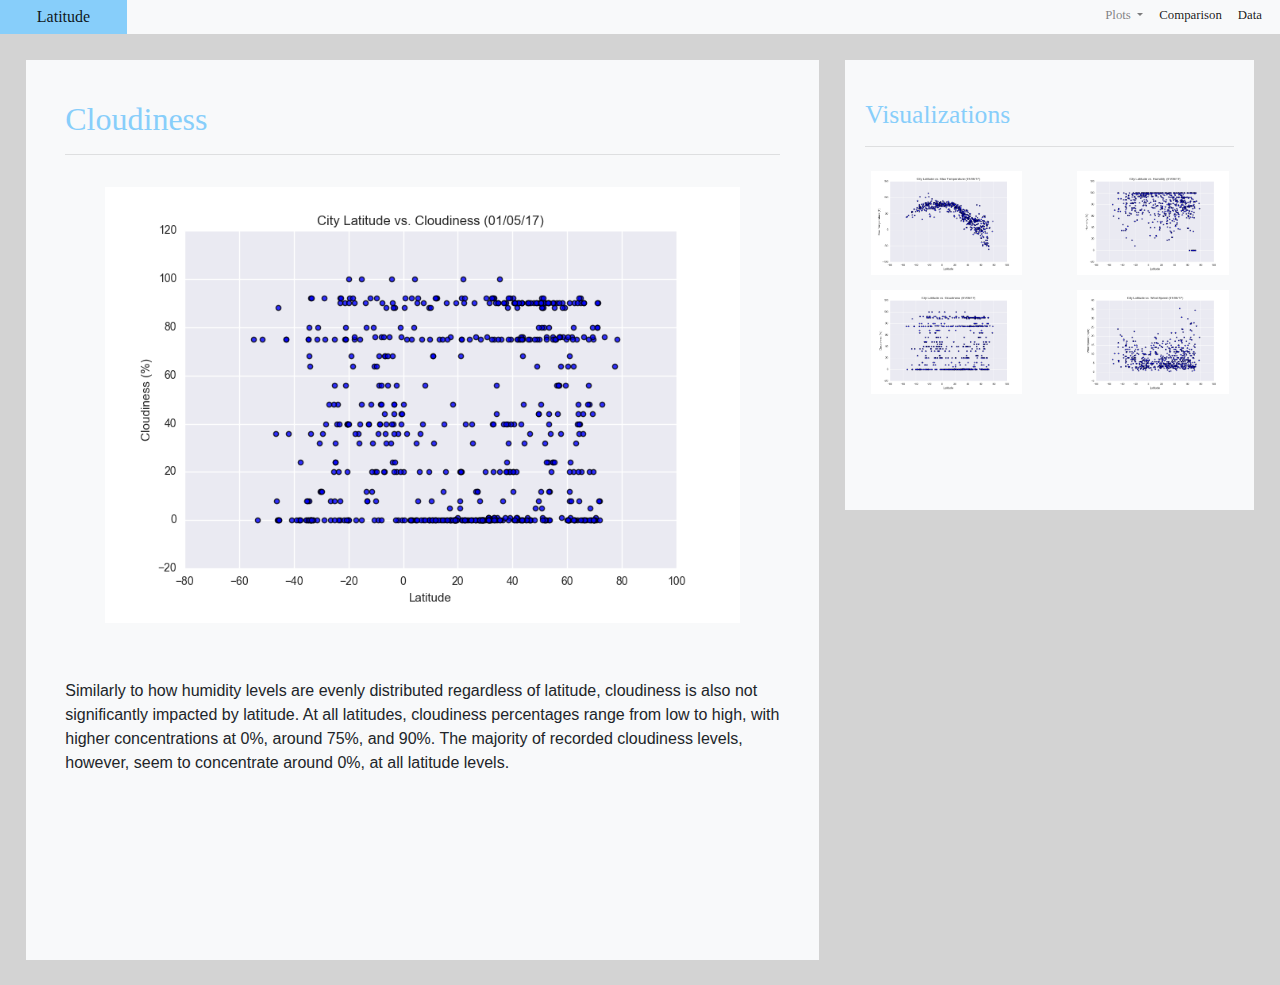
<file: visualizations/cloudiness_vis.html>
<!-- Bootstrap starting code -->
<!doctype html>
<html lang="en">
  <head>
    <!-- Required meta tags -->
    <meta charset="utf-8">
    <meta name="viewport" content="width=device-width, initial-scale=1, shrink-to-fit=no">

    <!-- Bootstrap CSS -->
    <link rel="stylesheet" href="https://stackpath.bootstrapcdn.com/bootstrap/4.3.1/css/bootstrap.min.css" integrity="sha384-ggOyR0iXCbMQv3Xipma34MD+dH/1fQ784/j6cY/iJTQUOhcWr7x9JvoRxT2MZw1T" crossorigin="anonymous">
    <link rel="stylesheet" type="text/css" href="../styles.css">
    <title>City Latitude vs. Cloudiness</title>
  </head>
  <body>
    <!-- Navbar -->
    <nav class="navbar navbar-expand-lg navbar-light bg-light">
      <a class="navbar-brand" href="../landing.html">Latitude</a>
      <button class="navbar-toggler" type="button" data-toggle="collapse" data-target="#navbarSupportedContent" aria-controls="navbarSupportedContent" aria-expanded="false" aria-label="Toggle navigation">
        <span class="navbar-toggler-icon"></span>
      </button>
    
      <div class="collapse navbar-collapse" id="navbarSupportedContent">
        <ul class="navbar-nav ml-auto">
          <li class="nav-item dropdown">
            <a class="nav-link dropdown-toggle" href="#" id="navbarDropdown" role="button" data-toggle="dropdown" aria-haspopup="true" aria-expanded="false">
              Plots
            </a>
            <div class="dropdown-menu" aria-labelledby="navbarDropdown">
              <a class="dropdown-item" href="max_temp_vis.html">Maximum Temperature</a>
              <a class="dropdown-item" href="humidity_vis.html">Humidity</a>
              <a class="dropdown-item" href="cloudiness_vis.html">Cloudiness</a>
              <a class="dropdown-item" href="wind_vis.html">Wind Speed</a>
            </div>
          </li>
          <li class="nav-item active">
            <a class="nav-link" href="../comparisons.html">Comparison</a>
          </li>
          <li class="nav-item active">
            <a class="nav-link" href="../data.html">Data</a>
          </li>
        </ul>
      </div>
    </nav>

    <!-- Content -->
    <div class="content">
      <!-- Sumary -->
      <div class="maxtemp">
        <h1 id="title">Cloudiness</h1>
        <hr>
        <img src="../Resources/assets/images/Fig3.png" alt="City Latitude vs. Cloudiness" id="cloudiness-img">
        
        <p class="analysis">
            Similarly to how humidity levels are evenly distributed regardless of latitude, cloudiness is also 
            not significantly impacted by latitude. At all latitudes, cloudiness percentages range from low to high,
            with higher concentrations at 0%, around 75%, and 90%. The majority of recorded cloudiness levels, however,
            seem to concentrate around 0%, at all latitude levels. 
        </p>
      </div>
          <!-- Visualizations -->
      <div class="visualizations">
        <h1 id="vis-title">Visualizations</h1>
        <hr>
        <div class="container1 container">
          <a href="max_temp_vis.html" class="vis-imgs">
          <img src="../Resources/assets/images/Fig1.png" alt="City Latitude vs. Max Temperature" id="img1" class="img-hover"></a>
        </div>
        <div class="container2 container">
          <a href="humidity_vis.html" class="vis-imgs">
            <img src="../Resources/assets/images/Fig2.png" alt="City Latitude vs. Humidity" id="img2" class="img-hover"></a>
        </div>
        <div class="container3 container">
          <a href="cloudiness_vis.html" class="vis-imgs">
          <img src="../Resources/assets/images/Fig3.png" alt="City Latitude vs. Cloudiness" id="img3" class="img-hover"></a>
        </div>
        <div class="container4 container">
          <a href="wind_vis.html" class="vis-imgs">
          <img src="../Resources/assets/images/Fig4.png" alt="City Latitude vs. Wind Speed" id="img4" class="img-hover"></a>
        </div>
      </div>
    </div>


    <!-- Optional JavaScript -->
    <!-- jQuery first, then Popper.js, then Bootstrap JS -->
    <script src="https://code.jquery.com/jquery-3.3.1.slim.min.js" integrity="sha384-q8i/X+965DzO0rT7abK41JStQIAqVgRVzpbzo5smXKp4YfRvH+8abtTE1Pi6jizo" crossorigin="anonymous"></script>
    <script src="https://cdnjs.cloudflare.com/ajax/libs/popper.js/1.14.7/umd/popper.min.js" integrity="sha384-UO2eT0CpHqdSJQ6hJty5KVphtPhzWj9WO1clHTMGa3JDZwrnQq4sF86dIHNDz0W1" crossorigin="anonymous"></script>
    <script src="https://stackpath.bootstrapcdn.com/bootstrap/4.3.1/js/bootstrap.min.js" integrity="sha384-JjSmVgyd0p3pXB1rRibZUAYoIIy6OrQ6VrjIEaFf/nJGzIxFDsf4x0xIM+B07jRM" crossorigin="anonymous"></script>
  </body>
</html>
</file>
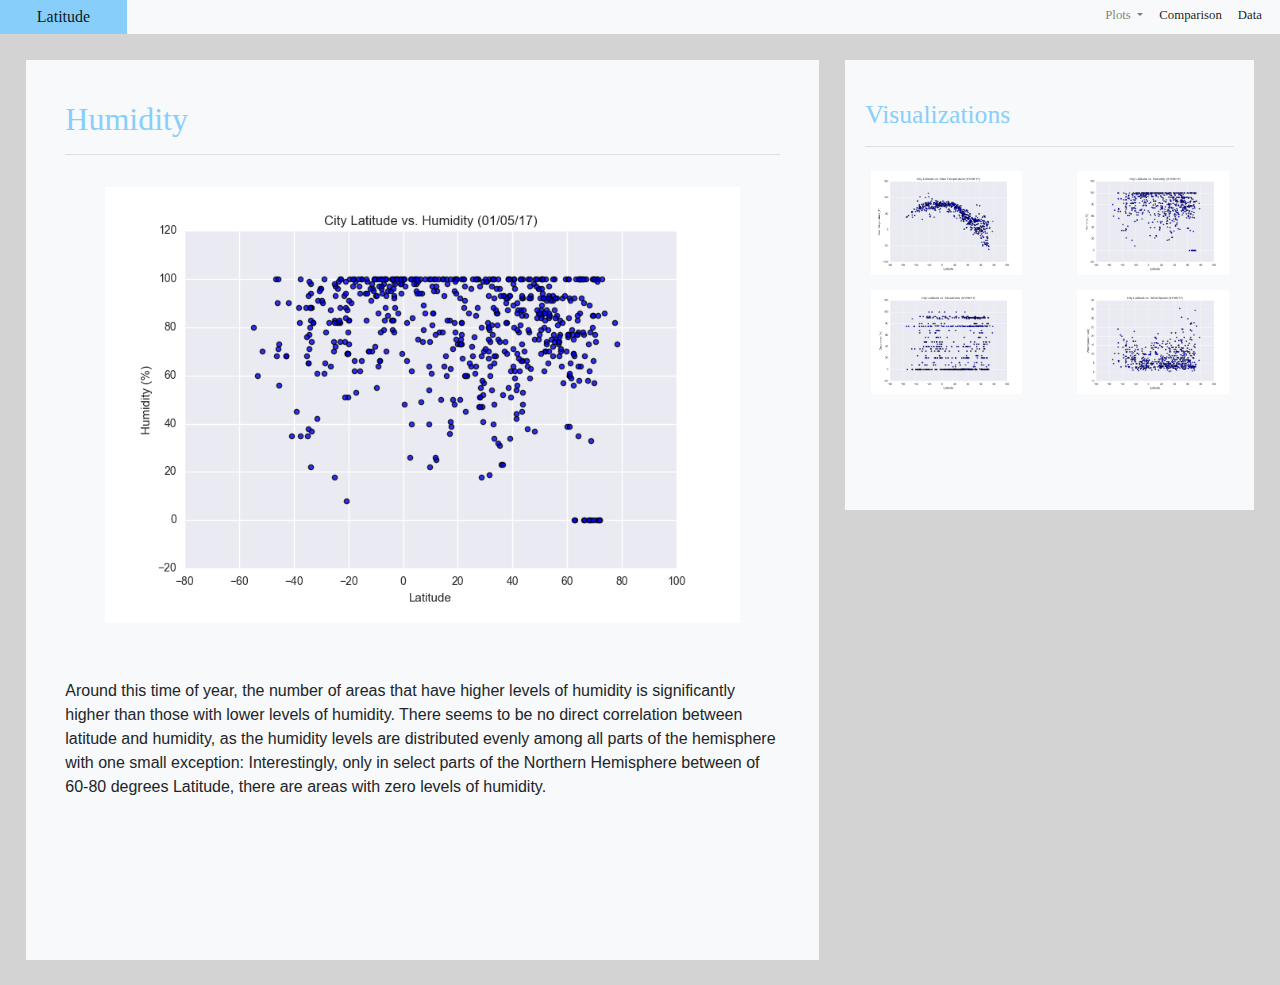
<file: visualizations/humidity_vis.html>
<!-- Bootstrap starting code -->
<!doctype html>
<html lang="en">
  <head>
    <!-- Required meta tags -->
    <meta charset="utf-8">
    <meta name="viewport" content="width=device-width, initial-scale=1, shrink-to-fit=no">

    <!-- Bootstrap CSS -->
    <link rel="stylesheet" href="https://stackpath.bootstrapcdn.com/bootstrap/4.3.1/css/bootstrap.min.css" integrity="sha384-ggOyR0iXCbMQv3Xipma34MD+dH/1fQ784/j6cY/iJTQUOhcWr7x9JvoRxT2MZw1T" crossorigin="anonymous">
    <link rel="stylesheet" type="text/css" href="../styles.css">
    <title>City Latitude vs. Humidity</title>
  </head>
  <body>
    <!-- Navbar -->
    <nav class="navbar navbar-expand-lg navbar-light bg-light">
      <a class="navbar-brand" href="../landing.html">Latitude</a>
      <button class="navbar-toggler" type="button" data-toggle="collapse" data-target="#navbarSupportedContent" aria-controls="navbarSupportedContent" aria-expanded="false" aria-label="Toggle navigation">
        <span class="navbar-toggler-icon"></span>
      </button>
    
      <div class="collapse navbar-collapse" id="navbarSupportedContent">
        <ul class="navbar-nav ml-auto">
          <li class="nav-item dropdown">
            <a class="nav-link dropdown-toggle" href="#" id="navbarDropdown" role="button" data-toggle="dropdown" aria-haspopup="true" aria-expanded="false">
              Plots
            </a>
            <div class="dropdown-menu" aria-labelledby="navbarDropdown">
              <a class="dropdown-item" href="max_temp_vis.html">Maximum Temperature</a>
              <a class="dropdown-item" href="humidity_vis.html">Humidity</a>
              <a class="dropdown-item" href="cloudiness_vis.html">Cloudiness</a>
              <a class="dropdown-item" href="wind_vis.html">Wind Speed</a>
            </div>
          </li>
          <li class="nav-item active">
            <a class="nav-link" href="../comparisons.html">Comparison</a>
          </li>
          <li class="nav-item active">
            <a class="nav-link" href="../data.html">Data</a>
          </li>
        </ul>
      </div>
    </nav>

    <!-- Content -->
    <div class="content">
      <!-- Sumary -->
      <div class="maxtemp">
        <h1 id="title">Humidity</h1>
        <hr>
        <img src="../Resources/assets/images/Fig2.png" alt="City Latitude vs. Humidity" id="humidity-img">
        
        <p class="analysis">
            Around this time of year, the number of areas that have higher levels of humidity is significantly higher
            than those with lower levels of humidity. There seems to be no direct correlation between latitude and humidity,
            as the humidity levels are distributed evenly among all parts of the hemisphere with one small exception:
            Interestingly, only in select parts of the Northern Hemisphere between of 60-80 degrees Latitude, there 
            are areas with zero levels of humidity. 
        </p>
      </div>
          <!-- Visualizations -->
      <div class="visualizations">
        <h1 id="vis-title">Visualizations</h1>
        <hr>
        <div class="container1 container">
          <a href="max_temp_vis.html" class="vis-imgs">
          <img src="../Resources/assets/images/Fig1.png" alt="City Latitude vs. Max Temperature" id="img1" class="img-hover"></a>
        </div>
        <div class="container2 container">
          <a href="humidity_vis.html" class="vis-imgs">
            <img src="../Resources/assets/images/Fig2.png" alt="City Latitude vs. Humidity" id="img2" class="img-hover"></a>
        </div>
        <div class="container3 container">
          <a href="cloudiness_vis.html" class="vis-imgs">
          <img src="../Resources/assets/images/Fig3.png" alt="City Latitude vs. Cloudiness" id="img3" class="img-hover"></a>
        </div>
        <div class="container4 container">
          <a href="wind_vis.html" class="vis-imgs">
          <img src="../Resources/assets/images/Fig4.png" alt="City Latitude vs. Wind Speed" id="img4" class="img-hover"></a>
        </div>
      </div>
    </div>


    <!-- Optional JavaScript -->
    <!-- jQuery first, then Popper.js, then Bootstrap JS -->
    <script src="https://code.jquery.com/jquery-3.3.1.slim.min.js" integrity="sha384-q8i/X+965DzO0rT7abK41JStQIAqVgRVzpbzo5smXKp4YfRvH+8abtTE1Pi6jizo" crossorigin="anonymous"></script>
    <script src="https://cdnjs.cloudflare.com/ajax/libs/popper.js/1.14.7/umd/popper.min.js" integrity="sha384-UO2eT0CpHqdSJQ6hJty5KVphtPhzWj9WO1clHTMGa3JDZwrnQq4sF86dIHNDz0W1" crossorigin="anonymous"></script>
    <script src="https://stackpath.bootstrapcdn.com/bootstrap/4.3.1/js/bootstrap.min.js" integrity="sha384-JjSmVgyd0p3pXB1rRibZUAYoIIy6OrQ6VrjIEaFf/nJGzIxFDsf4x0xIM+B07jRM" crossorigin="anonymous"></script>
  </body>
</html>
</file>
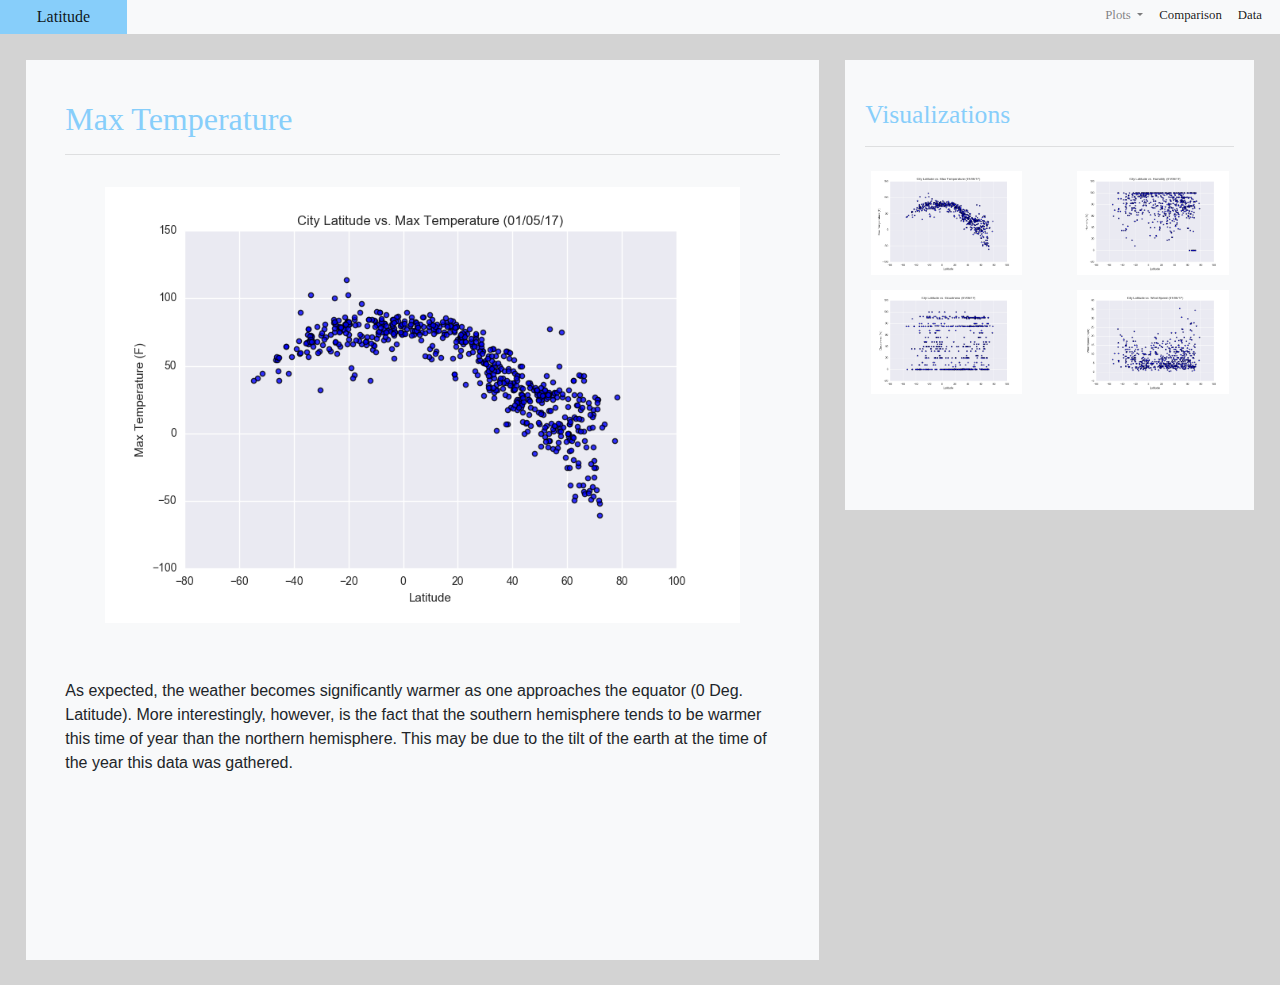
<file: visualizations/max_temp_vis.html>
<!-- Bootstrap starting code -->
<!doctype html>
<html lang="en">
  <head>
    <!-- Required meta tags -->
    <meta charset="utf-8">
    <meta name="viewport" content="width=device-width, initial-scale=1, shrink-to-fit=no">

    <!-- Bootstrap CSS -->
    <link rel="stylesheet" href="https://stackpath.bootstrapcdn.com/bootstrap/4.3.1/css/bootstrap.min.css" integrity="sha384-ggOyR0iXCbMQv3Xipma34MD+dH/1fQ784/j6cY/iJTQUOhcWr7x9JvoRxT2MZw1T" crossorigin="anonymous">
    <link rel="stylesheet" type="text/css" href="../styles.css">
    <title>City Latitude vs. Max Temperature</title>
  </head>
  <body>
    <!-- Navbar -->
    <nav class="navbar navbar-expand-lg navbar-light bg-light">
      <a class="navbar-brand" href="../landing.html">Latitude</a>
      <button class="navbar-toggler" type="button" data-toggle="collapse" data-target="#navbarSupportedContent" aria-controls="navbarSupportedContent" aria-expanded="false" aria-label="Toggle navigation">
        <span class="navbar-toggler-icon"></span>
      </button>
    
      <div class="collapse navbar-collapse" id="navbarSupportedContent">
        <ul class="navbar-nav ml-auto">
          <li class="nav-item dropdown">
            <a class="nav-link dropdown-toggle" href="#" id="navbarDropdown" role="button" data-toggle="dropdown" aria-haspopup="true" aria-expanded="false">
              Plots
            </a>
            <div class="dropdown-menu" aria-labelledby="navbarDropdown">
              <a class="dropdown-item" href="max_temp_vis.html">Maximum Temperature</a>
              <a class="dropdown-item" href="humidity_vis.html">Humidity</a>
              <a class="dropdown-item" href="cloudiness_vis.html">Cloudiness</a>
              <a class="dropdown-item" href="wind_vis.html">Wind Speed</a>
            </div>
          </li>
          <li class="nav-item active">
            <a class="nav-link" href="../comparisons.html">Comparison</a>
          </li>
          <li class="nav-item active">
            <a class="nav-link" href="../data.html">Data</a>
          </li>
        </ul>
      </div>
    </nav>

    <!-- Content -->
    <div class="content">
      <!-- Sumary -->
      <div class="maxtemp">
        <h1 id="title">Max Temperature</h1>
        <hr>
        <img src="../Resources/assets/images/Fig1.png" alt="City Latitude vs. Max Temperature" id="maxtemp-img">
        
        <p class="analysis">As expected, the weather becomes significantly warmer as one approaches the equator (0 Deg. 
            Latitude). More interestingly, however, is the fact that the southern hemisphere tends to be 
            warmer this time of year than the northern hemisphere. This may be due to the tilt of the earth at 
            the time of the year this data was gathered.
        </p>
      </div>
          <!-- Visualizations -->
      <div class="visualizations">
        <h1 id="vis-title">Visualizations</h1>
        <hr>
        <div class="container1 container">
          <a href="max_temp_vis.html" class="vis-imgs">
          <img src="../Resources/assets/images/Fig1.png" alt="City Latitude vs. Max Temperature" id="img1" class="img-hover"></a>
        </div>
        <div class="container2 container">
          <a href="humidity_vis.html" class="vis-imgs">
            <img src="../Resources/assets/images/Fig2.png" alt="City Latitude vs. Humidity" id="img2" class="img-hover"></a>
        </div>
        <div class="container3 container">
          <a href="cloudiness_vis.html" class="vis-imgs">
          <img src="../Resources/assets/images/Fig3.png" alt="City Latitude vs. Cloudiness" id="img3" class="img-hover"></a>
        </div>
        <div class="container4 container">
          <a href="wind_vis.html" class="vis-imgs">
          <img src="../Resources/assets/images/Fig4.png" alt="City Latitude vs. Wind Speed" id="img4" class="img-hover"></a>
        </div>
      </div>
    </div>


    <!-- Optional JavaScript -->
    <!-- jQuery first, then Popper.js, then Bootstrap JS -->
    <script src="https://code.jquery.com/jquery-3.3.1.slim.min.js" integrity="sha384-q8i/X+965DzO0rT7abK41JStQIAqVgRVzpbzo5smXKp4YfRvH+8abtTE1Pi6jizo" crossorigin="anonymous"></script>
    <script src="https://cdnjs.cloudflare.com/ajax/libs/popper.js/1.14.7/umd/popper.min.js" integrity="sha384-UO2eT0CpHqdSJQ6hJty5KVphtPhzWj9WO1clHTMGa3JDZwrnQq4sF86dIHNDz0W1" crossorigin="anonymous"></script>
    <script src="https://stackpath.bootstrapcdn.com/bootstrap/4.3.1/js/bootstrap.min.js" integrity="sha384-JjSmVgyd0p3pXB1rRibZUAYoIIy6OrQ6VrjIEaFf/nJGzIxFDsf4x0xIM+B07jRM" crossorigin="anonymous"></script>
  </body>
</html>
</file>
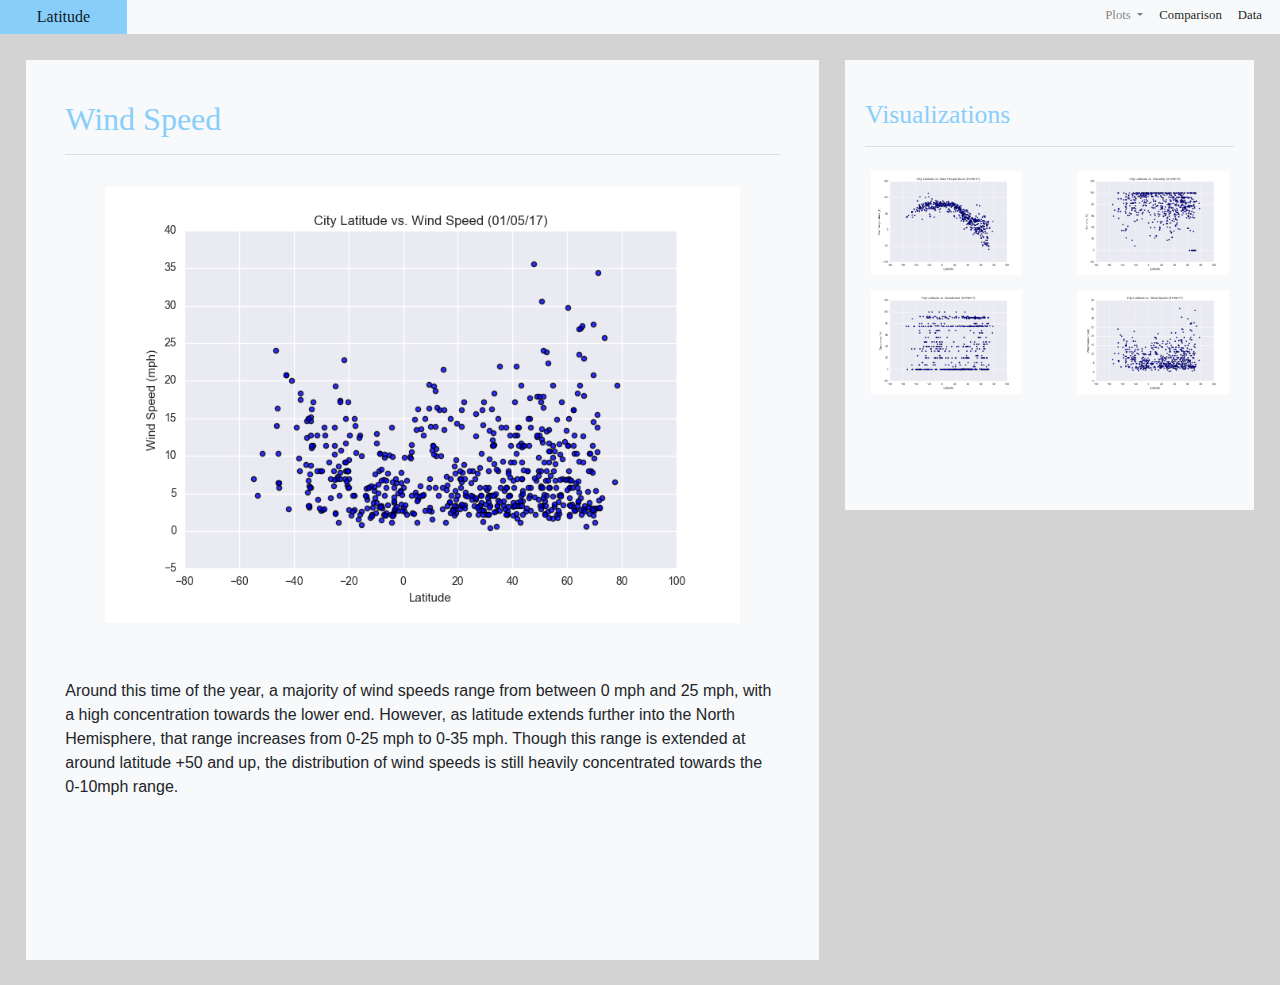
<file: visualizations/wind_vis.html>
<!-- Bootstrap starting code -->
<!doctype html>
<html lang="en">
  <head>
    <!-- Required meta tags -->
    <meta charset="utf-8">
    <meta name="viewport" content="width=device-width, initial-scale=1, shrink-to-fit=no">

    <!-- Bootstrap CSS -->
    <link rel="stylesheet" href="https://stackpath.bootstrapcdn.com/bootstrap/4.3.1/css/bootstrap.min.css" integrity="sha384-ggOyR0iXCbMQv3Xipma34MD+dH/1fQ784/j6cY/iJTQUOhcWr7x9JvoRxT2MZw1T" crossorigin="anonymous">
    <link rel="stylesheet" type="text/css" href="../styles.css">
    <title>City Latitude vs. Wind Speed</title>
  </head>
  <body>
    <!-- Navbar -->
    <nav class="navbar navbar-expand-lg navbar-light bg-light">
      <a class="navbar-brand" href="../landing.html">Latitude</a>
      <button class="navbar-toggler" type="button" data-toggle="collapse" data-target="#navbarSupportedContent" aria-controls="navbarSupportedContent" aria-expanded="false" aria-label="Toggle navigation">
        <span class="navbar-toggler-icon"></span>
      </button>
    
      <div class="collapse navbar-collapse" id="navbarSupportedContent">
        <ul class="navbar-nav ml-auto">
          <li class="nav-item dropdown">
            <a class="nav-link dropdown-toggle" href="#" id="navbarDropdown" role="button" data-toggle="dropdown" aria-haspopup="true" aria-expanded="false">
              Plots
            </a>
            <div class="dropdown-menu" aria-labelledby="navbarDropdown">
              <a class="dropdown-item" href="max_temp_vis.html">Maximum Temperature</a>
              <a class="dropdown-item" href="humidity_vis.html">Humidity</a>
              <a class="dropdown-item" href="cloudiness_vis.html">Cloudiness</a>
              <a class="dropdown-item" href="wind_vis.html">Wind Speed</a>
            </div>
          </li>
          <li class="nav-item active">
            <a class="nav-link" href="../comparisons.html">Comparison</a>
          </li>
          <li class="nav-item active">
            <a class="nav-link" href="../data.html">Data</a>
          </li>
        </ul>
      </div>
    </nav>

    <!-- Content -->
    <div class="content">
      <!-- Sumary -->
      <div class="maxtemp">
        <h1 id="title">Wind Speed</h1>
        <hr>
        <img src="../Resources/assets/images/Fig4.png" alt="City Latitude vs. Wind Speed" id="wind-img">
        
        <p class="analysis">
            Around this time of the year, a majority of wind speeds range from between 0 mph and 25 mph, with a
            high concentration towards the lower end. However, as latitude extends further into the North
            Hemisphere, that range increases from 0-25 mph to 0-35 mph. Though this range is extended at around 
            latitude +50 and up, the distribution of wind speeds is still heavily concentrated towards the 0-10mph range.
        </p>
      </div>
          <!-- Visualizations -->
      <div class="visualizations">
        <h1 id="vis-title">Visualizations</h1>
        <hr>
        <div class="container1 container">
          <a href="max_temp_vis.html" class="vis-imgs">
          <img src="../Resources/assets/images/Fig1.png" alt="City Latitude vs. Max Temperature" id="img1" class="img-hover"></a>
        </div>
        <div class="container2 container">
          <a href="humidity_vis.html" class="vis-imgs">
            <img src="../Resources/assets/images/Fig2.png" alt="City Latitude vs. Humidity" id="img2" class="img-hover"></a>
        </div>
        <div class="container3 container">
          <a href="cloudiness_vis.html" class="vis-imgs">
          <img src="../Resources/assets/images/Fig3.png" alt="City Latitude vs. Cloudiness" id="img3" class="img-hover"></a>
        </div>
        <div class="container4 container">
          <a href="wind_vis.html" class="vis-imgs">
          <img src="../Resources/assets/images/Fig4.png" alt="City Latitude vs. Wind Speed" id="img4" class="img-hover"></a>
        </div>
      </div>
    </div>


    <!-- Optional JavaScript -->
    <!-- jQuery first, then Popper.js, then Bootstrap JS -->
    <script src="https://code.jquery.com/jquery-3.3.1.slim.min.js" integrity="sha384-q8i/X+965DzO0rT7abK41JStQIAqVgRVzpbzo5smXKp4YfRvH+8abtTE1Pi6jizo" crossorigin="anonymous"></script>
    <script src="https://cdnjs.cloudflare.com/ajax/libs/popper.js/1.14.7/umd/popper.min.js" integrity="sha384-UO2eT0CpHqdSJQ6hJty5KVphtPhzWj9WO1clHTMGa3JDZwrnQq4sF86dIHNDz0W1" crossorigin="anonymous"></script>
    <script src="https://stackpath.bootstrapcdn.com/bootstrap/4.3.1/js/bootstrap.min.js" integrity="sha384-JjSmVgyd0p3pXB1rRibZUAYoIIy6OrQ6VrjIEaFf/nJGzIxFDsf4x0xIM+B07jRM" crossorigin="anonymous"></script>
  </body>
</html>
</file>
<file: styles.css>
/* Navbar */
body {
    padding: 0px;
}

.navbar {
    padding-top: 0px;
    padding-left: 0px;
    padding-right: 10px;
    padding-bottom: 0px;
    background-color: rgb(248, 249, 250);
}

.navbar-brand {
    background-color: lightskyblue;
    width: 10%;
    text-align: center;
    font-size: 100%;
    font-family: Georgia, 'Times New Roman', Times, serif;
    float: left;
    font-weight: 500;
    height: 100%;
}

nav {
    padding-left: 0px 0px;
}

.nav-link {
    padding-top: 5px;
}

.collapse {
    font-size: 80%;
    font-family: Georgia, 'Times New Roman', Times, serif;
    font-weight: 500;
}

/* Body */
body {
    background-color: lightgray;
}

/* Content Boxes */

.summary {
    margin-top: 2%;
    margin-left: 2%;
    margin-bottom: 2%;
    background-color: rgb(248, 249, 250);
    height: 800px;
    width: 62%;
    position: relative;
    float: left;
}

#title {
    font-family: Georgia, 'Times New Roman', Times, serif;
    font-size: 2.5vw;
    font-weight: 500;
    color:lightskyblue;
    text-align: left;
    margin-left: 5%;
    padding-top: 40px;
}

.visualizations {
    margin-top: 2%;
    margin-right: 2%;
    background-color: rgb(248, 249, 250);
    height: 450px;
    width: 32%;
    float: right;
}

.comparisons {
    margin-top: 2%;
    margin-left: 2%;
    background-color: rgb(248, 249, 250);
    height: 1300px;
    width: 96%;
    margin-bottom: 2%;
}

.active:hover {
    background-color: rgb(242,242,242);
}

.dropdown-toggle:active {
    background-color: rgb(242,242,242);
}

.dropdown-item {
    float:right;
}
.maxtemp {
    float: left;
}

.humidity {
    float: right;
}

.text {
    margin: 0;
    margin-left: 5%;
    margin-top: 3%;
    margin-bottom: 1%;
    font-size: 1.5vw;
}

#vis-title {
    font-family: Georgia, 'Times New Roman', Times, serif;
    font-size: 2vw;
    font-weight: 500;
    color:lightskyblue;
    text-align: left;
    margin-left: 5%;
    padding-top: 40px;
    width: 50%;
}

hr {
    margin-left: 5%;
    margin-right: 5%;
}

#summary-img {
    width: 50%;
    margin-left: 5%;
    margin-right: 5%;
    margin-top: 2%;
    margin-bottom: 2%;
    position: relative;
    float: left;
}

p {
    margin: 5%;
}

#img1 {
    width: 95%;
    position: relative;
    padding-left: 4%;
    float: left;
    padding-top: 2%;
    padding-bottom: 2%;
}

#img2 {
    width: 95%;
    position: relative;
    padding-right: 4%;
    float: right;
    padding-top: 2%;
    padding-bottom: 2%;
}

#img3 {
    width: 95%;
    position: relative;
    padding-left: 4%;
    float: left;
    padding-top: 2%;
    padding-bottom: 2%;
}

#img4 {
    width: 95%;
    position: relative;
    float: right;
    padding-right: 4%;
    padding-top: 2%;
    padding-bottom: 2%;
}

.comparison-img1 {
    width: 48%;
    float: left;
    position: relative;
    margin-left: 1%;
    margin-top: 1.5%;
}

.comparison-img2 {
    width: 48%;
    float: right;
    position: relative;
    margin-right: 1%;
    margin-bottom: 1%;
    
}
.comparison-img3 {
    width: 48%;
    float: left;
    position: relative;
    margin-left: 1%;
    margin-top: 1%;
}
.comparison-img4 {
    width: 48%;
    float: right;
    position: relative;
    margin-right: 1%;
    margin-bottom: 1%;
}

.captions {
    text-align: center;
    color: lightskyblue;
    font-family: Georgia, 'Times New Roman', Times, serif;
    font-size: 2vw;
    font-weight: 500;
    color:lightskyblue;
    margin-top: 5%;
}

.container1 {
    float: left;
    position: relative;
    width: 48%;
    margin: 1%;
}

.container2 {
    float: right;
    position: relative;
    width: 48%;
    margin: 1%;
}

.container3 {
    float: left;
    position: relative;
    width: 48%;
    margin: 1%;
}

.container4 {
    float: right;
    position: relative;
    width: 48%;
    margin: 1%;
}

#maxtemp-img {
    width: 80%;
    margin-left: 10%;
    margin-right: 10%;
    margin-top: 2%;
    margin-bottom: 2%;
    position: relative;
}

#humidity-img {
    width: 80%;
    margin-left: 10%;
    margin-right: 10%;
    margin-top: 2%;
    margin-bottom: 2%;
    position: relative;
}

#cloudiness-img {
    width: 80%;
    margin-left: 10%;
    margin-right: 10%;
    margin-top: 2%;
    margin-bottom: 2%;
    position: relative;
}

#wind-img {
    width: 80%;
    margin-left: 10%;
    margin-right: 10%;
    margin-top: 2%;
    margin-bottom: 2%;
    position: relative;
}

.maxtemp {
    margin-top: 2%;
    margin-left: 2%;
    margin-bottom: 2%;
    background-color: rgb(248, 249, 250);
    height: 900px;
    width: 62%;
    position: relative;
    float: left;
}

.img-hover:hover {
    filter: opacity(50%);
}

.dropdown-item:hover {
    text-emphasis: bold;
}

.media-activate {
    visibility: hidden;
}

.data-text {
    margin-left: 5%;
    margin-top: 2%;
    margin-bottom: 1%;
    font-size: 1.5vw;
}

#data-title {
    font-family: Georgia, 'Times New Roman', Times, serif;
    font-size: 2.5vw;
    font-weight: 500;
    color:lightskyblue;
    text-align: left;
    margin-left: 5%;
    padding-top: 40px;
}

.data-box {
    margin-top: 2%;
    margin-left: 2%;
    background-color: rgb(248, 249, 250);
    height: 100%;
    width: 96%;
    margin-bottom: 2%;
}

.dataframe {
    margin-left: 5%;
    margin-top: 3%;
    padding-bottom: 2%;
    padding-right: 5%;
    margin-bottom: 2%;
    width: 90%;
    border: none;
    border-bottom: lightslategray;
}

.dataframe tr:nth-child(odd) {
    background-color: #f2f2f2;
}

th {
    margin-right: 1%;
}

table th {
    padding: 0px 3% 0px 3px;
}


@media (max-width: 991px) {
    .navbar {
        background-color: lightskyblue!important;
        width: 100%;
    }

    .navbar-toggler {
        background-color: rgb(248, 249, 250)!important;
        padding-top: 5px;
        padding-bottom: 5px;
    }

    .navbar-brand {
        font-size: 100%;
    }

    #navbarDropdown {
        padding-left: 0px;
    }

    .navbar-expand-lg {
        padding-left: 10px;
    }

    #vis-title {
        font-size: 3vw;
        margin-left: 10%;
    }

    #title {
        font-size: 3.5vw;
        padding-left: 5%;
    }

    .container {
        width: 25%;
    }

    body {
        background-color: rgb(248, 249, 250);
    }

    .summary {
        width: 100%;
        height: 600px;
    }

    .maxtemp {
        width: 100%;
        height: 100%;
        text-align: justify;
        float: right;
    }

    .analysis {
        margin-left: 15%;
    }

    #maxtemp-img {
        margin-left: 10%;
    }

    hr {
        margin-right: 8%;
        margin-left: 8%;
    }

    p {
        padding-right: 10%;
    }

    .visualizations {
        width: 100%;
        padding-left: 5%;
    }

    .container1 {
        float: left;
        position: relative;
        width: 48%;
        margin: 1%;
    }
    
    .container2 {
        float: right;
        position: relative;
        width: 48%;
        margin: 1%;
    }
    
    .container3 {
        float: left;
        width: 48%;
        margin: 1%;
        margin-bottom: 5%;
    }
    
    .container4 {
        float: right;
        width: 48%;
        margin: 1%;
        margin-bottom: 5%;
    }

    .media-activate {
        visibility: visible;
    }

    .text {
        margin-left: 10%;
        font-size: 2vw;
    }

    .comparison-img1 {
        width: 100%;
        align-items: center;
    }

    .comparison-img2 {
        width: 100%;
        align-items: center;
    }

    .comparison-img3 {
        width: 100%;
        align-items: center;
    }

    .comparison-img4 {
        width: 100%;
        align-items: center;
    }

    .captions {
        font-size: 3vw;
    }

    .img-hover:hover {
        filter: opacity(50%);
    }

    #data-title {
        margin-left: 1%;
        font-size: 5vw;
    }

    #hr-data {
        width: 100%;
        margin-left: 0;
    }

    .data-text {
        margin-left: 1%;
        margin-right: 1%;
        padding-right: 0%;
        font-size: 2.5vw;
    }

    .dataframe {
        margin-left: 1%;
        margin-right: 1%;
        width: 98%;
    }
}
</file>
